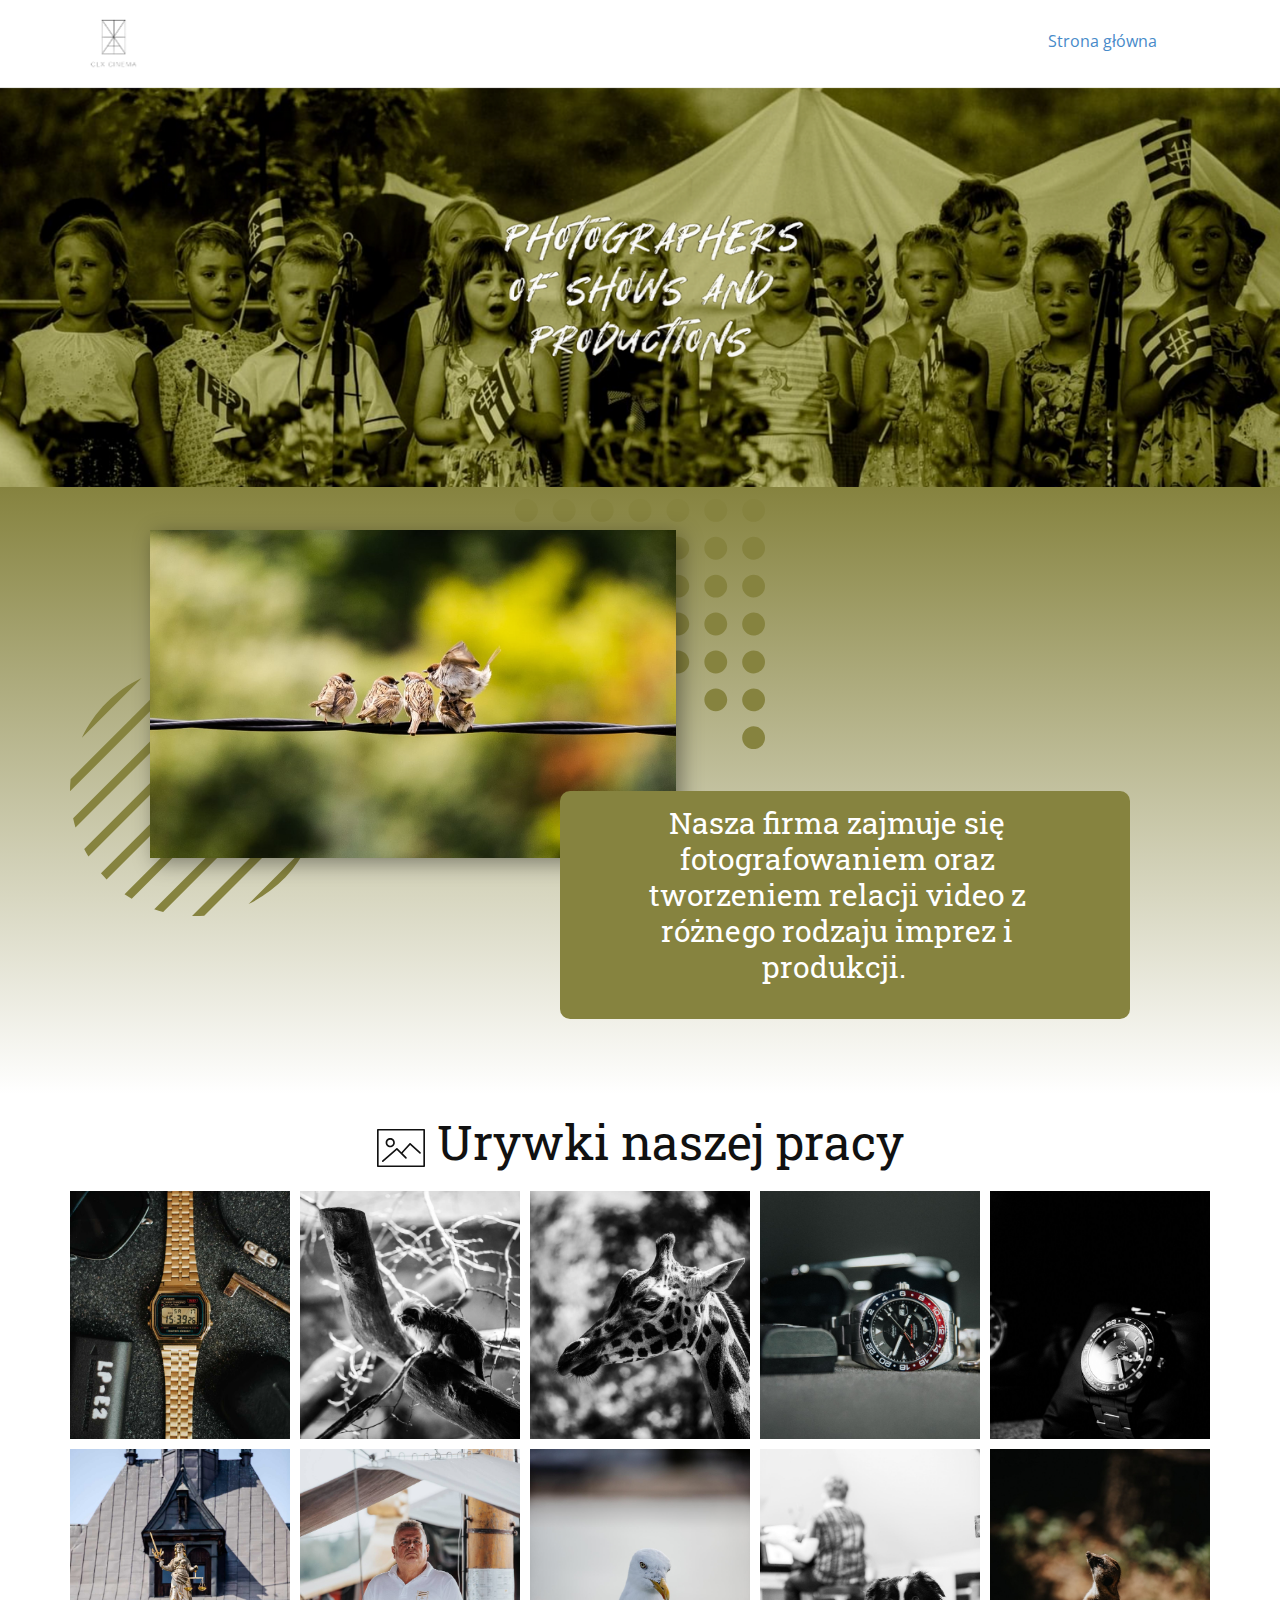
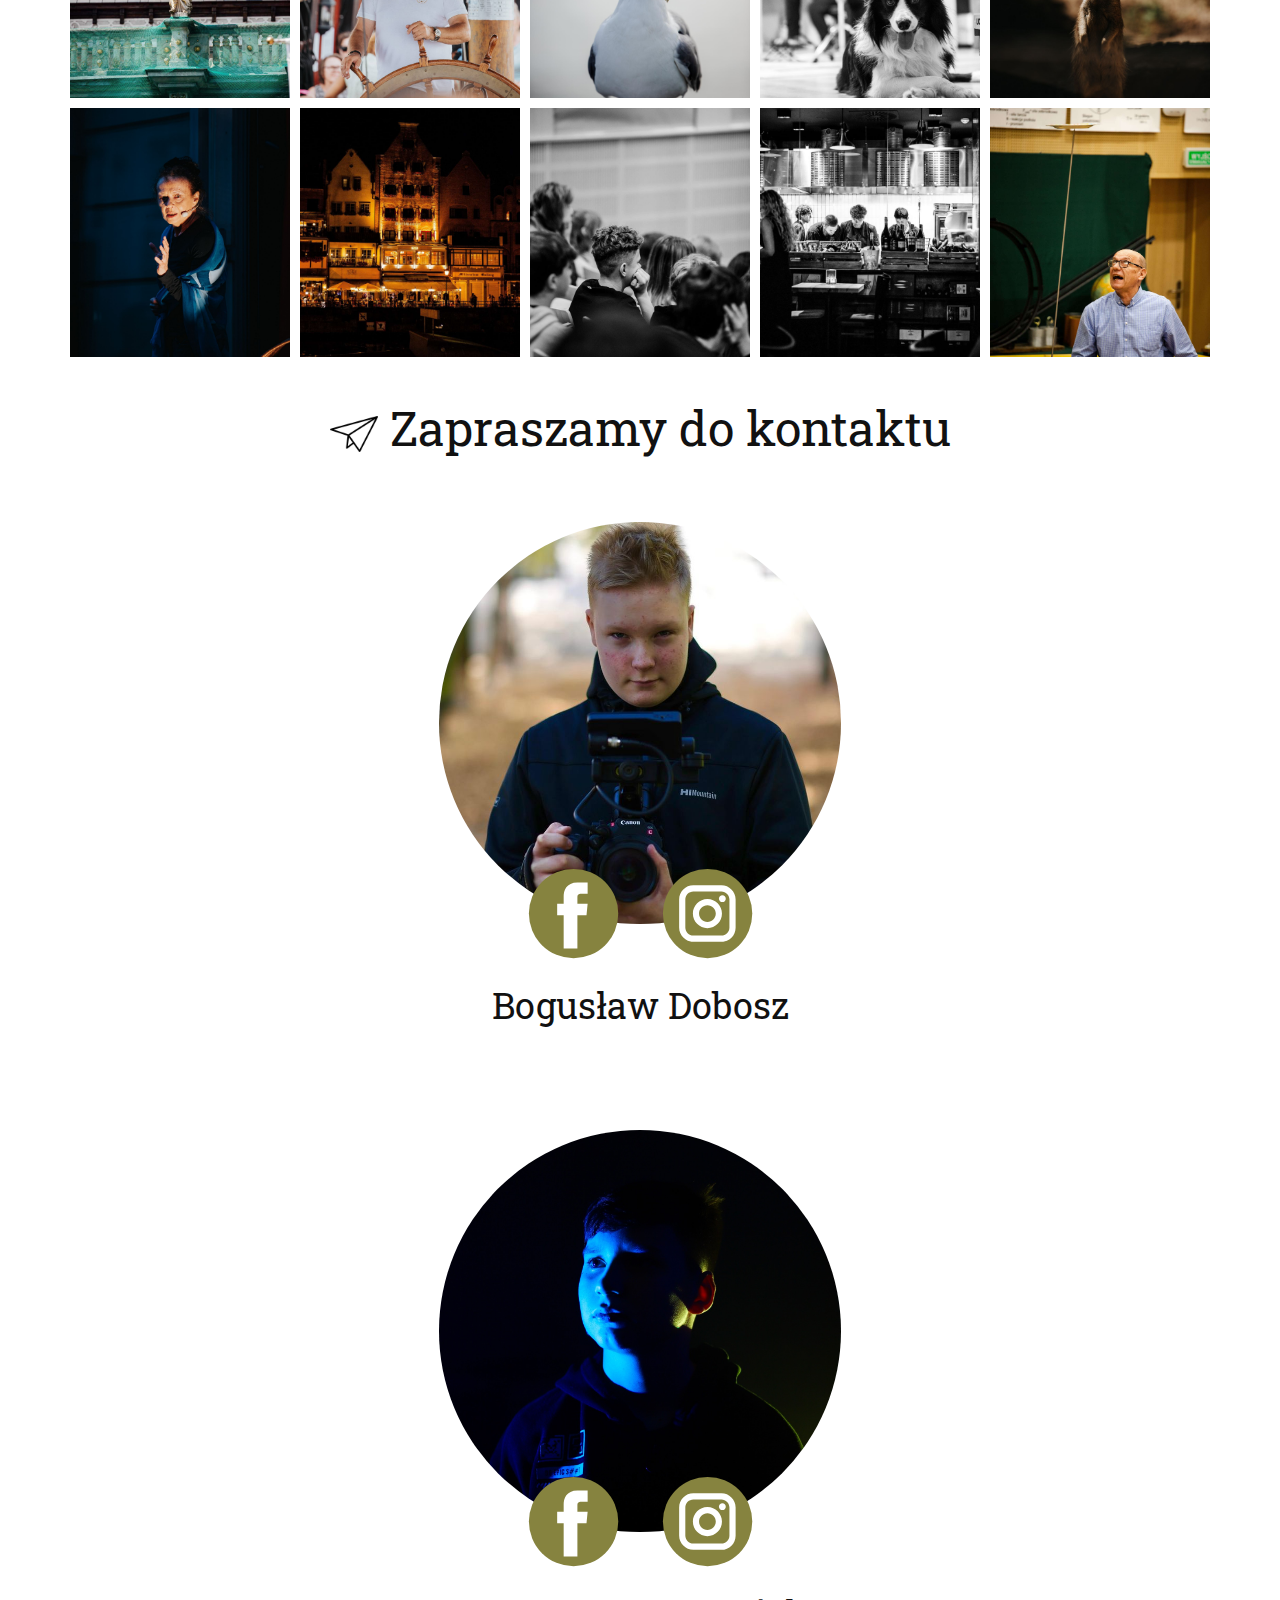
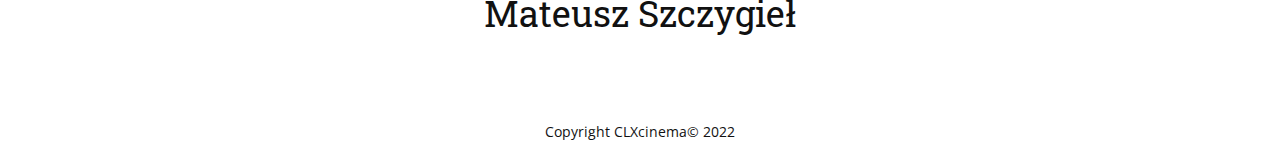
<file: index.html>
<!DOCTYPE html>
<html style="font-size: 16px;" lang="pl"><head>
    <meta name="viewport" content="width=device-width, initial-scale=1.0">
    <meta charset="utf-8">
    <meta name="keywords" content="​
    
    
    
  &nbsp;Portfolio, Kontakt, Mateusz Szczygieł, Bogusław Dobosz">
    <meta name="description" content="">
    <title>Strona główna</title>
    <link rel="stylesheet" href="nicepage.css" media="screen">
<link rel="stylesheet" href="Strona-główna.css" media="screen">
    <script class="u-script" type="text/javascript" src="jquery.js" defer=""></script>
    <script class="u-script" type="text/javascript" src="nicepage.js" defer=""></script>
    <meta name="generator" content="Nicepage 5.1.5, nicepage.com">
    <link id="u-theme-google-font" rel="stylesheet" href="https://fonts.googleapis.com/css?family=Roboto:100,100i,300,300i,400,400i,500,500i,700,700i,900,900i|Open+Sans:300,300i,400,400i,500,500i,600,600i,700,700i,800,800i">
    <link id="u-page-google-font" rel="stylesheet" href="https://fonts.googleapis.com/css?family=Roboto+Slab:100,200,300,400,500,600,700,800,900">
    
    
    
    
    
    <script type="application/ld+json">{
		"@context": "http://schema.org",
		"@type": "Organization",
		"name": "",
		"logo": "images/channels4_profile-removebg-preview.png"
}</script>
    <meta name="theme-color" content="#478ac9">
    <meta property="og:title" content="Strona główna">
    <meta property="og:type" content="website">
  </head>
  <body data-home-page="Strona-główna.html" data-home-page-title="Strona główna" class="u-body u-xl-mode" data-lang="pl"><header class="u-clearfix u-header u-header" id="sec-cbff"><div class="u-clearfix u-sheet u-valign-middle-lg u-valign-middle-xl u-sheet-1">
        <nav class="u-align-right u-menu u-menu-one-level u-offcanvas u-menu-1">
          <div class="menu-collapse" style="font-size: 1rem; letter-spacing: 0px;">
            <a class="u-button-style u-custom-left-right-menu-spacing u-custom-padding-bottom u-custom-top-bottom-menu-spacing u-nav-link u-text-active-palette-1-base u-text-hover-palette-2-base" href="#">
              <svg class="u-svg-link" viewBox="0 0 24 24"><use xmlns:xlink="http://www.w3.org/1999/xlink" xlink:href="#menu-hamburger"></use></svg>
              <svg class="u-svg-content" version="1.1" id="menu-hamburger" viewBox="0 0 16 16" x="0px" y="0px" xmlns:xlink="http://www.w3.org/1999/xlink" xmlns="http://www.w3.org/2000/svg"><g><rect y="1" width="16" height="2"></rect><rect y="7" width="16" height="2"></rect><rect y="13" width="16" height="2"></rect>
</g></svg>
            </a>
          </div>
          <div class="u-custom-menu u-nav-container">
            <ul class="u-nav u-unstyled u-nav-1"><li class="u-nav-item"><a class="u-button-style u-nav-link u-text-active-palette-1-base u-text-hover-palette-2-base" href="Strona-główna.html" style="padding: 26px 53px 26px 54px;">Strona główna</a>
</li></ul>
          </div>
          <div class="u-custom-menu u-nav-container-collapse">
            <div class="u-black u-container-style u-inner-container-layout u-opacity u-opacity-95 u-sidenav">
              <div class="u-inner-container-layout u-sidenav-overflow">
                <div class="u-menu-close"></div>
                <ul class="u-align-center u-nav u-popupmenu-items u-unstyled u-nav-2"><li class="u-nav-item"><a class="u-button-style u-nav-link" href="Strona-główna.html">Strona główna</a>
</li></ul>
              </div>
            </div>
            <div class="u-black u-menu-overlay u-opacity u-opacity-70"></div>
          </div>
        </nav>
        <a href="Strona-główna.html" class="u-image u-logo u-image-1" data-image-width="176" data-image-height="176" title="Strona główna">
          <img src="images/channels4_profile-removebg-preview.png" class="u-logo-image u-logo-image-1">
        </a>
      </div></header>
    <section class="u-clearfix u-image u-section-1" id="sec-6c23" data-image-width="3814" data-image-height="958">
      <div class="u-clearfix u-sheet u-sheet-1"></div>
    </section>
    <section class="u-clearfix u-gradient u-section-2" id="sec-ef25">
      <div class="u-clearfix u-sheet u-sheet-1">
        <div class="u-shape u-shape-svg u-text-custom-color-1 u-shape-1">
          <svg class="u-svg-link" preserveAspectRatio="none" viewBox="0 0 160 160" style=""><use xmlns:xlink="http://www.w3.org/1999/xlink" xlink:href="#svg-21bf"></use></svg>
          <svg class="u-svg-content" viewBox="0 0 160 160" x="0px" y="0px" id="svg-21bf"><path d="M114.3,152.3l38-38C144.4,130.9,130.9,144.4,114.3,152.3z M117.1,9.1l-108,108c0.8,1.6,1.7,3.2,2.7,4.8l110-110
	C120.3,10.9,118.7,10,117.1,9.1z M97.5,2L2,97.5c0.4,2,1,4,1.5,5.9l99.9-99.9C101.5,2.9,99.5,2.4,97.5,2z M80,160c2,0,4-0.1,5.9-0.2
	l73.9-73.9c0.1-2,0.2-3.9,0.2-5.9c0-0.6,0-1.2,0-1.9L78.1,160C78.8,160,79.4,160,80,160z M34.9,146.1c1.5,1,3,2,4.6,2.9L149,39.5
	c-0.9-1.6-1.9-3.1-2.9-4.6L34.9,146.1z M132.7,19.8L19.8,132.7c1.2,1.3,2.3,2.6,3.6,3.9L136.6,23.4C135.3,22.2,134,21,132.7,19.8z
	 M59.6,157.4l97.8-97.8c-0.5-1.9-1.1-3.8-1.7-5.7L53.9,155.6C55.8,156.3,57.7,156.9,59.6,157.4z M7.6,45.9L45.9,7.6
	C29.1,15.5,15.5,29.1,7.6,45.9z M80,0c-2.6,0-5.1,0.1-7.6,0.4l-72,72C0.1,74.9,0,77.4,0,80c0,0.1,0,0.2,0,0.2L80.2,0
	C80.2,0,80.1,0,80,0z"></path></svg>
        </div>
        <div class="u-shape u-shape-svg u-text-custom-color-1 u-shape-2">
          <svg class="u-svg-link" preserveAspectRatio="none" viewBox="0 0 160 160" style=""><use xmlns:xlink="http://www.w3.org/1999/xlink" xlink:href="#svg-30dc"></use></svg>
          <svg class="u-svg-content" viewBox="0 0 160 160" x="0px" y="0px" id="svg-30dc"><path d="M152.7,0c4,0,7.3,3.4,7.3,7.3s-3.2,7.3-7.2,7.3s-7.3-3.3-7.3-7.3S148.7,0,152.7,0z M145.4,31.5c0,4,3.3,7.3,7.3,7.3
	s7.3-3.3,7.3-7.3s-3.3-7.3-7.3-7.3C148.8,24.2,145.4,27.5,145.4,31.5z M121.2,7.3c0,4,3.3,7.3,7.3,7.3s7.3-3.3,7.3-7.3
	S132.5,0,128.5,0S121.2,3.3,121.2,7.3z M97,7.3c0,3.9,3.2,7.3,7.2,7.3s7.3-3.3,7.3-7.3S108.2,0,104.2,0C100.3,0,97,3.4,97,7.3z
	 M72.7,7.3c0,4,3.3,7.3,7.3,7.3s7.3-3.3,7.3-7.3S84,0,80,0C76,0,72.7,3.3,72.7,7.3z M48.5,7.3c0,4,3.3,7.3,7.3,7.3s7.3-3.3,7.3-7.3
	S59.8,0,55.8,0C51.8,0,48.5,3.3,48.5,7.3z M24.2,7.3c0,4,3.3,7.3,7.3,7.3s7.3-3.3,7.3-7.3S35.5,0,31.5,0C27.5,0,24.2,3.3,24.2,7.3z
	 M0,7.3c0,4,3.3,7.3,7.3,7.3s7.3-3.3,7.3-7.3S11.3,0,7.3,0S0,3.3,0,7.3z M121.2,31.5c0,4,3.3,7.3,7.3,7.3s7.3-3.3,7.3-7.3
	s-3.3-7.3-7.3-7.3S121.2,27.5,121.2,31.5z M96.9,31.5c0,4,3.3,7.3,7.3,7.3s7.3-3.3,7.3-7.3s-3.3-7.3-7.3-7.3
	C100.3,24.2,96.9,27.5,96.9,31.5z M72.7,31.5c0,4,3.3,7.3,7.3,7.3s7.3-3.3,7.3-7.3S84,24.2,80,24.2S72.7,27.5,72.7,31.5z M48.5,31.5
	c0,4,3.3,7.3,7.3,7.3s7.3-3.3,7.3-7.3s-3.3-7.3-7.3-7.3S48.5,27.5,48.5,31.5z M24.2,31.5c0,4,3.3,7.3,7.3,7.3s7.3-3.3,7.3-7.3
	s-3.3-7.3-7.3-7.3S24.2,27.5,24.2,31.5z M145.4,55.7c0,4,3.3,7.3,7.3,7.3s7.3-3.2,7.3-7.2s-3.3-7.3-7.3-7.3
	C148.8,48.5,145.4,51.7,145.4,55.7z M121.2,55.8c0,4,3.3,7.3,7.3,7.3s7.3-3.3,7.3-7.3s-3.3-7.3-7.3-7.3S121.2,51.8,121.2,55.8z
	 M96.9,55.8c0,4,3.3,7.3,7.3,7.3s7.3-3.3,7.3-7.3s-3.3-7.3-7.3-7.3C100.3,48.5,96.9,51.8,96.9,55.8z M72.7,55.7c0,4,3.3,7.3,7.3,7.3
	s7.3-3.2,7.3-7.2S84,48.5,80,48.5S72.7,51.7,72.7,55.7z M48.5,55.8c0,4,3.3,7.3,7.3,7.3s7.3-3.3,7.3-7.3s-3.3-7.3-7.3-7.3
	S48.5,51.8,48.5,55.8z M145.4,80c0,4,3.3,7.3,7.3,7.3S160,84,160,80s-3.3-7.3-7.3-7.3C148.8,72.7,145.4,76,145.4,80z M121.2,80
	c0,4,3.3,7.3,7.3,7.3s7.3-3.3,7.3-7.3s-3.3-7.3-7.3-7.3S121.2,76,121.2,80z M97,80c0,4,3.2,7.3,7.2,7.3s7.3-3.3,7.3-7.3
	s-3.3-7.3-7.3-7.3C100.3,72.7,97,76,97,80z M72.7,80c0,4,3.3,7.3,7.3,7.3s7.3-3.3,7.3-7.3S84,72.7,80,72.7S72.7,76,72.7,80z
	 M145.4,104.3c0,4,3.3,7.3,7.3,7.3s7.3-3.3,7.3-7.3s-3.3-7.3-7.3-7.3C148.8,97,145.5,100.3,145.4,104.3z M121.2,104.3
	c0,4,3.3,7.3,7.3,7.3s7.3-3.3,7.3-7.3s-3.3-7.3-7.3-7.3S121.2,100.3,121.2,104.3z M96.9,104.3c0,4,3.3,7.3,7.3,7.3s7.3-3.3,7.3-7.3
	s-3.3-7.3-7.3-7.3C100.3,97,97,100.3,96.9,104.3z M145.4,128.5c0,4,3.3,7.3,7.3,7.3s7.3-3.3,7.3-7.3s-3.3-7.3-7.3-7.3
	C148.8,121.2,145.5,124.5,145.4,128.5z M121.2,128.5c0,4,3.3,7.3,7.3,7.3s7.3-3.3,7.3-7.3s-3.3-7.3-7.3-7.3S121.2,124.5,121.2,128.5
	z M145.4,152.8c0,4,3.3,7.3,7.3,7.3s7.3-3.3,7.3-7.3s-3.3-7.3-7.3-7.3C148.8,145.5,145.5,148.8,145.4,152.8z"></path></svg>
        </div>
        <img class="u-image u-image-default u-image-1" src="images/IMG_7723-3-min1.jpg" alt="" data-image-width="1493" data-image-height="962">
        <div class="u-align-center u-container-style u-custom-color-1 u-group u-radius-10 u-shape-round u-group-1">
          <div class="u-container-layout u-container-layout-1">
            <h6 class="u-custom-font u-font-roboto-slab u-text u-text-default u-text-1"> Nasza firma zajmuje się fotografowaniem oraz tworzeniem relacji video z różnego rodzaju imprez i produkcji.&nbsp;</h6>
          </div>
        </div>
      </div>
    </section>
    <section class="u-clearfix u-section-3" id="sec-e64a">
      <div class="u-clearfix u-sheet u-sheet-1">
        <h2 class="u-align-center u-custom-font u-font-roboto-slab u-text u-text-1"><span class="u-icon"><svg class="u-svg-content" viewBox="0 0 58 58" x="0px" y="0px" style="width: 1em; height: 1em;"><g><path d="M57,6H1C0.448,6,0,6.447,0,7v44c0,0.553,0.448,1,1,1h56c0.552,0,1-0.447,1-1V7C58,6.447,57.552,6,57,6z M56,50H2V8h54V50z"></path><path d="M16,28.138c3.071,0,5.569-2.498,5.569-5.568C21.569,19.498,19.071,17,16,17s-5.569,2.498-5.569,5.569
		C10.431,25.64,12.929,28.138,16,28.138z M16,19c1.968,0,3.569,1.602,3.569,3.569S17.968,26.138,16,26.138s-3.569-1.601-3.569-3.568
		S14.032,19,16,19z"></path><path d="M7,46c0.234,0,0.47-0.082,0.66-0.249l16.313-14.362l10.302,10.301c0.391,0.391,1.023,0.391,1.414,0s0.391-1.023,0-1.414
		l-4.807-4.807l9.181-10.054l11.261,10.323c0.407,0.373,1.04,0.345,1.413-0.062c0.373-0.407,0.346-1.04-0.062-1.413l-12-11
		c-0.196-0.179-0.457-0.268-0.72-0.262c-0.265,0.012-0.515,0.129-0.694,0.325l-9.794,10.727l-4.743-4.743
		c-0.374-0.373-0.972-0.392-1.368-0.044L6.339,44.249c-0.415,0.365-0.455,0.997-0.09,1.412C6.447,45.886,6.723,46,7,46z"></path>
</g></svg><img></span>&nbsp;Urywki naszej pracy
        </h2>
        <div class="u-expanded-width u-gallery u-layout-grid u-lightbox u-no-transition u-show-text-none u-gallery-1" id="carousel-4b7f">
          <div class="u-gallery-inner u-gallery-inner-1" role="listbox">
            <div class="u-effect-hover-zoom u-gallery-item u-gallery-item-1">
              <div class="u-back-slide" data-image-width="3880" data-image-height="5820">
                <img class="u-back-image u-expanded" src="images/IMG_9559-6-min.jpg" alt="Tu powinna być galeria, ale widocznie cos sie nie zaladowalo :(">
              </div>
              <div class="u-over-slide u-shading u-over-slide-1">
                <h3 class="u-gallery-heading"></h3>
                <p class="u-gallery-text"></p>
              </div>
            </div>
            <div class="u-effect-hover-zoom u-gallery-item u-gallery-item-2">
              <div class="u-back-slide" data-image-width="6240" data-image-height="4160">
                <img class="u-back-image u-expanded" src="images/IMG_0574-163-min.jpg">
              </div>
              <div class="u-over-slide u-shading u-over-slide-2">
                <h3 class="u-gallery-heading"></h3>
                <p class="u-gallery-text"></p>
              </div>
            </div>
            <div class="u-effect-hover-zoom u-gallery-item u-gallery-item-3">
              <div class="u-back-slide" data-image-width="4160" data-image-height="6240">
                <img class="u-back-image u-expanded" src="images/IMG_1032-189-min.jpg">
              </div>
              <div class="u-over-slide u-shading u-over-slide-3">
                <h3 class="u-gallery-heading"></h3>
                <p class="u-gallery-text"></p>
              </div>
            </div>
            <div class="u-effect-hover-zoom u-gallery-item u-gallery-item-4">
              <div class="u-back-slide" data-image-width="5912" data-image-height="3941">
                <img class="u-back-image u-expanded" src="images/IMG_9566-9-min.jpg">
              </div>
              <div class="u-over-slide u-shading u-over-slide-4">
                <h3 class="u-gallery-heading"></h3>
                <p class="u-gallery-text"></p>
              </div>
            </div>
            <div class="u-effect-hover-zoom u-gallery-item u-gallery-item-5">
              <div class="u-back-slide" data-image-width="3733" data-image-height="5600">
                <img class="u-back-image u-expanded" src="images/IMG_9549-5-min.jpg">
              </div>
              <div class="u-over-slide u-shading u-over-slide-5">
                <h3 class="u-gallery-heading"></h3>
                <p class="u-gallery-text"></p>
              </div>
            </div>
            <div class="u-effect-hover-zoom u-gallery-item u-gallery-item-6">
              <div class="u-back-slide" data-image-width="4160" data-image-height="6240">
                <img class="u-back-image u-expanded" src="images/IMG_8868-28-min.jpg">
              </div>
              <div class="u-over-slide u-shading u-over-slide-6">
                <h3 class="u-gallery-heading"></h3>
                <p class="u-gallery-text"></p>
              </div>
            </div>
            <div class="u-effect-hover-zoom u-gallery-item u-gallery-item-7">
              <div class="u-back-slide" data-image-width="3858" data-image-height="5787">
                <img class="u-back-image u-expanded" src="images/IMG_9002-34-min.jpg">
              </div>
              <div class="u-over-slide u-shading u-over-slide-7">
                <h3 class="u-gallery-heading"></h3>
                <p class="u-gallery-text"></p>
              </div>
            </div>
            <div class="u-effect-hover-zoom u-gallery-item u-gallery-item-8">
              <div class="u-back-slide" data-image-width="4160" data-image-height="6240">
                <img class="u-back-image u-expanded" src="images/IMG_9899-73-min.jpg">
              </div>
              <div class="u-over-slide u-shading u-over-slide-8">
                <h3 class="u-gallery-heading"></h3>
                <p class="u-gallery-text"></p>
              </div>
            </div>
            <div class="u-effect-hover-zoom u-gallery-item u-gallery-item-9">
              <div class="u-back-slide" data-image-width="4160" data-image-height="6240">
                <img class="u-back-image u-expanded" src="images/IMG_9434-4-min.jpg">
              </div>
              <div class="u-over-slide u-shading u-over-slide-9">
                <h3 class="u-gallery-heading"></h3>
                <p class="u-gallery-text"></p>
              </div>
            </div>
            <div class="u-effect-hover-zoom u-gallery-item u-gallery-item-10">
              <div class="u-back-slide" data-image-width="4160" data-image-height="6240">
                <img class="u-back-image u-expanded" src="images/IMG_1140-198-min.jpg">
              </div>
              <div class="u-over-slide u-shading u-over-slide-10">
                <h3 class="u-gallery-heading"></h3>
                <p class="u-gallery-text"></p>
              </div>
            </div>
            <div class="u-effect-hover-zoom u-gallery-item u-gallery-item-11">
              <div class="u-back-slide" data-image-width="3765" data-image-height="5647">
                <img class="u-back-image u-expanded" src="images/IMG_9425-49-min.jpg">
              </div>
              <div class="u-over-slide u-shading u-over-slide-11">
                <h3 class="u-gallery-heading"></h3>
                <p class="u-gallery-text"></p>
              </div>
            </div>
            <div class="u-effect-hover-zoom u-gallery-item u-gallery-item-12">
              <div class="u-back-slide" data-image-width="6113" data-image-height="4075">
                <img class="u-back-image u-expanded" src="images/IMG_8703-10-min.jpg">
              </div>
              <div class="u-over-slide u-shading u-over-slide-12">
                <h3 class="u-gallery-heading"></h3>
                <p class="u-gallery-text"></p>
              </div>
            </div>
            <div class="u-effect-hover-zoom u-gallery-item u-gallery-item-13">
              <div class="u-back-slide" data-image-width="4160" data-image-height="6240">
                <img class="u-back-image u-expanded" src="images/IMG_7727-6-min.jpg">
              </div>
              <div class="u-over-slide u-shading u-over-slide-13">
                <h3 class="u-gallery-heading"></h3>
                <p class="u-gallery-text"></p>
              </div>
            </div>
            <div class="u-effect-hover-zoom u-gallery-item u-gallery-item-14">
              <div class="u-back-slide" data-image-width="5912" data-image-height="3941">
                <img class="u-back-image u-expanded" src="images/IMG_8727-14-min.jpg">
              </div>
              <div class="u-over-slide u-shading u-over-slide-14">
                <h3 class="u-gallery-heading"></h3>
                <p class="u-gallery-text"></p>
              </div>
            </div>
            <div class="u-effect-hover-zoom u-gallery-item u-gallery-item-15">
              <div class="u-back-slide" data-image-width="4160" data-image-height="6240">
                <img class="u-back-image u-expanded" src="images/IMG_7912-17-min.jpg">
              </div>
              <div class="u-over-slide u-shading u-over-slide-15">
                <h3 class="u-gallery-heading"></h3>
                <p class="u-gallery-text"></p>
              </div>
            </div>
          </div>
        </div>
      </div>
    </section>
    <section class="u-align-center u-clearfix u-section-4" id="carousel_b0e5">
      <div class="u-clearfix u-sheet u-sheet-1">
        <h1 class="u-custom-font u-font-roboto-slab u-text u-text-default u-text-1"><span class="u-file-icon u-icon"><img src="images/149444.png" alt=""></span>&nbsp;Zapraszamy do kontaktu
        </h1>
        <div class="u-image u-image-circle u-image-1" data-image-width="768" data-image-height="960"></div>
        <div class="u-social-icons u-spacing-43 u-social-icons-1">
          <a class="u-social-url" title="facebook" target="_blank" href="https://www.facebook.com/profile.php?id=100052075986721"><span class="u-icon u-social-facebook u-social-icon u-text-custom-color-1 u-icon-2"><svg class="u-svg-link" preserveAspectRatio="xMidYMin slice" viewBox="0 0 112 112" style=""><use xmlns:xlink="http://www.w3.org/1999/xlink" xlink:href="#svg-4a8b"></use></svg><svg class="u-svg-content" viewBox="0 0 112 112" x="0" y="0" id="svg-4a8b"><circle fill="currentColor" cx="56.1" cy="56.1" r="55"></circle><path fill="#FFFFFF" d="M73.5,31.6h-9.1c-1.4,0-3.6,0.8-3.6,3.9v8.5h12.6L72,58.3H60.8v40.8H43.9V58.3h-8V43.9h8v-9.2
c0-6.7,3.1-17,17-17h12.5v13.9H73.5z"></path></svg></span>
          </a>
          <a class="u-social-url" title="instagram" target="_blank" href="https://www.instagram.com/boguslaw_dobosz33/"><span class="u-icon u-social-icon u-social-instagram u-text-custom-color-1 u-icon-3"><svg class="u-svg-link" preserveAspectRatio="xMidYMin slice" viewBox="0 0 112 112" style=""><use xmlns:xlink="http://www.w3.org/1999/xlink" xlink:href="#svg-e696"></use></svg><svg class="u-svg-content" viewBox="0 0 112 112" x="0" y="0" id="svg-e696"><circle fill="currentColor" cx="56.1" cy="56.1" r="55"></circle><path fill="#FFFFFF" d="M55.9,38.2c-9.9,0-17.9,8-17.9,17.9C38,66,46,74,55.9,74c9.9,0,17.9-8,17.9-17.9C73.8,46.2,65.8,38.2,55.9,38.2
z M55.9,66.4c-5.7,0-10.3-4.6-10.3-10.3c-0.1-5.7,4.6-10.3,10.3-10.3c5.7,0,10.3,4.6,10.3,10.3C66.2,61.8,61.6,66.4,55.9,66.4z"></path><path fill="#FFFFFF" d="M74.3,33.5c-2.3,0-4.2,1.9-4.2,4.2s1.9,4.2,4.2,4.2s4.2-1.9,4.2-4.2S76.6,33.5,74.3,33.5z"></path><path fill="#FFFFFF" d="M73.1,21.3H38.6c-9.7,0-17.5,7.9-17.5,17.5v34.5c0,9.7,7.9,17.6,17.5,17.6h34.5c9.7,0,17.5-7.9,17.5-17.5V38.8
C90.6,29.1,82.7,21.3,73.1,21.3z M83,73.3c0,5.5-4.5,9.9-9.9,9.9H38.6c-5.5,0-9.9-4.5-9.9-9.9V38.8c0-5.5,4.5-9.9,9.9-9.9h34.5
c5.5,0,9.9,4.5,9.9,9.9V73.3z"></path></svg></span>
          </a>
        </div>
        <h2 class="u-custom-font u-font-roboto-slab u-text u-text-default u-text-2">Bogusław Dobosz</h2>
        <div class="u-image u-image-circle u-image-2" data-image-width="1365" data-image-height="2048"></div>
        <div class="u-social-icons u-spacing-43 u-social-icons-2">
          <a class="u-social-url" title="facebook" target="_blank" href="https://www.facebook.com/szczygiel.mat"><span class="u-icon u-social-facebook u-social-icon u-text-custom-color-1 u-icon-4"><svg class="u-svg-link" preserveAspectRatio="xMidYMin slice" viewBox="0 0 112 112" style=""><use xmlns:xlink="http://www.w3.org/1999/xlink" xlink:href="#svg-4015"></use></svg><svg class="u-svg-content" viewBox="0 0 112 112" x="0" y="0" id="svg-4015"><circle fill="currentColor" cx="56.1" cy="56.1" r="55"></circle><path fill="#FFFFFF" d="M73.5,31.6h-9.1c-1.4,0-3.6,0.8-3.6,3.9v8.5h12.6L72,58.3H60.8v40.8H43.9V58.3h-8V43.9h8v-9.2
c0-6.7,3.1-17,17-17h12.5v13.9H73.5z"></path></svg></span>
          </a>
          <a class="u-social-url" title="instagram" target="_blank" href="https://www.instagram.com/szczygielmedia/"><span class="u-icon u-social-icon u-social-instagram u-text-custom-color-1 u-icon-5"><svg class="u-svg-link" preserveAspectRatio="xMidYMin slice" viewBox="0 0 112 112" style=""><use xmlns:xlink="http://www.w3.org/1999/xlink" xlink:href="#svg-26c3"></use></svg><svg class="u-svg-content" viewBox="0 0 112 112" x="0" y="0" id="svg-26c3"><circle fill="currentColor" cx="56.1" cy="56.1" r="55"></circle><path fill="#FFFFFF" d="M55.9,38.2c-9.9,0-17.9,8-17.9,17.9C38,66,46,74,55.9,74c9.9,0,17.9-8,17.9-17.9C73.8,46.2,65.8,38.2,55.9,38.2
z M55.9,66.4c-5.7,0-10.3-4.6-10.3-10.3c-0.1-5.7,4.6-10.3,10.3-10.3c5.7,0,10.3,4.6,10.3,10.3C66.2,61.8,61.6,66.4,55.9,66.4z"></path><path fill="#FFFFFF" d="M74.3,33.5c-2.3,0-4.2,1.9-4.2,4.2s1.9,4.2,4.2,4.2s4.2-1.9,4.2-4.2S76.6,33.5,74.3,33.5z"></path><path fill="#FFFFFF" d="M73.1,21.3H38.6c-9.7,0-17.5,7.9-17.5,17.5v34.5c0,9.7,7.9,17.6,17.5,17.6h34.5c9.7,0,17.5-7.9,17.5-17.5V38.8
C90.6,29.1,82.7,21.3,73.1,21.3z M83,73.3c0,5.5-4.5,9.9-9.9,9.9H38.6c-5.5,0-9.9-4.5-9.9-9.9V38.8c0-5.5,4.5-9.9,9.9-9.9h34.5
c5.5,0,9.9,4.5,9.9,9.9V73.3z"></path></svg></span>
          </a>
        </div>
        <h2 class="u-custom-font u-font-roboto-slab u-text u-text-default u-text-3">Mateusz Szczygieł</h2>
      </div>
    </section>
    
    
    <footer class="u-align-center u-clearfix u-footer" id="sec-1ecf"><div class="u-clearfix u-sheet u-valign-middle-lg u-valign-middle-xl u-sheet-1">
        <p class="u-small-text u-text u-text-variant u-text-1"> Copyright CLXcinema© 2022</p>
      </div></footer>  
</body></html>
</file>
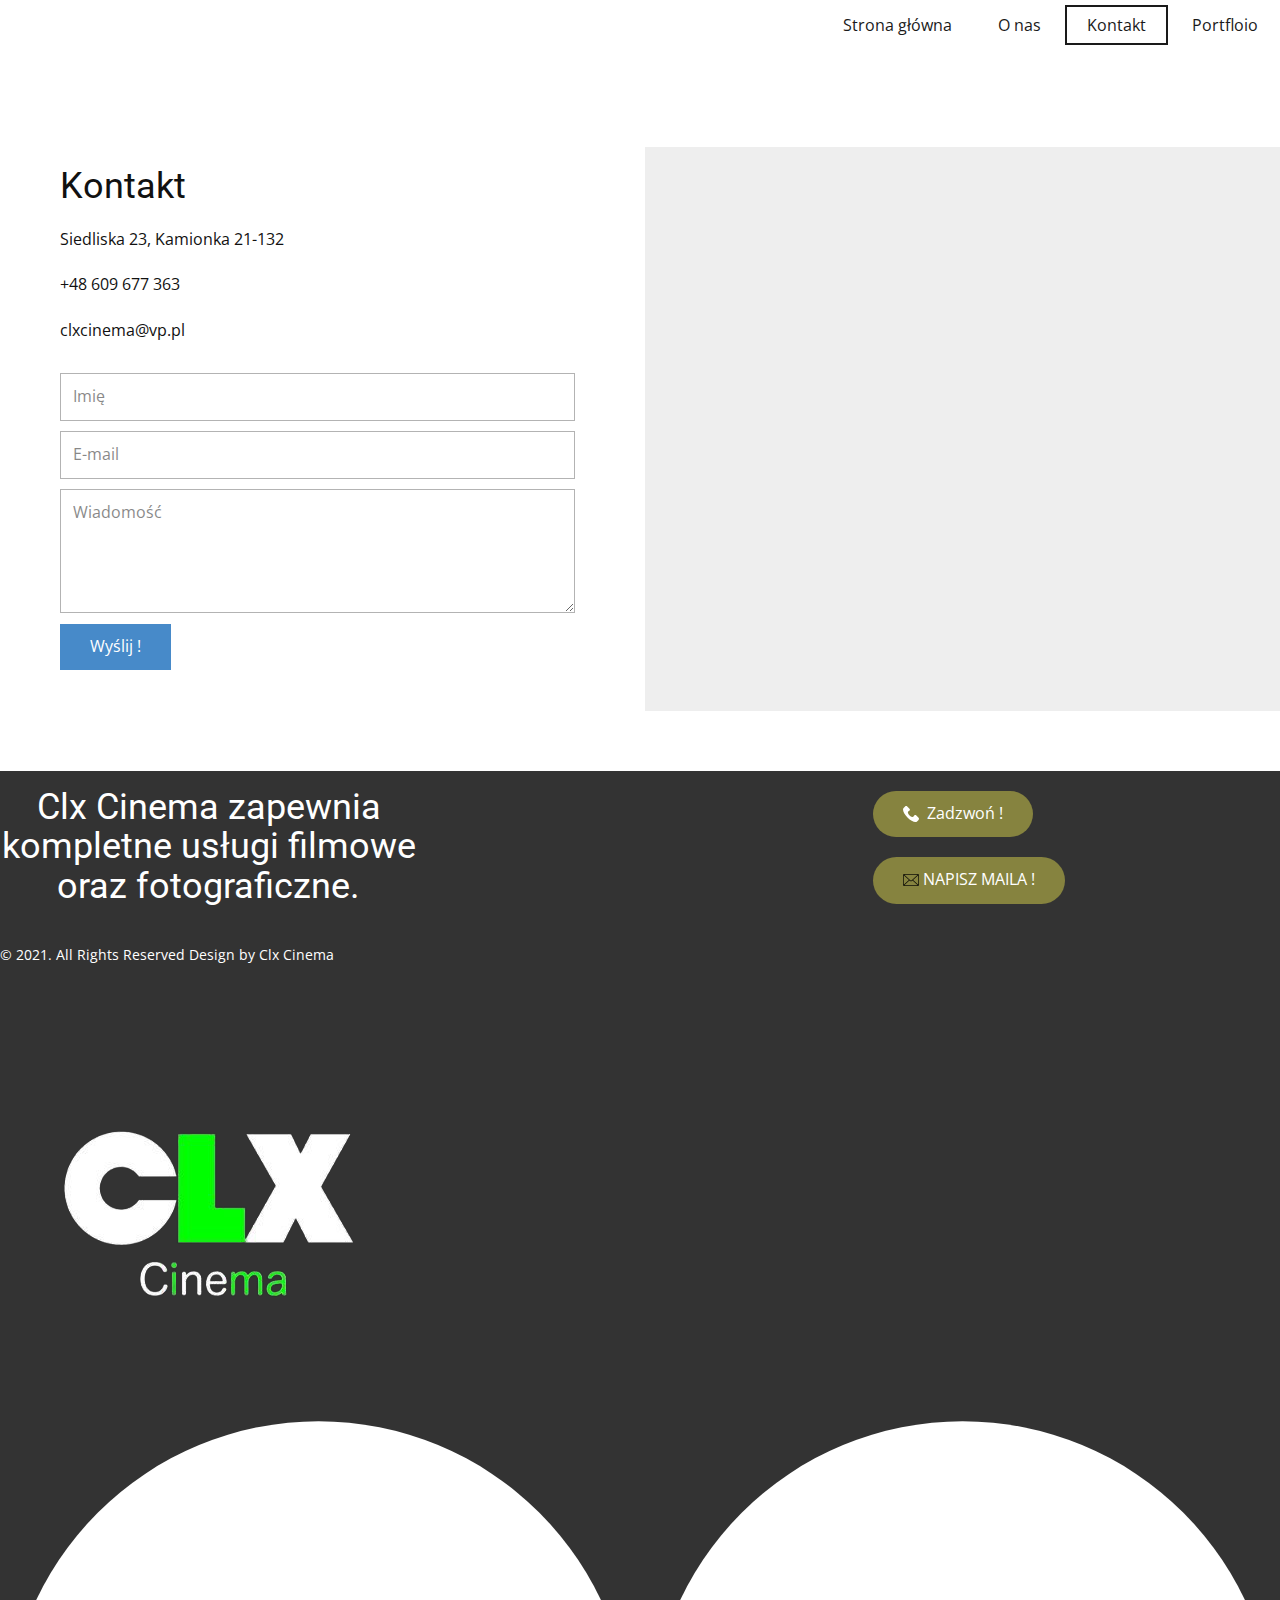
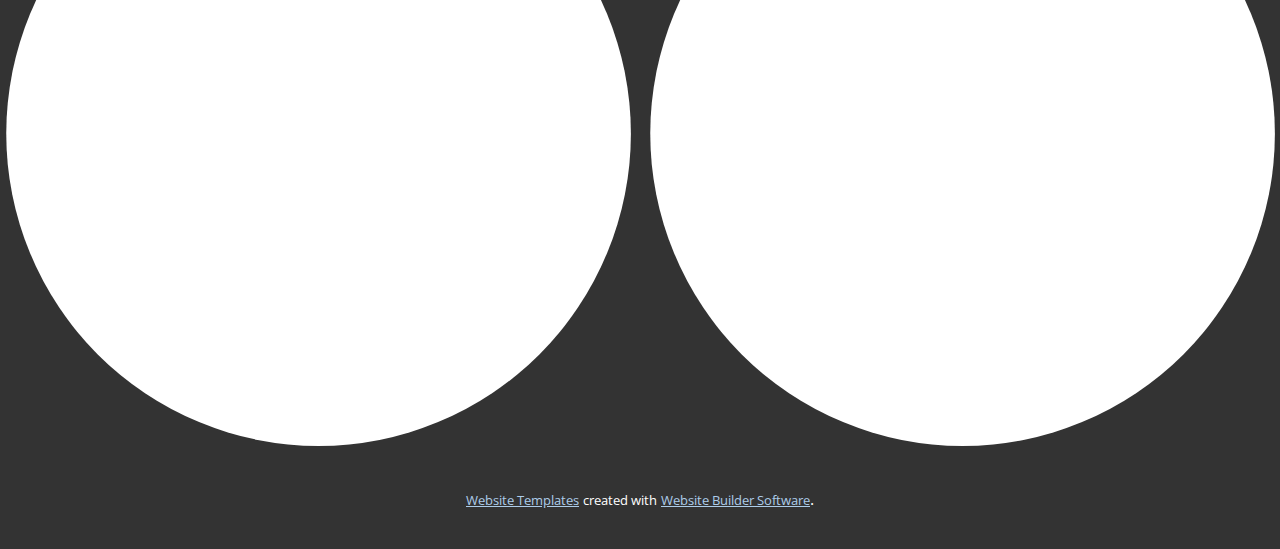
<file: Kontakt.html>
<!DOCTYPE html>
<html style="font-size: 16px;">
  <head>
    <meta name="viewport" content="width=device-width, initial-scale=1.0">
    <meta charset="utf-8">
    <meta name="keywords" content="Kontakt, ​Clx Cinema zapewnia kompletne usługi filmowe oraz fotograficzne.">
    <meta name="description" content="">
    <meta name="page_type" content="np-template-header-footer-from-plugin">
    <title>Kontakt</title>
    <link rel="stylesheet" href="nicepage.css" media="screen">
<link rel="stylesheet" href="Kontakt.css" media="screen">
    <script class="u-script" type="text/javascript" src="jquery-1.9.1.min.js" defer=""></script>
    <script class="u-script" type="text/javascript" src="nicepage.js" defer=""></script>
    <meta name="generator" content="Nicepage 4.2.21, nicepage.com">
    <link id="u-theme-google-font" rel="stylesheet" href="https://fonts.googleapis.com/css?family=Roboto:100,100i,300,300i,400,400i,500,500i,700,700i,900,900i|Open+Sans:300,300i,400,400i,600,600i,700,700i,800,800i">
    
    
    <script type="application/ld+json">{
		"@context": "http://schema.org",
		"@type": "Organization",
		"name": "",
		"logo": "images/logoclxwhite.jpg",
		"sameAs": [
				"https://www.facebook.com/Clx-Cinema-100381295849996",
				"instagram.com/clxcinema"
		]
}</script>
    <meta name="theme-color" content="#478ac9">
    <meta property="og:title" content="Kontakt">
    <meta property="og:type" content="website">
  </head>
  <body class="u-body"><header class="u-clearfix u-header u-header" id="sec-03b1"><div class="u-clearfix u-sheet u-sheet-1">
        <a href="https://nicepage.com" class="u-image u-logo u-image-1" data-image-width="900" data-image-height="900">
          <img src="images/logoclxwhite.jpg" class="u-logo-image u-logo-image-1">
        </a>
        <nav class="u-menu u-menu-dropdown u-offcanvas u-menu-1">
          <div class="menu-collapse" style="font-size: 1rem; letter-spacing: 0px; font-weight: 700; text-transform: uppercase;">
            <a class="u-button-style u-custom-active-border-color u-custom-active-color u-custom-border u-custom-border-color u-custom-borders u-custom-hover-border-color u-custom-hover-color u-custom-left-right-menu-spacing u-custom-padding-bottom u-custom-text-active-color u-custom-text-color u-custom-text-hover-color u-custom-top-bottom-menu-spacing u-nav-link u-text-active-palette-1-base u-text-hover-palette-2-base" href="#">
              <svg viewBox="0 0 24 24"><use xlink:href="#menu-hamburger"></use></svg>
              <svg version="1.1" xmlns="http://www.w3.org/2000/svg" xmlns:xlink="http://www.w3.org/1999/xlink"><defs><symbol id="menu-hamburger" viewBox="0 0 16 16" style="width: 16px; height: 16px;"><rect y="1" width="16" height="2"></rect><rect y="7" width="16" height="2"></rect><rect y="13" width="16" height="2"></rect>
</symbol>
</defs></svg>
            </a>
          </div>
          <div class="u-custom-menu u-nav-container">
            <ul class="u-nav u-spacing-2 u-unstyled u-nav-1"><li class="u-nav-item"><a class="u-border-2 u-border-active-grey-90 u-border-hover-grey-50 u-button-style u-nav-link u-text-active-grey-90 u-text-grey-90 u-text-hover-grey-90" href="Strona-główna.html" style="padding: 10px 20px;">Strona główna</a>
</li><li class="u-nav-item"><a class="u-border-2 u-border-active-grey-90 u-border-hover-grey-50 u-button-style u-nav-link u-text-active-grey-90 u-text-grey-90 u-text-hover-grey-90" href="O-nas.html" style="padding: 10px 20px;">O nas</a>
</li><li class="u-nav-item"><a class="u-border-2 u-border-active-grey-90 u-border-hover-grey-50 u-button-style u-nav-link u-text-active-grey-90 u-text-grey-90 u-text-hover-grey-90" href="Kontakt.html" style="padding: 10px 20px;">Kontakt</a>
</li><li class="u-nav-item"><a class="u-border-2 u-border-active-grey-90 u-border-hover-grey-50 u-button-style u-nav-link u-text-active-grey-90 u-text-grey-90 u-text-hover-grey-90" href="Portfolio.html" style="padding: 10px 20px;">Portfloio</a>
</li></ul>
          </div>
          <div class="u-custom-menu u-nav-container-collapse">
            <div class="u-black u-container-style u-inner-container-layout u-opacity u-opacity-95 u-sidenav">
              <div class="u-inner-container-layout u-sidenav-overflow">
                <div class="u-menu-close"></div>
                <ul class="u-align-center u-nav u-popupmenu-items u-unstyled u-nav-2"><li class="u-nav-item"><a class="u-button-style u-nav-link" href="Strona-główna.html" style="padding: 10px 20px;">Strona główna</a>
</li><li class="u-nav-item"><a class="u-button-style u-nav-link" href="O-nas.html" style="padding: 10px 20px;">O nas</a>
</li><li class="u-nav-item"><a class="u-button-style u-nav-link" href="Kontakt.html" style="padding: 10px 20px;">Kontakt</a>
</li><li class="u-nav-item"><a class="u-button-style u-nav-link" href="Portfolio.html" style="padding: 10px 20px;">Portfloio</a>
</li></ul>
              </div>
            </div>
            <div class="u-black u-menu-overlay u-opacity u-opacity-70"></div>
          </div>
        </nav>
      </div></header>
    <section class="u-align-center u-clearfix u-section-1" id="sec-6221">
      <div class="u-clearfix u-sheet u-sheet-1">
        <div class="u-clearfix u-expanded-width u-gutter-10 u-layout-wrap u-layout-wrap-1">
          <div class="u-gutter-0 u-layout">
            <div class="u-layout-row">
              <div class="u-size-30">
                <div class="u-layout-col">
                  <div class="u-align-left u-container-style u-layout-cell u-left-cell u-size-30 u-layout-cell-1">
                    <div class="u-container-layout u-container-layout-1">
                      <h2 class="u-text u-text-1">Kontakt</h2>
                      <p class="u-text u-text-2">Siedliska 23, Kamionka 21-132</p>
                      <p class="u-text u-text-3">+48 609 677 363</p>
                      <p class="u-text u-text-4">clxcinema@vp.pl</p>
                    </div>
                  </div>
                  <div class="u-align-left u-container-style u-layout-cell u-left-cell u-size-30 u-layout-cell-2">
                    <div class="u-container-layout u-valign-top u-container-layout-2">
                      <div class="u-form u-form-1">
                        <form action="https://nicepage.com/editor/Forms/Process" method="POST" class="u-clearfix u-form-spacing-10 u-form-vertical u-inner-form" style="padding: 10px" source="email" name="form-5">
                          <input type="hidden" id="siteId" name="siteId" value="1185020">
                          <input type="hidden" id="pageId" name="pageId" value="1185026">
                          <div class="u-form-group u-form-name u-form-group-1">
                            <label for="name-5359" class="u-form-control-hidden u-label">Name</label>
                            <input type="text" placeholder="Imię" id="name-5359" name="name" class="u-border-1 u-border-grey-30 u-input u-input-rectangle" required="">
                          </div>
                          <div class="u-form-email u-form-group u-form-group-2">
                            <label for="email-5359" class="u-form-control-hidden u-label">Email</label>
                            <input type="email" placeholder="E-mail" id="email-5359" name="email" class="u-border-1 u-border-grey-30 u-input u-input-rectangle" required="">
                          </div>
                          <div class="u-form-group u-form-message u-form-group-3">
                            <label for="message-5359" class="u-form-control-hidden u-label">Address</label>
                            <textarea placeholder="Wiadomość" rows="4" cols="50" id="message-5359" name="message" class="u-border-1 u-border-grey-30 u-input u-input-rectangle" required=""></textarea>
                          </div>
                          <div class="u-form-group u-form-submit u-form-group-4">
                            <a href="#" class="u-btn u-btn-submit u-button-style">Wyślij !</a>
                            <input type="submit" value="submit" class="u-form-control-hidden">
                          </div>
                          <div class="u-form-send-message u-form-send-success">Thank you! Your message has been sent.</div>
                          <div class="u-form-send-error u-form-send-message">Unable to send your message. Please fix errors then try again.</div>
                          <input type="hidden" value="" name="recaptchaResponse">
                        </form>
                      </div>
                    </div>
                  </div>
                </div>
              </div>
              <div class="u-size-30">
                <div class="u-layout-col">
                  <div class="u-align-left u-container-style u-layout-cell u-right-cell u-size-60 u-layout-cell-3">
                    <div class="u-container-layout u-container-layout-3">
                      <div class="u-expanded u-grey-light-2 u-map">
                        <div class="embed-responsive">
                          <iframe class="embed-responsive-item" src="//maps.google.com/maps?output=embed&amp;q=Siedliska%2023%2021-132&amp;z=10&amp;t=m" data-map="[base64]"></iframe>
                        </div>
                      </div>
                    </div>
                  </div>
                </div>
              </div>
            </div>
          </div>
        </div>
      </div>
    </section>
    
    
    <footer class="u-clearfix u-footer u-grey-80" id="sec-8985"><div class="u-clearfix u-sheet u-sheet-1">
        <div class="u-clearfix u-expanded-width u-gutter-30 u-layout-wrap u-layout-wrap-1">
          <div class="u-gutter-0 u-layout">
            <div class="u-layout-row">
              <div class="u-align-center-sm u-align-center-xs u-align-left-md u-align-left-xl u-container-style u-layout-cell u-left-cell u-size-20 u-size-20-md u-layout-cell-1">
                <div class="u-container-layout u-valign-middle u-container-layout-1">
                  <h2 class="u-align-center u-text u-text-1"> Clx Cinema zapewnia kompletne usługi filmowe oraz fotograficzne.</h2>
                </div>
              </div>
              <div class="u-align-center-sm u-align-left-lg u-align-left-md u-align-left-xl u-container-style u-layout-cell u-size-20 u-size-20-md u-layout-cell-2">
                <div class="u-container-layout u-valign-middle u-container-layout-2"></div>
              </div>
              <div class="u-align-center-sm u-align-center-xs u-align-left-md u-align-right-lg u-align-right-xl u-container-style u-layout-cell u-right-cell u-size-20 u-size-20-md u-layout-cell-3">
                <div class="u-container-layout u-container-layout-3">
                  <a href="tel:+48609677363" class="u-border-none u-btn u-btn-round u-button-style u-custom-color-1 u-hover-white u-radius-50 u-btn-1"><span class="u-icon u-icon-1"><svg class="u-svg-content" viewBox="0 0 513.64 513.64" x="0px" y="0px" style="width: 1em; height: 1em;"><path d="M499.66,376.96l-71.68-71.68c-25.6-25.6-69.12-15.359-79.36,17.92c-7.68,23.041-33.28,35.841-56.32,30.72 c-51.2-12.8-120.32-79.36-133.12-133.12c-7.68-23.041,7.68-48.641,30.72-56.32c33.28-10.24,43.52-53.76,17.92-79.36l-71.68-71.68 c-20.48-17.92-51.2-17.92-69.12,0l-48.64,48.64c-48.64,51.2,5.12,186.88,125.44,307.2c120.32,120.32,256,176.641,307.2,125.44 l48.64-48.64C517.581,425.6,517.581,394.88,499.66,376.96z"></path></svg><img></span>&nbsp; Zadzwoń !
                  </a>
                  <a href="mailto:clxcinema@vp.pl?subject=Wiadomo%C5%9B%C4%87%20z%20formularza%20kontaktowego%20strony" class="u-border-none u-btn u-btn-round u-button-style u-custom-color-1 u-hover-white u-radius-50 u-btn-2"><span class="u-file-icon u-icon u-icon-2"><img src="images/481659.png" alt=""></span>&nbsp;NAPISZ MAILA !<br>
                  </a>
                </div>
              </div>
            </div>
          </div>
        </div>
        <p class="u-small-text u-text u-text-variant u-text-2">©&nbsp;2021. All Rights Reserved Design by Clx Cinema</p>
        <img class="u-image u-image-default u-preserve-proportions u-image-1" src="images/217573156_855604868416204_3385313650571649859_n-removebg-preview.png" alt="" data-image-width="429" data-image-height="429">
        <div class="u-social-icons u-spacing-8 u-social-icons-1" data-animation-name="slideIn" data-animation-duration="1000" data-animation-direction="Down">
          <a class="u-social-url" title="facebook" target="_blank" href="https://www.facebook.com/Clx-Cinema-100381295849996"><span class="u-icon u-social-facebook u-social-icon u-icon-3"><svg class="u-svg-link" preserveAspectRatio="xMidYMin slice" viewBox="0 0 112 112" style=""><use xlink:href="#svg-16a2"></use></svg><svg class="u-svg-content" viewBox="0 0 112 112" x="0" y="0" id="svg-16a2"><circle fill="currentColor" cx="56.1" cy="56.1" r="55"></circle><path fill="#FFFFFF" d="M73.5,31.6h-9.1c-1.4,0-3.6,0.8-3.6,3.9v8.5h12.6L72,58.3H60.8v40.8H43.9V58.3h-8V43.9h8v-9.2
            c0-6.7,3.1-17,17-17h12.5v13.9H73.5z"></path></svg></span>
          </a>
          <a class="u-social-url" title="instagram" target="_blank" href="instagram.com/clxcinema"><span class="u-icon u-social-icon u-social-instagram u-icon-4"><svg class="u-svg-link" preserveAspectRatio="xMidYMin slice" viewBox="0 0 112 112" style=""><use xlink:href="#svg-f167"></use></svg><svg class="u-svg-content" viewBox="0 0 112 112" x="0" y="0" id="svg-f167"><circle fill="currentColor" cx="56.1" cy="56.1" r="55"></circle><path fill="#FFFFFF" d="M55.9,38.2c-9.9,0-17.9,8-17.9,17.9C38,66,46,74,55.9,74c9.9,0,17.9-8,17.9-17.9C73.8,46.2,65.8,38.2,55.9,38.2
            z M55.9,66.4c-5.7,0-10.3-4.6-10.3-10.3c-0.1-5.7,4.6-10.3,10.3-10.3c5.7,0,10.3,4.6,10.3,10.3C66.2,61.8,61.6,66.4,55.9,66.4z"></path><path fill="#FFFFFF" d="M74.3,33.5c-2.3,0-4.2,1.9-4.2,4.2s1.9,4.2,4.2,4.2s4.2-1.9,4.2-4.2S76.6,33.5,74.3,33.5z"></path><path fill="#FFFFFF" d="M73.1,21.3H38.6c-9.7,0-17.5,7.9-17.5,17.5v34.5c0,9.7,7.9,17.6,17.5,17.6h34.5c9.7,0,17.5-7.9,17.5-17.5V38.8
            C90.6,29.1,82.7,21.3,73.1,21.3z M83,73.3c0,5.5-4.5,9.9-9.9,9.9H38.6c-5.5,0-9.9-4.5-9.9-9.9V38.8c0-5.5,4.5-9.9,9.9-9.9h34.5
            c5.5,0,9.9,4.5,9.9,9.9V73.3z"></path></svg></span>
          </a>
        </div>
      </div></footer>
    <section class="u-backlink u-clearfix u-grey-80">
      <a class="u-link" href="https://nicepage.com/website-templates" target="_blank">
        <span>Website Templates</span>
      </a>
      <p class="u-text">
        <span>created with</span>
      </p>
      <a class="u-link" href="" target="_blank">
        <span>Website Builder Software</span>
      </a>. 
    </section>
  </body>
</html>
</file>
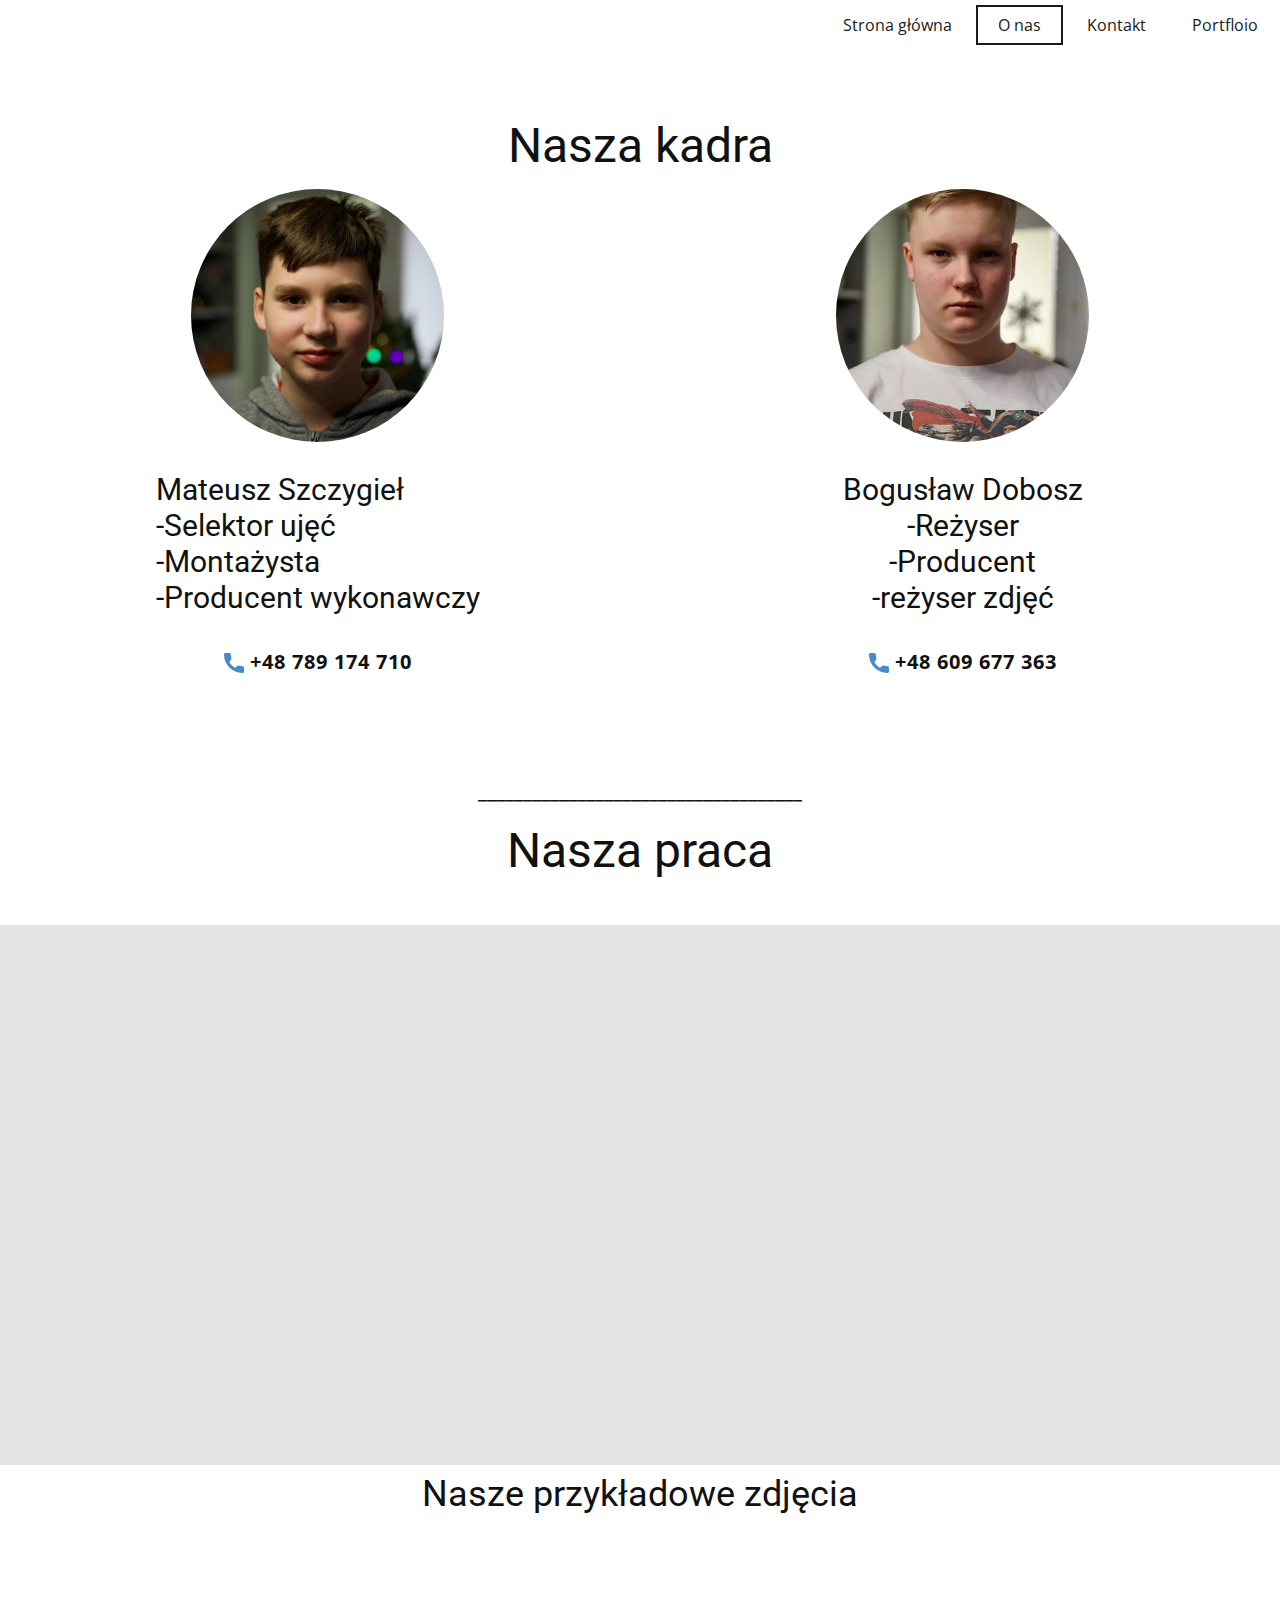
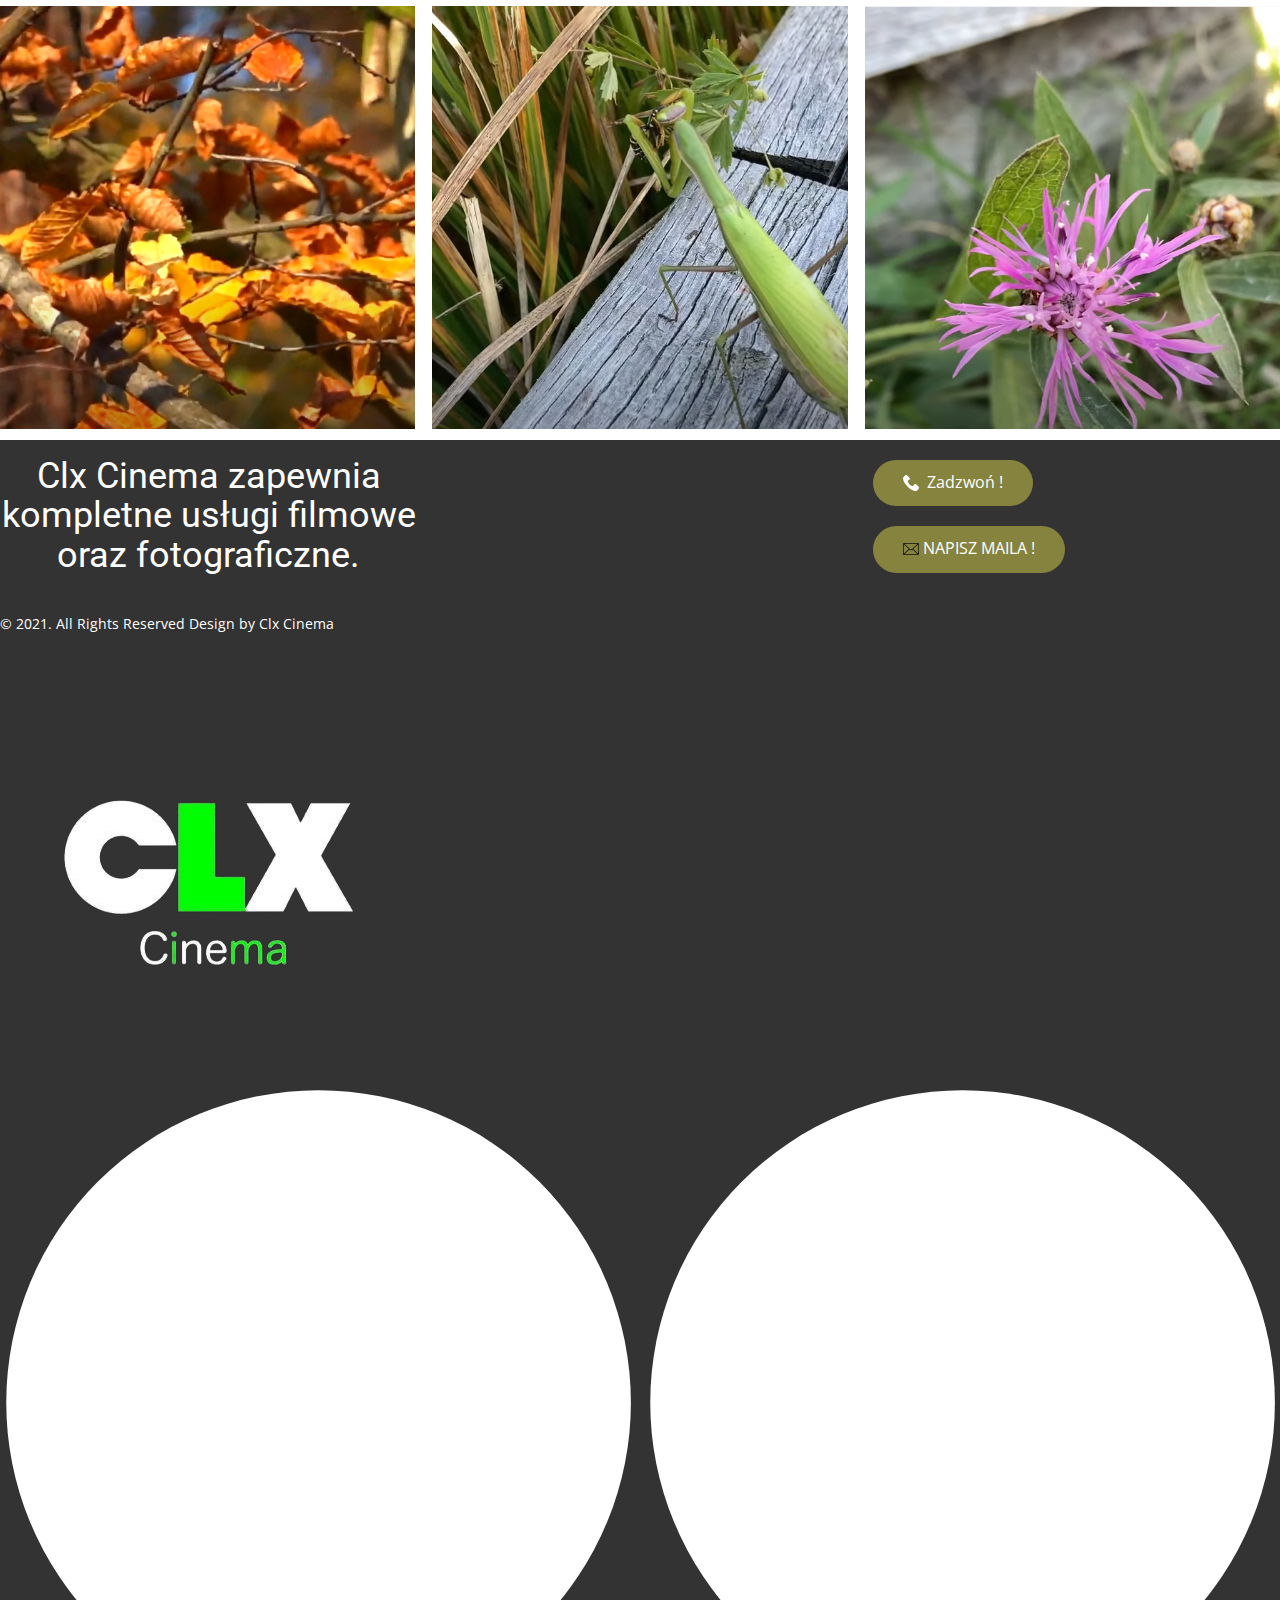
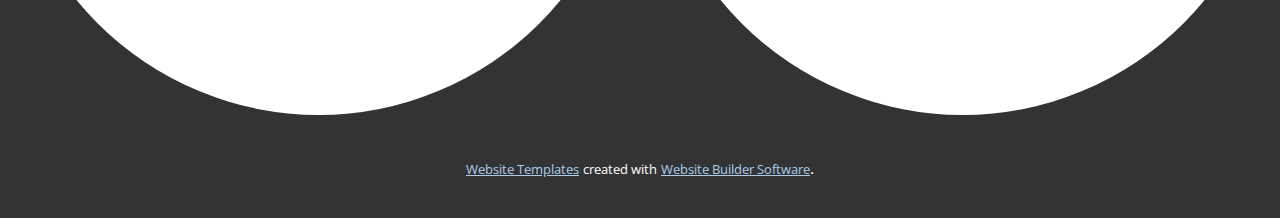
<file: O-nas.html>
<!DOCTYPE html>
<html style="font-size: 16px;">
  <head>
	  <link rel="icon" type="image/x-icon" href="/images/favicon.ico">
    <meta name="viewport" content="width=device-width, initial-scale=1.0">
    <meta charset="utf-8">
    <meta name="keywords" content="Sample Headline, ​Clx Cinema zapewnia kompletne usługi filmowe oraz fotograficzne.">
    <meta name="description" content="">
    <meta name="page_type" content="np-template-header-footer-from-plugin">
    <title>O nas</title>
    <link rel="stylesheet" href="nicepage.css" media="screen">
<link rel="stylesheet" href="O-nas.css" media="screen">
    <script class="u-script" type="text/javascript" src="jquery-1.9.1.min.js" defer=""></script>
    <script class="u-script" type="text/javascript" src="nicepage.js" defer=""></script>
    <meta name="generator" content="Nicepage 4.2.21, nicepage.com">
    <link id="u-theme-google-font" rel="stylesheet" href="https://fonts.googleapis.com/css?family=Roboto:100,100i,300,300i,400,400i,500,500i,700,700i,900,900i|Open+Sans:300,300i,400,400i,600,600i,700,700i,800,800i">
    
    
    
    
    
    <script type="application/ld+json">{
		"@context": "http://schema.org",
		"@type": "Organization",
		"name": "",
		"logo": "images/logoclxwhite.jpg",
		"sameAs": [
				"https://www.facebook.com/Clx-Cinema-100381295849996",
				"instagram.com/clxcinema"
		]
}</script>
    <meta name="theme-color" content="#478ac9">
    <meta property="og:title" content="O nas">
    <meta property="og:type" content="website">
	  <!-- Messenger Wtyczka czatu Code -->
    <div id="fb-root"></div>

    <!-- Your Wtyczka czatu code -->
    <div id="fb-customer-chat" class="fb-customerchat">
    </div>

    <script>
      var chatbox = document.getElementById('fb-customer-chat');
      chatbox.setAttribute("page_id", "100381295849996");
      chatbox.setAttribute("attribution", "biz_inbox");
    </script>

    <!-- Your SDK code -->
    <script>
      window.fbAsyncInit = function() {
        FB.init({
          xfbml            : true,
          version          : 'v12.0'
        });
      };

      (function(d, s, id) {
        var js, fjs = d.getElementsByTagName(s)[0];
        if (d.getElementById(id)) return;
        js = d.createElement(s); js.id = id;
        js.src = 'https://connect.facebook.net/pl_PL/sdk/xfbml.customerchat.js';
        fjs.parentNode.insertBefore(js, fjs);
      }(document, 'script', 'facebook-jssdk'));
    </script>
  </head>
  <body class="u-body"><header class="u-clearfix u-header u-header" id="sec-03b1"><div class="u-clearfix u-sheet u-sheet-1">
        <a href="https://nicepage.com" class="u-image u-logo u-image-1" data-image-width="900" data-image-height="900">
          <img src="images/logoclxwhite.jpg" class="u-logo-image u-logo-image-1">
        </a>
        <nav class="u-menu u-menu-dropdown u-offcanvas u-menu-1">
          <div class="menu-collapse" style="font-size: 1rem; letter-spacing: 0px; font-weight: 700; text-transform: uppercase;">
            <a class="u-button-style u-custom-active-border-color u-custom-active-color u-custom-border u-custom-border-color u-custom-borders u-custom-hover-border-color u-custom-hover-color u-custom-left-right-menu-spacing u-custom-padding-bottom u-custom-text-active-color u-custom-text-color u-custom-text-hover-color u-custom-top-bottom-menu-spacing u-nav-link u-text-active-palette-1-base u-text-hover-palette-2-base" href="#">
              <svg viewBox="0 0 24 24"><use xlink:href="#menu-hamburger"></use></svg>
              <svg version="1.1" xmlns="http://www.w3.org/2000/svg" xmlns:xlink="http://www.w3.org/1999/xlink"><defs><symbol id="menu-hamburger" viewBox="0 0 16 16" style="width: 16px; height: 16px;"><rect y="1" width="16" height="2"></rect><rect y="7" width="16" height="2"></rect><rect y="13" width="16" height="2"></rect>
</symbol>
</defs></svg>
            </a>
          </div>
          <div class="u-custom-menu u-nav-container">
            <ul class="u-nav u-spacing-2 u-unstyled u-nav-1"><li class="u-nav-item"><a class="u-border-2 u-border-active-grey-90 u-border-hover-grey-50 u-button-style u-nav-link u-text-active-grey-90 u-text-grey-90 u-text-hover-grey-90" href="Strona-główna.html" style="padding: 10px 20px;">Strona główna</a>
</li><li class="u-nav-item"><a class="u-border-2 u-border-active-grey-90 u-border-hover-grey-50 u-button-style u-nav-link u-text-active-grey-90 u-text-grey-90 u-text-hover-grey-90" href="O-nas.html" style="padding: 10px 20px;">O nas</a>
</li><li class="u-nav-item"><a class="u-border-2 u-border-active-grey-90 u-border-hover-grey-50 u-button-style u-nav-link u-text-active-grey-90 u-text-grey-90 u-text-hover-grey-90" href="Kontakt.html" style="padding: 10px 20px;">Kontakt</a>
</li><li class="u-nav-item"><a class="u-border-2 u-border-active-grey-90 u-border-hover-grey-50 u-button-style u-nav-link u-text-active-grey-90 u-text-grey-90 u-text-hover-grey-90" href="Portfolio.html" style="padding: 10px 20px;">Portfloio</a>
</li></ul>
          </div>
          <div class="u-custom-menu u-nav-container-collapse">
            <div class="u-black u-container-style u-inner-container-layout u-opacity u-opacity-95 u-sidenav">
              <div class="u-inner-container-layout u-sidenav-overflow">
                <div class="u-menu-close"></div>
                <ul class="u-align-center u-nav u-popupmenu-items u-unstyled u-nav-2"><li class="u-nav-item"><a class="u-button-style u-nav-link" href="Strona-główna.html" style="padding: 10px 20px;">Strona główna</a>
</li><li class="u-nav-item"><a class="u-button-style u-nav-link" href="O-nas.html" style="padding: 10px 20px;">O nas</a>
</li><li class="u-nav-item"><a class="u-button-style u-nav-link" href="Kontakt.html" style="padding: 10px 20px;">Kontakt</a>
</li><li class="u-nav-item"><a class="u-button-style u-nav-link" href="Portfolio.html" style="padding: 10px 20px;">Portfloio</a>
</li></ul>
              </div>
            </div>
            <div class="u-black u-menu-overlay u-opacity u-opacity-70"></div>
          </div>
        </nav>
      </div></header>
    <section class="u-clearfix u-section-1" id="sec-a892">
      <div class="u-clearfix u-sheet u-sheet-1">
        <h1 class="u-text u-text-default u-text-1">Nasza kadra</h1>
        <div class="u-expanded-width u-list u-list-1">
          <div class="u-repeater u-repeater-1">
            <div class="u-align-left u-container-style u-list-item u-repeater-item">
              <div class="u-container-layout u-similar-container u-valign-top u-container-layout-1">
                <img class="u-image u-image-circle u-image-1" src="images/270370740_395835088986363_7121137452493241970_n.jpg" alt="" data-image-width="720" data-image-height="1080">
                <h3 class="u-text u-text-default u-text-2">Mateusz Szczygieł<br>-Selektor ujęć<br>-Montażysta<br>-Producent&nbsp;wykonawczy
                </h3>
                <a href="tel:+48 789 174 710" class="u-active-none u-btn u-button-style u-hover-none u-none u-text-hover-palette-1-base u-btn-1"><span class="u-icon u-text-palette-1-base"><svg class="u-svg-content" viewBox="0 0 405.333 405.333" x="0px" y="0px" style="width: 1em; height: 1em;"><path d="M373.333,266.88c-25.003,0-49.493-3.904-72.704-11.563c-11.328-3.904-24.192-0.896-31.637,6.699l-46.016,34.752    c-52.8-28.181-86.592-61.952-114.389-114.368l33.813-44.928c8.512-8.512,11.563-20.971,7.915-32.64    C142.592,81.472,138.667,56.96,138.667,32c0-17.643-14.357-32-32-32H32C14.357,0,0,14.357,0,32    c0,205.845,167.488,373.333,373.333,373.333c17.643,0,32-14.357,32-32V298.88C405.333,281.237,390.976,266.88,373.333,266.88z"></path></svg><img></span>&nbsp;+48 789 174 710
                </a>
              </div>
            </div>
            <div class="u-align-center u-container-style u-list-item u-repeater-item">
              <div class="u-container-layout u-similar-container u-valign-top u-container-layout-2">
                <img class="u-image u-image-circle u-image-2" src="images/IMG_1397.webp" alt="" data-image-width="375" data-image-height="565">
                <h3 class="u-text u-text-default u-text-3">Bogusław Dobosz<br>-Reżyser<br>-Producent<br>-reżyser zdjęć
                </h3>
                <a href="tel:+48 609 677 363" class="u-active-none u-btn u-button-style u-hover-none u-none u-text-hover-palette-1-base u-btn-2"><span class="u-icon u-text-palette-1-base"><svg class="u-svg-content" viewBox="0 0 405.333 405.333" x="0px" y="0px" style="width: 1em; height: 1em;"><path d="M373.333,266.88c-25.003,0-49.493-3.904-72.704-11.563c-11.328-3.904-24.192-0.896-31.637,6.699l-46.016,34.752    c-52.8-28.181-86.592-61.952-114.389-114.368l33.813-44.928c8.512-8.512,11.563-20.971,7.915-32.64    C142.592,81.472,138.667,56.96,138.667,32c0-17.643-14.357-32-32-32H32C14.357,0,0,14.357,0,32    c0,205.845,167.488,373.333,373.333,373.333c17.643,0,32-14.357,32-32V298.88C405.333,281.237,390.976,266.88,373.333,266.88z"></path></svg><img></span>&nbsp;+48 609 677 363
                </a>
              </div>
            </div>
          </div>
        </div>
      </div>
    </section>
    <section class="u-align-center u-clearfix u-section-2" id="sec-39ed">
      <div class="u-clearfix u-sheet u-sheet-1">
        <h5 class="u-text u-text-default u-text-1">____________________________________</h5>
        <h1 class="u-text u-text-default u-text-2">Nasza praca</h1>
      </div>
    </section>
    <section class="u-clearfix u-grey-10 u-section-3" id="sec-6207">
      <div class="u-clearfix u-sheet u-sheet-1">
        <div class="u-clearfix u-gutter-30 u-layout-wrap u-layout-wrap-1">
          <div class="u-layout">
            <div class="u-layout-row">
              <div class="u-align-left u-container-style u-layout-cell u-left-cell u-size-30 u-layout-cell-1">
                <div class="u-container-layout u-container-layout-1">
                  <div class="u-align-left u-expanded u-video">
                    <div class="embed-responsive embed-responsive-1">
                      <iframe style="position: absolute;top: 0;left: 0;width: 100%;height: 100%;" class="embed-responsive-item" src="https://www.youtube.com/embed/8xk_LRa1nCA?mute=0&amp;showinfo=0&amp;controls=0&amp;start=0" frameborder="0" allowfullscreen=""></iframe>
                    </div>
                  </div>
                </div>
              </div>
              <div class="u-align-left u-container-style u-layout-cell u-size-30 u-layout-cell-2">
                <div class="u-container-layout u-container-layout-2">
                  <div class="u-align-left u-expanded u-video">
                    <div class="embed-responsive embed-responsive-2">
                      <iframe style="position: absolute;top: 0;left: 0;width: 100%;height: 100%;" class="embed-responsive-item" src="https://www.youtube.com/embed/zcJgfD-GBvM?mute=0&amp;showinfo=0&amp;controls=0&amp;start=0" frameborder="0" allowfullscreen=""></iframe>
                    </div>
                  </div>
                </div>
              </div>
            </div>
          </div>
        </div>
      </div>
    </section>
    <section class="u-align-center u-clearfix u-section-4" id="sec-0eb6">
      <div class="u-clearfix u-sheet u-valign-middle u-sheet-1">
        <h2 class="u-text u-text-default u-text-1">Nasze przykładowe zdjęcia</h2>
        <div class="u-expanded-width u-gallery u-layout-grid u-lightbox u-show-text-on-hover u-gallery-1">
          <div class="u-gallery-inner u-gallery-inner-1">
            <div class="u-effect-fade u-gallery-item">
              <div class="u-back-slide" data-image-width="1173" data-image-height="591">
                <img class="u-back-image u-expanded" src="images/Screenshot_1.png">
              </div>
              <div class="u-over-slide u-shading u-over-slide-1">
                <h3 class="u-gallery-heading"></h3>
                <p class="u-gallery-text"></p>
              </div>
            </div>
            <div class="u-effect-fade u-gallery-item">
              <div class="u-back-slide" data-image-width="1173" data-image-height="592">
                <img class="u-back-image u-expanded" src="images/Screenshot_2.png">
              </div>
              <div class="u-over-slide u-shading u-over-slide-2">
                <h3 class="u-gallery-heading"></h3>
                <p class="u-gallery-text"></p>
              </div>
            </div>
            <div class="u-effect-fade u-gallery-item">
              <div class="u-back-slide" data-image-width="1166" data-image-height="596">
                <img class="u-back-image u-expanded" src="images/Screenshot_3.png">
              </div>
              <div class="u-over-slide u-shading u-over-slide-3">
                <h3 class="u-gallery-heading"></h3>
                <p class="u-gallery-text"></p>
              </div>
            </div>
          </div>
        </div>
      </div>
    </section>
    
    
    <footer class="u-clearfix u-footer u-grey-80" id="sec-8985"><div class="u-clearfix u-sheet u-sheet-1">
        <div class="u-clearfix u-expanded-width u-gutter-30 u-layout-wrap u-layout-wrap-1">
          <div class="u-gutter-0 u-layout">
            <div class="u-layout-row">
              <div class="u-align-center-sm u-align-center-xs u-align-left-md u-align-left-xl u-container-style u-layout-cell u-left-cell u-size-20 u-size-20-md u-layout-cell-1">
                <div class="u-container-layout u-valign-middle u-container-layout-1">
                  <h2 class="u-align-center u-text u-text-1"> Clx Cinema zapewnia kompletne usługi filmowe oraz fotograficzne.</h2>
                </div>
              </div>
              <div class="u-align-center-sm u-align-left-lg u-align-left-md u-align-left-xl u-container-style u-layout-cell u-size-20 u-size-20-md u-layout-cell-2">
                <div class="u-container-layout u-valign-middle u-container-layout-2"></div>
              </div>
              <div class="u-align-center-sm u-align-center-xs u-align-left-md u-align-right-lg u-align-right-xl u-container-style u-layout-cell u-right-cell u-size-20 u-size-20-md u-layout-cell-3">
                <div class="u-container-layout u-container-layout-3">
                  <a href="tel:+48609677363" class="u-border-none u-btn u-btn-round u-button-style u-custom-color-1 u-hover-white u-radius-50 u-btn-1"><span class="u-icon u-icon-1"><svg class="u-svg-content" viewBox="0 0 513.64 513.64" x="0px" y="0px" style="width: 1em; height: 1em;"><path d="M499.66,376.96l-71.68-71.68c-25.6-25.6-69.12-15.359-79.36,17.92c-7.68,23.041-33.28,35.841-56.32,30.72 c-51.2-12.8-120.32-79.36-133.12-133.12c-7.68-23.041,7.68-48.641,30.72-56.32c33.28-10.24,43.52-53.76,17.92-79.36l-71.68-71.68 c-20.48-17.92-51.2-17.92-69.12,0l-48.64,48.64c-48.64,51.2,5.12,186.88,125.44,307.2c120.32,120.32,256,176.641,307.2,125.44 l48.64-48.64C517.581,425.6,517.581,394.88,499.66,376.96z"></path></svg><img></span>&nbsp; Zadzwoń !
                  </a>
                  <a href="mailto:clxcinema@vp.pl?subject=Wiadomo%C5%9B%C4%87%20z%20formularza%20kontaktowego%20strony" class="u-border-none u-btn u-btn-round u-button-style u-custom-color-1 u-hover-white u-radius-50 u-btn-2"><span class="u-file-icon u-icon u-icon-2"><img src="images/481659.png" alt=""></span>&nbsp;NAPISZ MAILA !<br>
                  </a>
                </div>
              </div>
            </div>
          </div>
        </div>
        <p class="u-small-text u-text u-text-variant u-text-2">©&nbsp;2021. All Rights Reserved Design by Clx Cinema</p>
        <img class="u-image u-image-default u-preserve-proportions u-image-1" src="images/217573156_855604868416204_3385313650571649859_n-removebg-preview.png" alt="" data-image-width="429" data-image-height="429">
        <div class="u-social-icons u-spacing-8 u-social-icons-1" data-animation-name="slideIn" data-animation-duration="1000" data-animation-direction="Down">
          <a class="u-social-url" title="facebook" target="_blank" href="https://www.facebook.com/Clx-Cinema-100381295849996"><span class="u-icon u-social-facebook u-social-icon u-icon-3"><svg class="u-svg-link" preserveAspectRatio="xMidYMin slice" viewBox="0 0 112 112" style=""><use xlink:href="#svg-16a2"></use></svg><svg class="u-svg-content" viewBox="0 0 112 112" x="0" y="0" id="svg-16a2"><circle fill="currentColor" cx="56.1" cy="56.1" r="55"></circle><path fill="#FFFFFF" d="M73.5,31.6h-9.1c-1.4,0-3.6,0.8-3.6,3.9v8.5h12.6L72,58.3H60.8v40.8H43.9V58.3h-8V43.9h8v-9.2
            c0-6.7,3.1-17,17-17h12.5v13.9H73.5z"></path></svg></span>
          </a>
          <a class="u-social-url" title="instagram" target="_blank" href="instagram.com/clxcinema"><span class="u-icon u-social-icon u-social-instagram u-icon-4"><svg class="u-svg-link" preserveAspectRatio="xMidYMin slice" viewBox="0 0 112 112" style=""><use xlink:href="#svg-f167"></use></svg><svg class="u-svg-content" viewBox="0 0 112 112" x="0" y="0" id="svg-f167"><circle fill="currentColor" cx="56.1" cy="56.1" r="55"></circle><path fill="#FFFFFF" d="M55.9,38.2c-9.9,0-17.9,8-17.9,17.9C38,66,46,74,55.9,74c9.9,0,17.9-8,17.9-17.9C73.8,46.2,65.8,38.2,55.9,38.2
            z M55.9,66.4c-5.7,0-10.3-4.6-10.3-10.3c-0.1-5.7,4.6-10.3,10.3-10.3c5.7,0,10.3,4.6,10.3,10.3C66.2,61.8,61.6,66.4,55.9,66.4z"></path><path fill="#FFFFFF" d="M74.3,33.5c-2.3,0-4.2,1.9-4.2,4.2s1.9,4.2,4.2,4.2s4.2-1.9,4.2-4.2S76.6,33.5,74.3,33.5z"></path><path fill="#FFFFFF" d="M73.1,21.3H38.6c-9.7,0-17.5,7.9-17.5,17.5v34.5c0,9.7,7.9,17.6,17.5,17.6h34.5c9.7,0,17.5-7.9,17.5-17.5V38.8
            C90.6,29.1,82.7,21.3,73.1,21.3z M83,73.3c0,5.5-4.5,9.9-9.9,9.9H38.6c-5.5,0-9.9-4.5-9.9-9.9V38.8c0-5.5,4.5-9.9,9.9-9.9h34.5
            c5.5,0,9.9,4.5,9.9,9.9V73.3z"></path></svg></span>
          </a>
        </div>
      </div></footer>
    <section class="u-backlink u-clearfix u-grey-80">
      <a class="u-link" href="https://nicepage.com/website-templates" target="_blank">
        <span>Website Templates</span>
      </a>
      <p class="u-text">
        <span>created with</span>
      </p>
      <a class="u-link" href="" target="_blank">
        <span>Website Builder Software</span>
      </a>. 
    </section>
  </body>
</html>
</file>
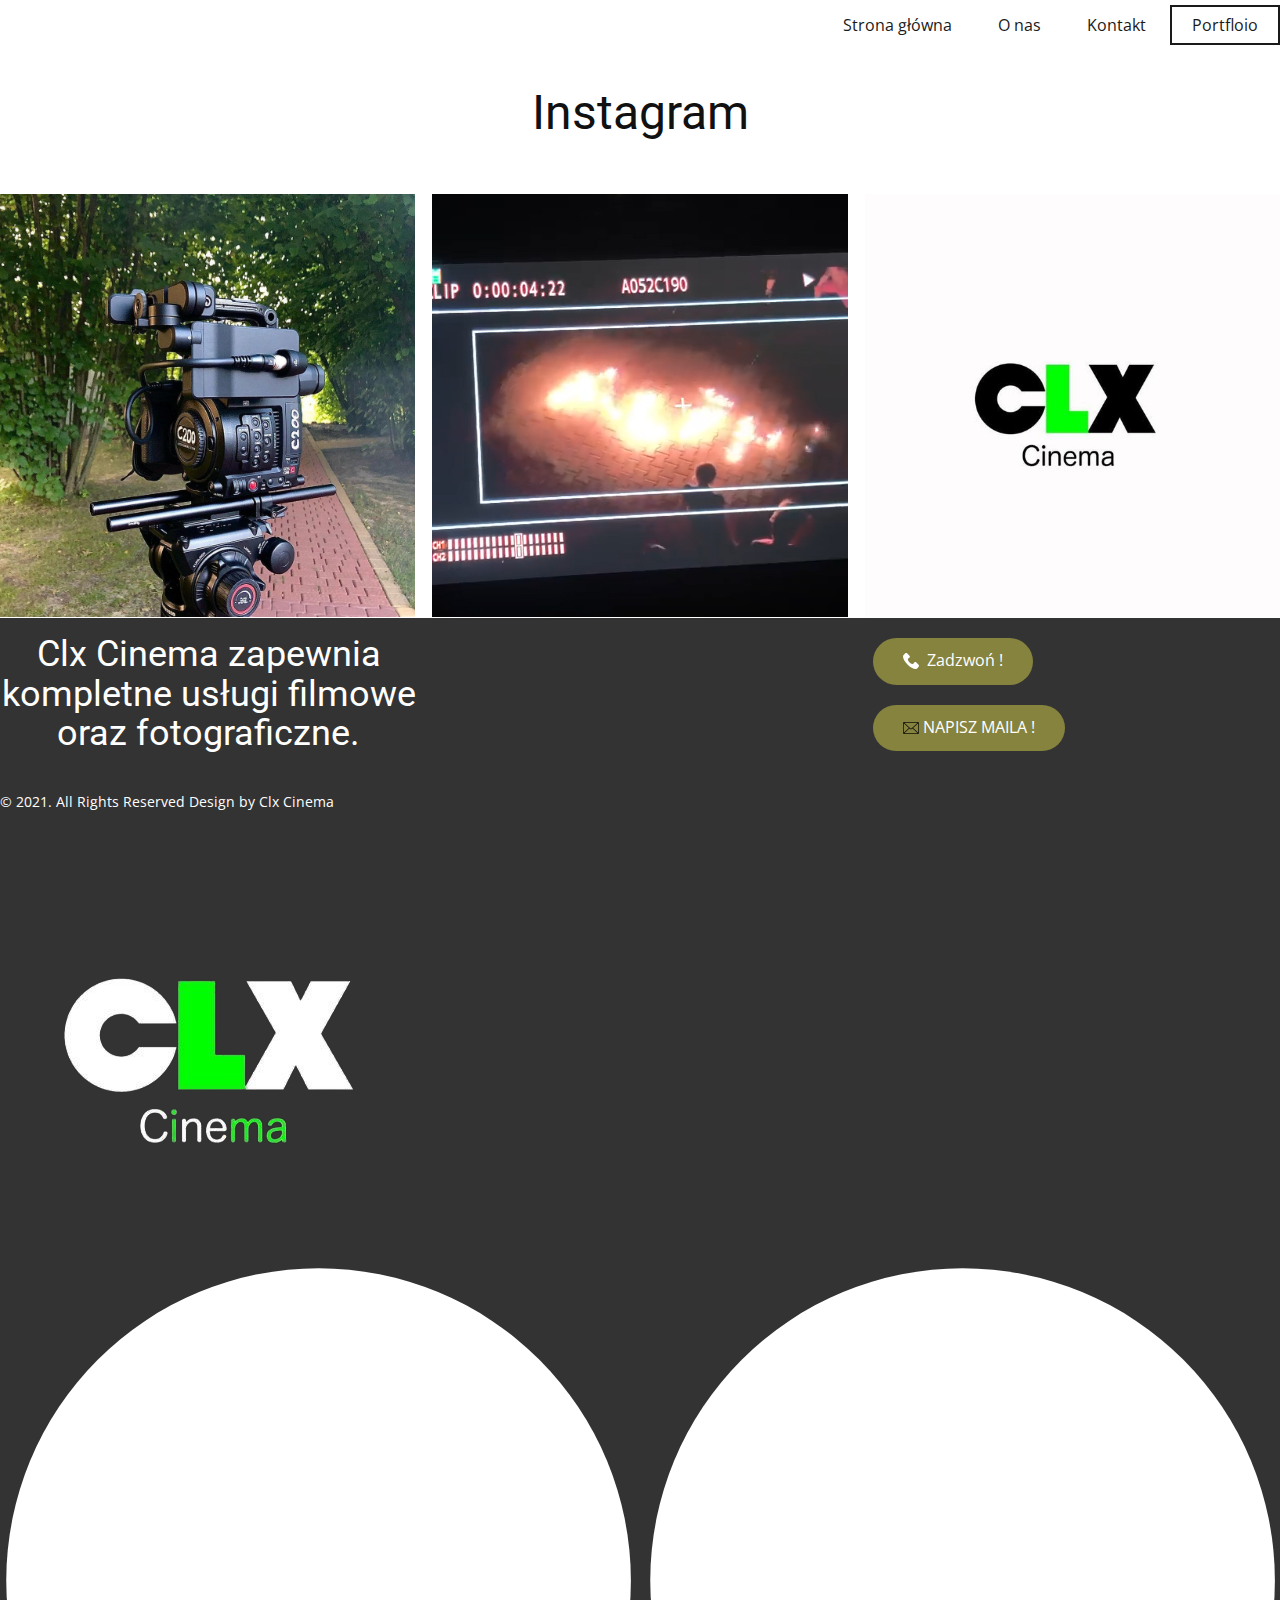
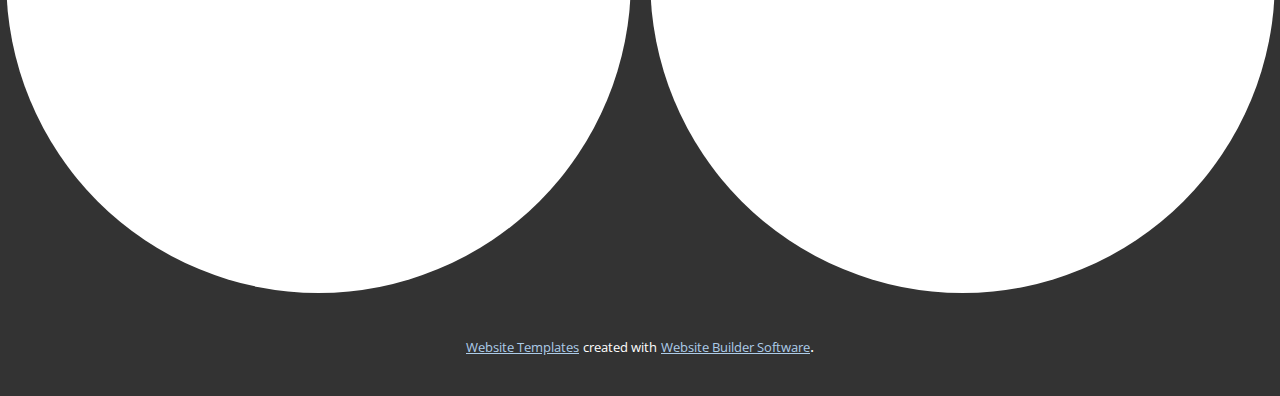
<file: Portfolio.html>
<!DOCTYPE html>
<html style="font-size: 16px;">
  <head>
    <meta name="viewport" content="width=device-width, initial-scale=1.0">
    <meta charset="utf-8">
    <meta name="keywords" content="Instagram, ​Clx Cinema zapewnia kompletne usługi filmowe oraz fotograficzne.">
    <meta name="description" content="">
    <meta name="page_type" content="np-template-header-footer-from-plugin">
    <title>Portfolio</title>
    <link rel="stylesheet" href="nicepage.css" media="screen">
<link rel="stylesheet" href="Portfolio.css" media="screen">
    <script class="u-script" type="text/javascript" src="jquery-1.9.1.min.js" defer=""></script>
    <script class="u-script" type="text/javascript" src="nicepage.js" defer=""></script>
    <meta name="generator" content="Nicepage 4.2.21, nicepage.com">
    <link id="u-theme-google-font" rel="stylesheet" href="https://fonts.googleapis.com/css?family=Roboto:100,100i,300,300i,400,400i,500,500i,700,700i,900,900i|Open+Sans:300,300i,400,400i,600,600i,700,700i,800,800i">
    
    
    
    <script type="application/ld+json">{
		"@context": "http://schema.org",
		"@type": "Organization",
		"name": "",
		"logo": "images/logoclxwhite.jpg",
		"sameAs": [
				"https://www.facebook.com/Clx-Cinema-100381295849996",
				"instagram.com/clxcinema"
		]
}</script>
    <meta name="theme-color" content="#478ac9">
    <meta property="og:title" content="Portfolio">
    <meta property="og:type" content="website">
	  <!-- Messenger Wtyczka czatu Code -->
    <div id="fb-root"></div>

    <!-- Your Wtyczka czatu code -->
    <div id="fb-customer-chat" class="fb-customerchat">
    </div>

    <script>
      var chatbox = document.getElementById('fb-customer-chat');
      chatbox.setAttribute("page_id", "100381295849996");
      chatbox.setAttribute("attribution", "biz_inbox");
    </script>

    <!-- Your SDK code -->
    <script>
      window.fbAsyncInit = function() {
        FB.init({
          xfbml            : true,
          version          : 'v12.0'
        });
      };

      (function(d, s, id) {
        var js, fjs = d.getElementsByTagName(s)[0];
        if (d.getElementById(id)) return;
        js = d.createElement(s); js.id = id;
        js.src = 'https://connect.facebook.net/pl_PL/sdk/xfbml.customerchat.js';
        fjs.parentNode.insertBefore(js, fjs);
      }(document, 'script', 'facebook-jssdk'));
    </script>
  </head>
  <body class="u-body"><header class="u-clearfix u-header u-header" id="sec-03b1"><div class="u-clearfix u-sheet u-sheet-1">
        <a href="https://nicepage.com" class="u-image u-logo u-image-1" data-image-width="900" data-image-height="900">
          <img src="images/logoclxwhite.jpg" class="u-logo-image u-logo-image-1">
        </a>
        <nav class="u-menu u-menu-dropdown u-offcanvas u-menu-1">
          <div class="menu-collapse" style="font-size: 1rem; letter-spacing: 0px; font-weight: 700; text-transform: uppercase;">
            <a class="u-button-style u-custom-active-border-color u-custom-active-color u-custom-border u-custom-border-color u-custom-borders u-custom-hover-border-color u-custom-hover-color u-custom-left-right-menu-spacing u-custom-padding-bottom u-custom-text-active-color u-custom-text-color u-custom-text-hover-color u-custom-top-bottom-menu-spacing u-nav-link u-text-active-palette-1-base u-text-hover-palette-2-base" href="#">
              <svg viewBox="0 0 24 24"><use xlink:href="#menu-hamburger"></use></svg>
              <svg version="1.1" xmlns="http://www.w3.org/2000/svg" xmlns:xlink="http://www.w3.org/1999/xlink"><defs><symbol id="menu-hamburger" viewBox="0 0 16 16" style="width: 16px; height: 16px;"><rect y="1" width="16" height="2"></rect><rect y="7" width="16" height="2"></rect><rect y="13" width="16" height="2"></rect>
</symbol>
</defs></svg>
            </a>
          </div>
          <div class="u-custom-menu u-nav-container">
            <ul class="u-nav u-spacing-2 u-unstyled u-nav-1"><li class="u-nav-item"><a class="u-border-2 u-border-active-grey-90 u-border-hover-grey-50 u-button-style u-nav-link u-text-active-grey-90 u-text-grey-90 u-text-hover-grey-90" href="Strona-główna.html" style="padding: 10px 20px;">Strona główna</a>
</li><li class="u-nav-item"><a class="u-border-2 u-border-active-grey-90 u-border-hover-grey-50 u-button-style u-nav-link u-text-active-grey-90 u-text-grey-90 u-text-hover-grey-90" href="O-nas.html" style="padding: 10px 20px;">O nas</a>
</li><li class="u-nav-item"><a class="u-border-2 u-border-active-grey-90 u-border-hover-grey-50 u-button-style u-nav-link u-text-active-grey-90 u-text-grey-90 u-text-hover-grey-90" href="Kontakt.html" style="padding: 10px 20px;">Kontakt</a>
</li><li class="u-nav-item"><a class="u-border-2 u-border-active-grey-90 u-border-hover-grey-50 u-button-style u-nav-link u-text-active-grey-90 u-text-grey-90 u-text-hover-grey-90" href="Portfolio.html" style="padding: 10px 20px;">Portfloio</a>
</li></ul>
          </div>
          <div class="u-custom-menu u-nav-container-collapse">
            <div class="u-black u-container-style u-inner-container-layout u-opacity u-opacity-95 u-sidenav">
              <div class="u-inner-container-layout u-sidenav-overflow">
                <div class="u-menu-close"></div>
                <ul class="u-align-center u-nav u-popupmenu-items u-unstyled u-nav-2"><li class="u-nav-item"><a class="u-button-style u-nav-link" href="Strona-główna.html" style="padding: 10px 20px;">Strona główna</a>
</li><li class="u-nav-item"><a class="u-button-style u-nav-link" href="O-nas.html" style="padding: 10px 20px;">O nas</a>
</li><li class="u-nav-item"><a class="u-button-style u-nav-link" href="Kontakt.html" style="padding: 10px 20px;">Kontakt</a>
</li><li class="u-nav-item"><a class="u-button-style u-nav-link" href="Portfolio.html" style="padding: 10px 20px;">Portfloio</a>
</li></ul>
              </div>
            </div>
            <div class="u-black u-menu-overlay u-opacity u-opacity-70"></div>
          </div>
        </nav>
      </div></header>
    <section class="u-align-center u-clearfix u-section-1" id="sec-8a6a">
      <div class="u-clearfix u-sheet u-valign-middle u-sheet-1">
        <h1 class="u-text u-text-default u-text-1">Instagram<br>
          <br>
        </h1>
      </div>
    </section>
    <section class="u-align-center u-clearfix u-section-2" id="sec-1e2c">
      <div class="u-clearfix u-sheet u-valign-middle u-sheet-1">
        <div class="u-expanded-width u-gallery u-layout-grid u-lightbox u-show-text-on-hover u-gallery-1">
          <div class="u-gallery-inner u-gallery-inner-1">
            <div class="u-effect-fade u-gallery-item">
              <div class="u-back-slide" data-image-width="1080" data-image-height="1080">
                <img class="u-back-image u-expanded" src="images/227350927_127600516195979_7930731307140300336_n.jpg">
              </div>
              <div class="u-over-slide u-shading u-over-slide-1">
                <h3 class="u-gallery-heading"></h3>
                <p class="u-gallery-text"></p>
              </div>
            </div>
            <div class="u-effect-fade u-gallery-item">
              <div class="u-back-slide" data-image-width="1238" data-image-height="781">
                <img class="u-back-image u-expanded" src="images/Screenshot_5.png">
              </div>
              <div class="u-over-slide u-shading u-over-slide-2">
                <h3 class="u-gallery-heading"></h3>
                <p class="u-gallery-text"></p>
              </div>
            </div>
            <div class="u-effect-fade u-gallery-item">
              <div class="u-back-slide" data-image-width="1080" data-image-height="608">
                <img class="u-back-image u-expanded" src="images/217370131_505612144044492_383059872929658230_n.jpg">
              </div>
              <div class="u-over-slide u-shading u-over-slide-3">
                <h3 class="u-gallery-heading"></h3>
                <p class="u-gallery-text"></p>
              </div>
            </div>
          </div>
        </div>
      </div>
    </section>
    
    
    <footer class="u-clearfix u-footer u-grey-80" id="sec-8985"><div class="u-clearfix u-sheet u-sheet-1">
        <div class="u-clearfix u-expanded-width u-gutter-30 u-layout-wrap u-layout-wrap-1">
          <div class="u-gutter-0 u-layout">
            <div class="u-layout-row">
              <div class="u-align-center-sm u-align-center-xs u-align-left-md u-align-left-xl u-container-style u-layout-cell u-left-cell u-size-20 u-size-20-md u-layout-cell-1">
                <div class="u-container-layout u-valign-middle u-container-layout-1">
                  <h2 class="u-align-center u-text u-text-1"> Clx Cinema zapewnia kompletne usługi filmowe oraz fotograficzne.</h2>
                </div>
              </div>
              <div class="u-align-center-sm u-align-left-lg u-align-left-md u-align-left-xl u-container-style u-layout-cell u-size-20 u-size-20-md u-layout-cell-2">
                <div class="u-container-layout u-valign-middle u-container-layout-2"></div>
              </div>
              <div class="u-align-center-sm u-align-center-xs u-align-left-md u-align-right-lg u-align-right-xl u-container-style u-layout-cell u-right-cell u-size-20 u-size-20-md u-layout-cell-3">
                <div class="u-container-layout u-container-layout-3">
                  <a href="tel:+48609677363" class="u-border-none u-btn u-btn-round u-button-style u-custom-color-1 u-hover-white u-radius-50 u-btn-1"><span class="u-icon u-icon-1"><svg class="u-svg-content" viewBox="0 0 513.64 513.64" x="0px" y="0px" style="width: 1em; height: 1em;"><path d="M499.66,376.96l-71.68-71.68c-25.6-25.6-69.12-15.359-79.36,17.92c-7.68,23.041-33.28,35.841-56.32,30.72 c-51.2-12.8-120.32-79.36-133.12-133.12c-7.68-23.041,7.68-48.641,30.72-56.32c33.28-10.24,43.52-53.76,17.92-79.36l-71.68-71.68 c-20.48-17.92-51.2-17.92-69.12,0l-48.64,48.64c-48.64,51.2,5.12,186.88,125.44,307.2c120.32,120.32,256,176.641,307.2,125.44 l48.64-48.64C517.581,425.6,517.581,394.88,499.66,376.96z"></path></svg><img></span>&nbsp; Zadzwoń !
                  </a>
                  <a href="mailto:clxcinema@vp.pl?subject=Wiadomo%C5%9B%C4%87%20z%20formularza%20kontaktowego%20strony" class="u-border-none u-btn u-btn-round u-button-style u-custom-color-1 u-hover-white u-radius-50 u-btn-2"><span class="u-file-icon u-icon u-icon-2"><img src="images/481659.png" alt=""></span>&nbsp;NAPISZ MAILA !<br>
                  </a>
                </div>
              </div>
            </div>
          </div>
        </div>
        <p class="u-small-text u-text u-text-variant u-text-2">©&nbsp;2021. All Rights Reserved Design by Clx Cinema</p>
        <img class="u-image u-image-default u-preserve-proportions u-image-1" src="images/217573156_855604868416204_3385313650571649859_n-removebg-preview.png" alt="" data-image-width="429" data-image-height="429">
        <div class="u-social-icons u-spacing-8 u-social-icons-1" data-animation-name="slideIn" data-animation-duration="1000" data-animation-direction="Down">
          <a class="u-social-url" title="facebook" target="_blank" href="https://www.facebook.com/Clx-Cinema-100381295849996"><span class="u-icon u-social-facebook u-social-icon u-icon-3"><svg class="u-svg-link" preserveAspectRatio="xMidYMin slice" viewBox="0 0 112 112" style=""><use xlink:href="#svg-16a2"></use></svg><svg class="u-svg-content" viewBox="0 0 112 112" x="0" y="0" id="svg-16a2"><circle fill="currentColor" cx="56.1" cy="56.1" r="55"></circle><path fill="#FFFFFF" d="M73.5,31.6h-9.1c-1.4,0-3.6,0.8-3.6,3.9v8.5h12.6L72,58.3H60.8v40.8H43.9V58.3h-8V43.9h8v-9.2
            c0-6.7,3.1-17,17-17h12.5v13.9H73.5z"></path></svg></span>
          </a>
          <a class="u-social-url" title="instagram" target="_blank" href="instagram.com/clxcinema"><span class="u-icon u-social-icon u-social-instagram u-icon-4"><svg class="u-svg-link" preserveAspectRatio="xMidYMin slice" viewBox="0 0 112 112" style=""><use xlink:href="#svg-f167"></use></svg><svg class="u-svg-content" viewBox="0 0 112 112" x="0" y="0" id="svg-f167"><circle fill="currentColor" cx="56.1" cy="56.1" r="55"></circle><path fill="#FFFFFF" d="M55.9,38.2c-9.9,0-17.9,8-17.9,17.9C38,66,46,74,55.9,74c9.9,0,17.9-8,17.9-17.9C73.8,46.2,65.8,38.2,55.9,38.2
            z M55.9,66.4c-5.7,0-10.3-4.6-10.3-10.3c-0.1-5.7,4.6-10.3,10.3-10.3c5.7,0,10.3,4.6,10.3,10.3C66.2,61.8,61.6,66.4,55.9,66.4z"></path><path fill="#FFFFFF" d="M74.3,33.5c-2.3,0-4.2,1.9-4.2,4.2s1.9,4.2,4.2,4.2s4.2-1.9,4.2-4.2S76.6,33.5,74.3,33.5z"></path><path fill="#FFFFFF" d="M73.1,21.3H38.6c-9.7,0-17.5,7.9-17.5,17.5v34.5c0,9.7,7.9,17.6,17.5,17.6h34.5c9.7,0,17.5-7.9,17.5-17.5V38.8
            C90.6,29.1,82.7,21.3,73.1,21.3z M83,73.3c0,5.5-4.5,9.9-9.9,9.9H38.6c-5.5,0-9.9-4.5-9.9-9.9V38.8c0-5.5,4.5-9.9,9.9-9.9h34.5
            c5.5,0,9.9,4.5,9.9,9.9V73.3z"></path></svg></span>
          </a>
        </div>
      </div></footer>
    <section class="u-backlink u-clearfix u-grey-80">
      <a class="u-link" href="https://nicepage.com/website-templates" target="_blank">
        <span>Website Templates</span>
      </a>
      <p class="u-text">
        <span>created with</span>
      </p>
      <a class="u-link" href="" target="_blank">
        <span>Website Builder Software</span>
      </a>. 
    </section>
  </body>
</html>
</file>
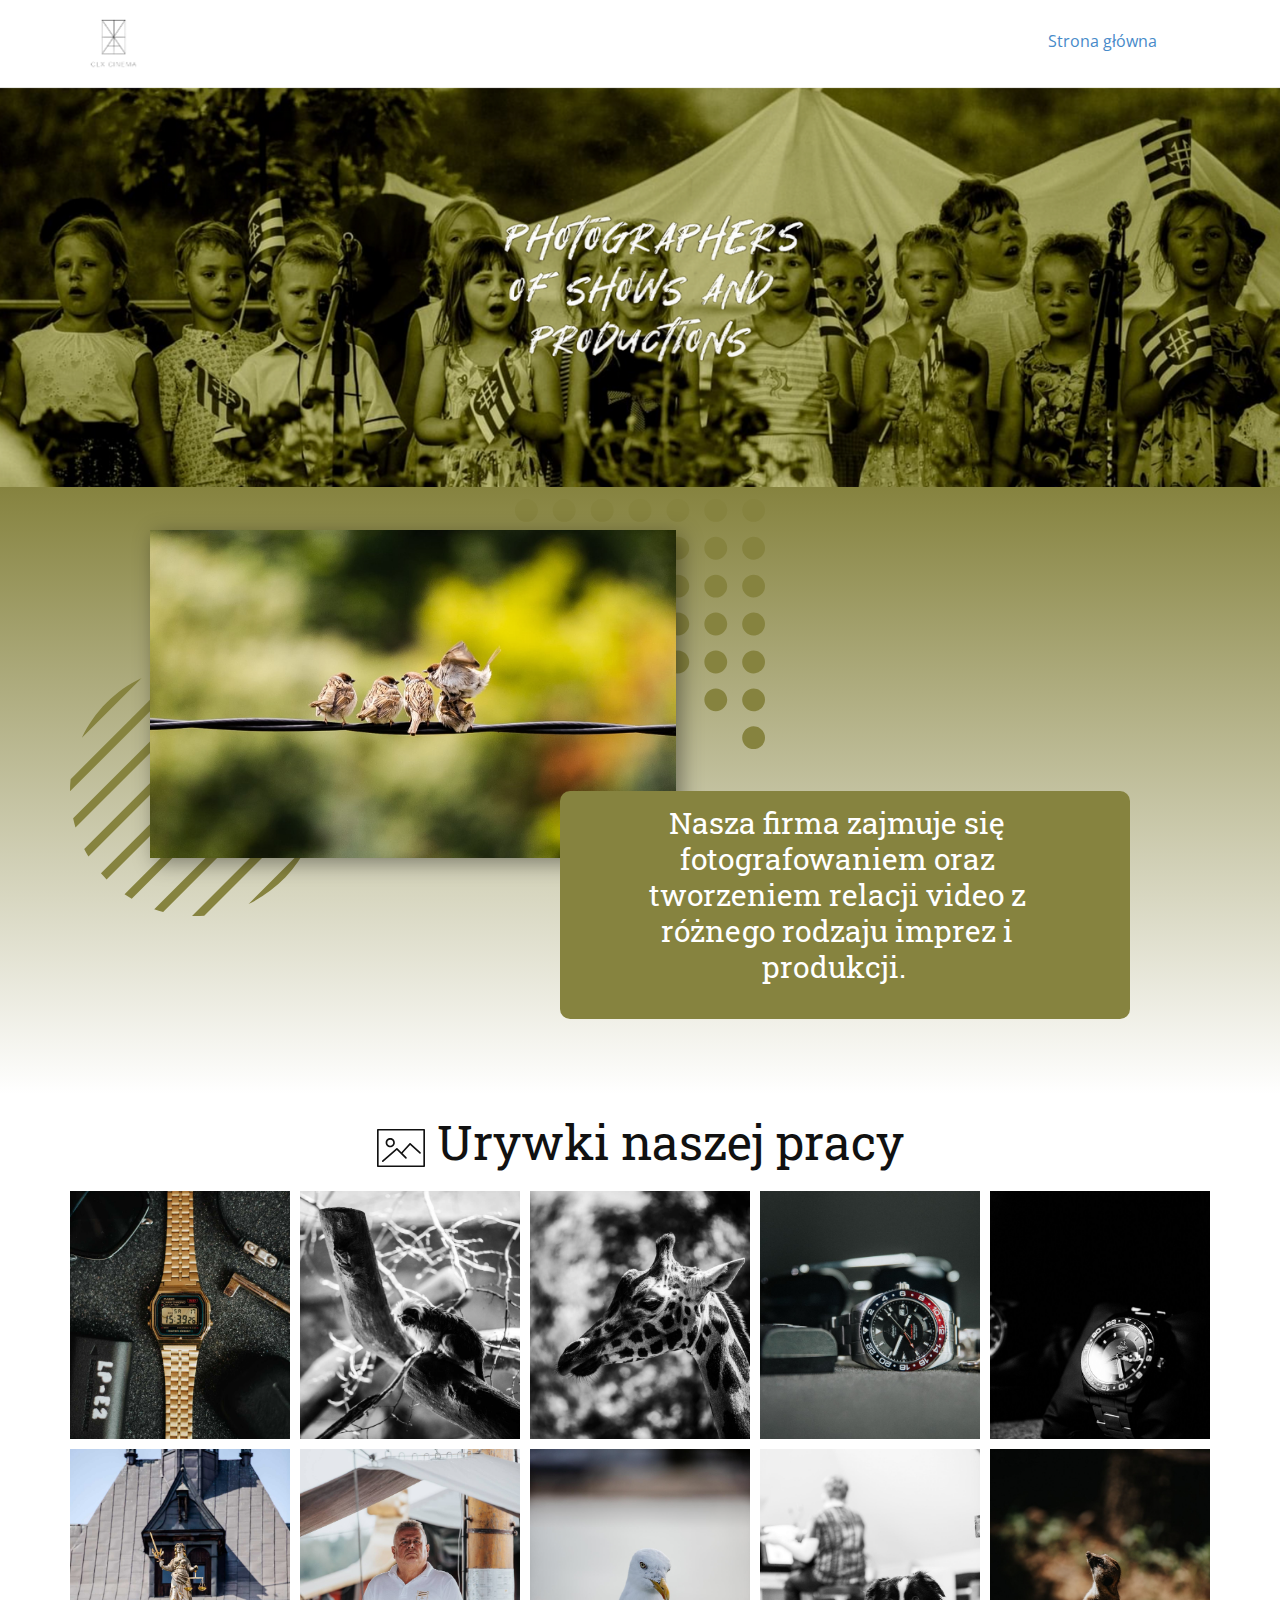
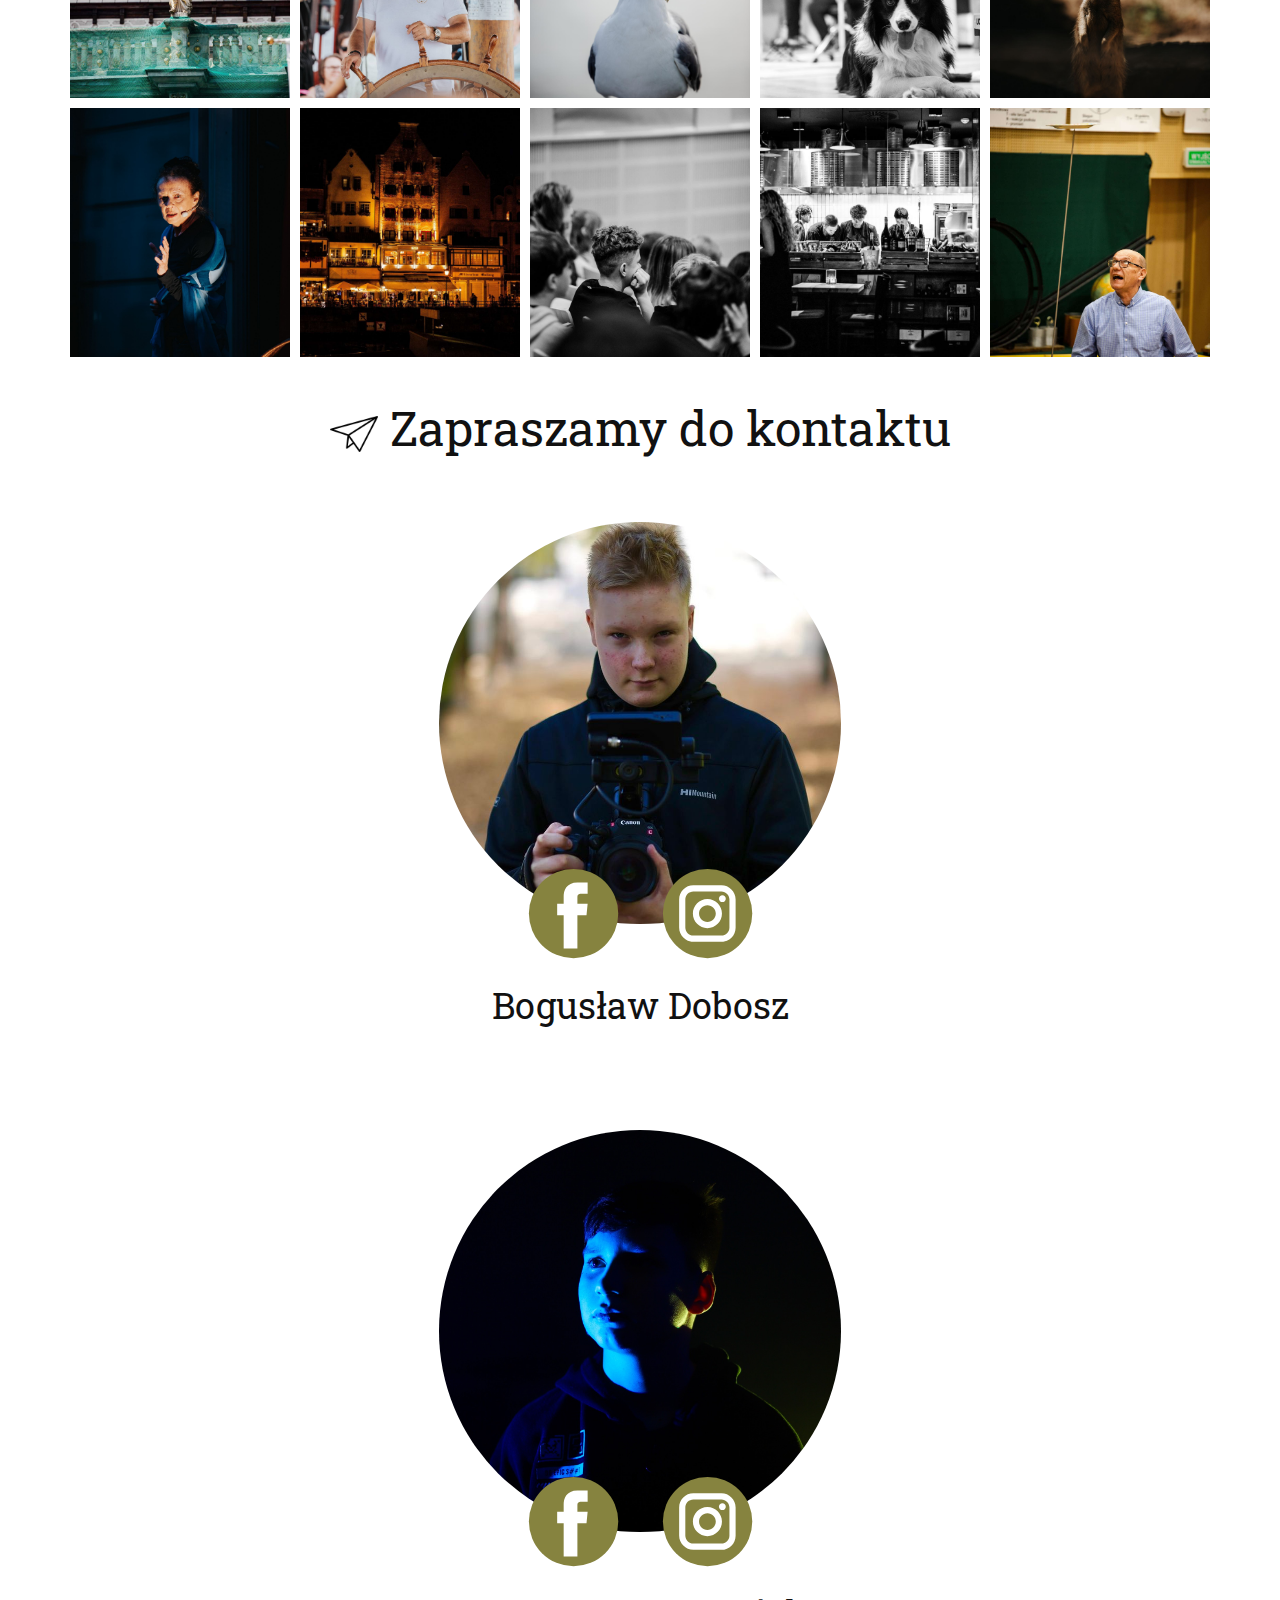
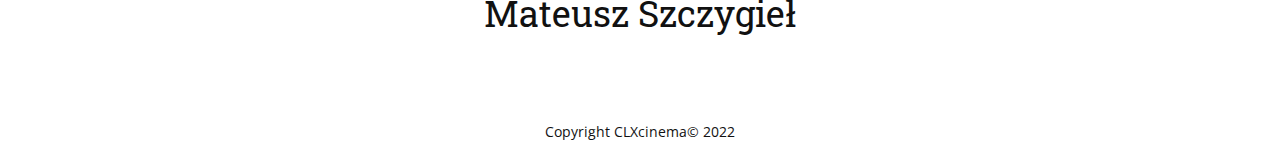
<file: Strona-główna.html>
<!DOCTYPE html>
<html style="font-size: 16px;" lang="pl"><head>
    <meta name="viewport" content="width=device-width, initial-scale=1.0">
    <meta charset="utf-8">
    <meta name="keywords" content="​
    
    
    
  &nbsp;Portfolio, Kontakt, Mateusz Szczygieł, Bogusław Dobosz">
    <meta name="description" content="">
    <title>Strona główna</title>
    <link rel="stylesheet" href="nicepage.css" media="screen">
<link rel="stylesheet" href="Strona-główna.css" media="screen">
    <script class="u-script" type="text/javascript" src="jquery.js" defer=""></script>
    <script class="u-script" type="text/javascript" src="nicepage.js" defer=""></script>
    <meta name="generator" content="Nicepage 5.1.5, nicepage.com">
    <link id="u-theme-google-font" rel="stylesheet" href="https://fonts.googleapis.com/css?family=Roboto:100,100i,300,300i,400,400i,500,500i,700,700i,900,900i|Open+Sans:300,300i,400,400i,500,500i,600,600i,700,700i,800,800i">
    <link id="u-page-google-font" rel="stylesheet" href="https://fonts.googleapis.com/css?family=Roboto+Slab:100,200,300,400,500,600,700,800,900">
    
    
    
    
    
    <script type="application/ld+json">{
		"@context": "http://schema.org",
		"@type": "Organization",
		"name": "",
		"logo": "images/channels4_profile-removebg-preview.png"
}</script>
    <meta name="theme-color" content="#478ac9">
    <meta property="og:title" content="Strona główna">
    <meta property="og:type" content="website">
  </head>
  <body class="u-body u-xl-mode" data-lang="pl"><header class="u-clearfix u-header u-header" id="sec-cbff"><div class="u-clearfix u-sheet u-valign-middle-lg u-valign-middle-xl u-sheet-1">
        <nav class="u-align-right u-menu u-menu-one-level u-offcanvas u-menu-1">
          <div class="menu-collapse" style="font-size: 1rem; letter-spacing: 0px;">
            <a class="u-button-style u-custom-left-right-menu-spacing u-custom-padding-bottom u-custom-top-bottom-menu-spacing u-nav-link u-text-active-palette-1-base u-text-hover-palette-2-base" href="#">
              <svg class="u-svg-link" viewBox="0 0 24 24"><use xmlns:xlink="http://www.w3.org/1999/xlink" xlink:href="#menu-hamburger"></use></svg>
              <svg class="u-svg-content" version="1.1" id="menu-hamburger" viewBox="0 0 16 16" x="0px" y="0px" xmlns:xlink="http://www.w3.org/1999/xlink" xmlns="http://www.w3.org/2000/svg"><g><rect y="1" width="16" height="2"></rect><rect y="7" width="16" height="2"></rect><rect y="13" width="16" height="2"></rect>
</g></svg>
            </a>
          </div>
          <div class="u-custom-menu u-nav-container">
            <ul class="u-nav u-unstyled u-nav-1"><li class="u-nav-item"><a class="u-button-style u-nav-link u-text-active-palette-1-base u-text-hover-palette-2-base" href="Strona-główna.html" style="padding: 26px 53px 26px 54px;">Strona główna</a>
</li></ul>
          </div>
          <div class="u-custom-menu u-nav-container-collapse">
            <div class="u-black u-container-style u-inner-container-layout u-opacity u-opacity-95 u-sidenav">
              <div class="u-inner-container-layout u-sidenav-overflow">
                <div class="u-menu-close"></div>
                <ul class="u-align-center u-nav u-popupmenu-items u-unstyled u-nav-2"><li class="u-nav-item"><a class="u-button-style u-nav-link" href="Strona-główna.html">Strona główna</a>
</li></ul>
              </div>
            </div>
            <div class="u-black u-menu-overlay u-opacity u-opacity-70"></div>
          </div>
        </nav>
        <a href="Strona-główna.html" class="u-image u-logo u-image-1" data-image-width="176" data-image-height="176" title="Strona główna">
          <img src="images/channels4_profile-removebg-preview.png" class="u-logo-image u-logo-image-1">
        </a>
      </div></header>
    <section class="u-clearfix u-image u-section-1" id="sec-6c23" data-image-width="3814" data-image-height="958">
      <div class="u-clearfix u-sheet u-sheet-1"></div>
    </section>
    <section class="u-clearfix u-gradient u-section-2" id="sec-ef25">
      <div class="u-clearfix u-sheet u-sheet-1">
        <div class="u-shape u-shape-svg u-text-custom-color-1 u-shape-1">
          <svg class="u-svg-link" preserveAspectRatio="none" viewBox="0 0 160 160" style=""><use xmlns:xlink="http://www.w3.org/1999/xlink" xlink:href="#svg-21bf"></use></svg>
          <svg class="u-svg-content" viewBox="0 0 160 160" x="0px" y="0px" id="svg-21bf"><path d="M114.3,152.3l38-38C144.4,130.9,130.9,144.4,114.3,152.3z M117.1,9.1l-108,108c0.8,1.6,1.7,3.2,2.7,4.8l110-110
	C120.3,10.9,118.7,10,117.1,9.1z M97.5,2L2,97.5c0.4,2,1,4,1.5,5.9l99.9-99.9C101.5,2.9,99.5,2.4,97.5,2z M80,160c2,0,4-0.1,5.9-0.2
	l73.9-73.9c0.1-2,0.2-3.9,0.2-5.9c0-0.6,0-1.2,0-1.9L78.1,160C78.8,160,79.4,160,80,160z M34.9,146.1c1.5,1,3,2,4.6,2.9L149,39.5
	c-0.9-1.6-1.9-3.1-2.9-4.6L34.9,146.1z M132.7,19.8L19.8,132.7c1.2,1.3,2.3,2.6,3.6,3.9L136.6,23.4C135.3,22.2,134,21,132.7,19.8z
	 M59.6,157.4l97.8-97.8c-0.5-1.9-1.1-3.8-1.7-5.7L53.9,155.6C55.8,156.3,57.7,156.9,59.6,157.4z M7.6,45.9L45.9,7.6
	C29.1,15.5,15.5,29.1,7.6,45.9z M80,0c-2.6,0-5.1,0.1-7.6,0.4l-72,72C0.1,74.9,0,77.4,0,80c0,0.1,0,0.2,0,0.2L80.2,0
	C80.2,0,80.1,0,80,0z"></path></svg>
        </div>
        <div class="u-shape u-shape-svg u-text-custom-color-1 u-shape-2">
          <svg class="u-svg-link" preserveAspectRatio="none" viewBox="0 0 160 160" style=""><use xmlns:xlink="http://www.w3.org/1999/xlink" xlink:href="#svg-30dc"></use></svg>
          <svg class="u-svg-content" viewBox="0 0 160 160" x="0px" y="0px" id="svg-30dc"><path d="M152.7,0c4,0,7.3,3.4,7.3,7.3s-3.2,7.3-7.2,7.3s-7.3-3.3-7.3-7.3S148.7,0,152.7,0z M145.4,31.5c0,4,3.3,7.3,7.3,7.3
	s7.3-3.3,7.3-7.3s-3.3-7.3-7.3-7.3C148.8,24.2,145.4,27.5,145.4,31.5z M121.2,7.3c0,4,3.3,7.3,7.3,7.3s7.3-3.3,7.3-7.3
	S132.5,0,128.5,0S121.2,3.3,121.2,7.3z M97,7.3c0,3.9,3.2,7.3,7.2,7.3s7.3-3.3,7.3-7.3S108.2,0,104.2,0C100.3,0,97,3.4,97,7.3z
	 M72.7,7.3c0,4,3.3,7.3,7.3,7.3s7.3-3.3,7.3-7.3S84,0,80,0C76,0,72.7,3.3,72.7,7.3z M48.5,7.3c0,4,3.3,7.3,7.3,7.3s7.3-3.3,7.3-7.3
	S59.8,0,55.8,0C51.8,0,48.5,3.3,48.5,7.3z M24.2,7.3c0,4,3.3,7.3,7.3,7.3s7.3-3.3,7.3-7.3S35.5,0,31.5,0C27.5,0,24.2,3.3,24.2,7.3z
	 M0,7.3c0,4,3.3,7.3,7.3,7.3s7.3-3.3,7.3-7.3S11.3,0,7.3,0S0,3.3,0,7.3z M121.2,31.5c0,4,3.3,7.3,7.3,7.3s7.3-3.3,7.3-7.3
	s-3.3-7.3-7.3-7.3S121.2,27.5,121.2,31.5z M96.9,31.5c0,4,3.3,7.3,7.3,7.3s7.3-3.3,7.3-7.3s-3.3-7.3-7.3-7.3
	C100.3,24.2,96.9,27.5,96.9,31.5z M72.7,31.5c0,4,3.3,7.3,7.3,7.3s7.3-3.3,7.3-7.3S84,24.2,80,24.2S72.7,27.5,72.7,31.5z M48.5,31.5
	c0,4,3.3,7.3,7.3,7.3s7.3-3.3,7.3-7.3s-3.3-7.3-7.3-7.3S48.5,27.5,48.5,31.5z M24.2,31.5c0,4,3.3,7.3,7.3,7.3s7.3-3.3,7.3-7.3
	s-3.3-7.3-7.3-7.3S24.2,27.5,24.2,31.5z M145.4,55.7c0,4,3.3,7.3,7.3,7.3s7.3-3.2,7.3-7.2s-3.3-7.3-7.3-7.3
	C148.8,48.5,145.4,51.7,145.4,55.7z M121.2,55.8c0,4,3.3,7.3,7.3,7.3s7.3-3.3,7.3-7.3s-3.3-7.3-7.3-7.3S121.2,51.8,121.2,55.8z
	 M96.9,55.8c0,4,3.3,7.3,7.3,7.3s7.3-3.3,7.3-7.3s-3.3-7.3-7.3-7.3C100.3,48.5,96.9,51.8,96.9,55.8z M72.7,55.7c0,4,3.3,7.3,7.3,7.3
	s7.3-3.2,7.3-7.2S84,48.5,80,48.5S72.7,51.7,72.7,55.7z M48.5,55.8c0,4,3.3,7.3,7.3,7.3s7.3-3.3,7.3-7.3s-3.3-7.3-7.3-7.3
	S48.5,51.8,48.5,55.8z M145.4,80c0,4,3.3,7.3,7.3,7.3S160,84,160,80s-3.3-7.3-7.3-7.3C148.8,72.7,145.4,76,145.4,80z M121.2,80
	c0,4,3.3,7.3,7.3,7.3s7.3-3.3,7.3-7.3s-3.3-7.3-7.3-7.3S121.2,76,121.2,80z M97,80c0,4,3.2,7.3,7.2,7.3s7.3-3.3,7.3-7.3
	s-3.3-7.3-7.3-7.3C100.3,72.7,97,76,97,80z M72.7,80c0,4,3.3,7.3,7.3,7.3s7.3-3.3,7.3-7.3S84,72.7,80,72.7S72.7,76,72.7,80z
	 M145.4,104.3c0,4,3.3,7.3,7.3,7.3s7.3-3.3,7.3-7.3s-3.3-7.3-7.3-7.3C148.8,97,145.5,100.3,145.4,104.3z M121.2,104.3
	c0,4,3.3,7.3,7.3,7.3s7.3-3.3,7.3-7.3s-3.3-7.3-7.3-7.3S121.2,100.3,121.2,104.3z M96.9,104.3c0,4,3.3,7.3,7.3,7.3s7.3-3.3,7.3-7.3
	s-3.3-7.3-7.3-7.3C100.3,97,97,100.3,96.9,104.3z M145.4,128.5c0,4,3.3,7.3,7.3,7.3s7.3-3.3,7.3-7.3s-3.3-7.3-7.3-7.3
	C148.8,121.2,145.5,124.5,145.4,128.5z M121.2,128.5c0,4,3.3,7.3,7.3,7.3s7.3-3.3,7.3-7.3s-3.3-7.3-7.3-7.3S121.2,124.5,121.2,128.5
	z M145.4,152.8c0,4,3.3,7.3,7.3,7.3s7.3-3.3,7.3-7.3s-3.3-7.3-7.3-7.3C148.8,145.5,145.5,148.8,145.4,152.8z"></path></svg>
        </div>
        <img class="u-image u-image-default u-image-1" src="images/IMG_7723-3-min1.jpg" alt="" data-image-width="1493" data-image-height="962">
        <div class="u-align-center u-container-style u-custom-color-1 u-group u-radius-10 u-shape-round u-group-1">
          <div class="u-container-layout u-container-layout-1">
            <h6 class="u-custom-font u-font-roboto-slab u-text u-text-default u-text-1"> Nasza firma zajmuje się fotografowaniem oraz tworzeniem relacji video z różnego rodzaju imprez i produkcji.&nbsp;</h6>
          </div>
        </div>
      </div>
    </section>
    <section class="u-clearfix u-section-3" id="sec-e64a">
      <div class="u-clearfix u-sheet u-sheet-1">
        <h2 class="u-align-center u-custom-font u-font-roboto-slab u-text u-text-1"><span class="u-icon"><svg class="u-svg-content" viewBox="0 0 58 58" x="0px" y="0px" style="width: 1em; height: 1em;"><g><path d="M57,6H1C0.448,6,0,6.447,0,7v44c0,0.553,0.448,1,1,1h56c0.552,0,1-0.447,1-1V7C58,6.447,57.552,6,57,6z M56,50H2V8h54V50z"></path><path d="M16,28.138c3.071,0,5.569-2.498,5.569-5.568C21.569,19.498,19.071,17,16,17s-5.569,2.498-5.569,5.569
		C10.431,25.64,12.929,28.138,16,28.138z M16,19c1.968,0,3.569,1.602,3.569,3.569S17.968,26.138,16,26.138s-3.569-1.601-3.569-3.568
		S14.032,19,16,19z"></path><path d="M7,46c0.234,0,0.47-0.082,0.66-0.249l16.313-14.362l10.302,10.301c0.391,0.391,1.023,0.391,1.414,0s0.391-1.023,0-1.414
		l-4.807-4.807l9.181-10.054l11.261,10.323c0.407,0.373,1.04,0.345,1.413-0.062c0.373-0.407,0.346-1.04-0.062-1.413l-12-11
		c-0.196-0.179-0.457-0.268-0.72-0.262c-0.265,0.012-0.515,0.129-0.694,0.325l-9.794,10.727l-4.743-4.743
		c-0.374-0.373-0.972-0.392-1.368-0.044L6.339,44.249c-0.415,0.365-0.455,0.997-0.09,1.412C6.447,45.886,6.723,46,7,46z"></path>
</g></svg><img></span>&nbsp;Urywki naszej pracy
        </h2>
        <div class="u-expanded-width u-gallery u-layout-grid u-lightbox u-no-transition u-show-text-none u-gallery-1" id="carousel-4b7f">
          <div class="u-gallery-inner u-gallery-inner-1" role="listbox">
            <div class="u-effect-hover-zoom u-gallery-item u-gallery-item-1">
              <div class="u-back-slide" data-image-width="3880" data-image-height="5820">
                <img class="u-back-image u-expanded" src="images/IMG_9559-6-min.jpg" alt="Tu powinna być galeria, ale widocznie cos sie nie zaladowalo :(">
              </div>
              <div class="u-over-slide u-shading u-over-slide-1">
                <h3 class="u-gallery-heading"></h3>
                <p class="u-gallery-text"></p>
              </div>
            </div>
            <div class="u-effect-hover-zoom u-gallery-item u-gallery-item-2">
              <div class="u-back-slide" data-image-width="6240" data-image-height="4160">
                <img class="u-back-image u-expanded" src="images/IMG_0574-163-min.jpg">
              </div>
              <div class="u-over-slide u-shading u-over-slide-2">
                <h3 class="u-gallery-heading"></h3>
                <p class="u-gallery-text"></p>
              </div>
            </div>
            <div class="u-effect-hover-zoom u-gallery-item u-gallery-item-3">
              <div class="u-back-slide" data-image-width="4160" data-image-height="6240">
                <img class="u-back-image u-expanded" src="images/IMG_1032-189-min.jpg">
              </div>
              <div class="u-over-slide u-shading u-over-slide-3">
                <h3 class="u-gallery-heading"></h3>
                <p class="u-gallery-text"></p>
              </div>
            </div>
            <div class="u-effect-hover-zoom u-gallery-item u-gallery-item-4">
              <div class="u-back-slide" data-image-width="5912" data-image-height="3941">
                <img class="u-back-image u-expanded" src="images/IMG_9566-9-min.jpg">
              </div>
              <div class="u-over-slide u-shading u-over-slide-4">
                <h3 class="u-gallery-heading"></h3>
                <p class="u-gallery-text"></p>
              </div>
            </div>
            <div class="u-effect-hover-zoom u-gallery-item u-gallery-item-5">
              <div class="u-back-slide" data-image-width="3733" data-image-height="5600">
                <img class="u-back-image u-expanded" src="images/IMG_9549-5-min.jpg">
              </div>
              <div class="u-over-slide u-shading u-over-slide-5">
                <h3 class="u-gallery-heading"></h3>
                <p class="u-gallery-text"></p>
              </div>
            </div>
            <div class="u-effect-hover-zoom u-gallery-item u-gallery-item-6">
              <div class="u-back-slide" data-image-width="4160" data-image-height="6240">
                <img class="u-back-image u-expanded" src="images/IMG_8868-28-min.jpg">
              </div>
              <div class="u-over-slide u-shading u-over-slide-6">
                <h3 class="u-gallery-heading"></h3>
                <p class="u-gallery-text"></p>
              </div>
            </div>
            <div class="u-effect-hover-zoom u-gallery-item u-gallery-item-7">
              <div class="u-back-slide" data-image-width="3858" data-image-height="5787">
                <img class="u-back-image u-expanded" src="images/IMG_9002-34-min.jpg">
              </div>
              <div class="u-over-slide u-shading u-over-slide-7">
                <h3 class="u-gallery-heading"></h3>
                <p class="u-gallery-text"></p>
              </div>
            </div>
            <div class="u-effect-hover-zoom u-gallery-item u-gallery-item-8">
              <div class="u-back-slide" data-image-width="4160" data-image-height="6240">
                <img class="u-back-image u-expanded" src="images/IMG_9899-73-min.jpg">
              </div>
              <div class="u-over-slide u-shading u-over-slide-8">
                <h3 class="u-gallery-heading"></h3>
                <p class="u-gallery-text"></p>
              </div>
            </div>
            <div class="u-effect-hover-zoom u-gallery-item u-gallery-item-9">
              <div class="u-back-slide" data-image-width="4160" data-image-height="6240">
                <img class="u-back-image u-expanded" src="images/IMG_9434-4-min.jpg">
              </div>
              <div class="u-over-slide u-shading u-over-slide-9">
                <h3 class="u-gallery-heading"></h3>
                <p class="u-gallery-text"></p>
              </div>
            </div>
            <div class="u-effect-hover-zoom u-gallery-item u-gallery-item-10">
              <div class="u-back-slide" data-image-width="4160" data-image-height="6240">
                <img class="u-back-image u-expanded" src="images/IMG_1140-198-min.jpg">
              </div>
              <div class="u-over-slide u-shading u-over-slide-10">
                <h3 class="u-gallery-heading"></h3>
                <p class="u-gallery-text"></p>
              </div>
            </div>
            <div class="u-effect-hover-zoom u-gallery-item u-gallery-item-11">
              <div class="u-back-slide" data-image-width="3765" data-image-height="5647">
                <img class="u-back-image u-expanded" src="images/IMG_9425-49-min.jpg">
              </div>
              <div class="u-over-slide u-shading u-over-slide-11">
                <h3 class="u-gallery-heading"></h3>
                <p class="u-gallery-text"></p>
              </div>
            </div>
            <div class="u-effect-hover-zoom u-gallery-item u-gallery-item-12">
              <div class="u-back-slide" data-image-width="6113" data-image-height="4075">
                <img class="u-back-image u-expanded" src="images/IMG_8703-10-min.jpg">
              </div>
              <div class="u-over-slide u-shading u-over-slide-12">
                <h3 class="u-gallery-heading"></h3>
                <p class="u-gallery-text"></p>
              </div>
            </div>
            <div class="u-effect-hover-zoom u-gallery-item u-gallery-item-13">
              <div class="u-back-slide" data-image-width="4160" data-image-height="6240">
                <img class="u-back-image u-expanded" src="images/IMG_7727-6-min.jpg">
              </div>
              <div class="u-over-slide u-shading u-over-slide-13">
                <h3 class="u-gallery-heading"></h3>
                <p class="u-gallery-text"></p>
              </div>
            </div>
            <div class="u-effect-hover-zoom u-gallery-item u-gallery-item-14">
              <div class="u-back-slide" data-image-width="5912" data-image-height="3941">
                <img class="u-back-image u-expanded" src="images/IMG_8727-14-min.jpg">
              </div>
              <div class="u-over-slide u-shading u-over-slide-14">
                <h3 class="u-gallery-heading"></h3>
                <p class="u-gallery-text"></p>
              </div>
            </div>
            <div class="u-effect-hover-zoom u-gallery-item u-gallery-item-15">
              <div class="u-back-slide" data-image-width="4160" data-image-height="6240">
                <img class="u-back-image u-expanded" src="images/IMG_7912-17-min.jpg">
              </div>
              <div class="u-over-slide u-shading u-over-slide-15">
                <h3 class="u-gallery-heading"></h3>
                <p class="u-gallery-text"></p>
              </div>
            </div>
          </div>
        </div>
      </div>
    </section>
    <section class="u-align-center u-clearfix u-section-4" id="carousel_b0e5">
      <div class="u-clearfix u-sheet u-sheet-1">
        <h1 class="u-custom-font u-font-roboto-slab u-text u-text-default u-text-1"><span class="u-file-icon u-icon"><img src="images/149444.png" alt=""></span>&nbsp;Zapraszamy do kontaktu
        </h1>
        <div class="u-image u-image-circle u-image-1" data-image-width="768" data-image-height="960"></div>
        <div class="u-social-icons u-spacing-43 u-social-icons-1">
          <a class="u-social-url" title="facebook" target="_blank" href="https://www.facebook.com/profile.php?id=100052075986721"><span class="u-icon u-social-facebook u-social-icon u-text-custom-color-1 u-icon-2"><svg class="u-svg-link" preserveAspectRatio="xMidYMin slice" viewBox="0 0 112 112" style=""><use xmlns:xlink="http://www.w3.org/1999/xlink" xlink:href="#svg-4a8b"></use></svg><svg class="u-svg-content" viewBox="0 0 112 112" x="0" y="0" id="svg-4a8b"><circle fill="currentColor" cx="56.1" cy="56.1" r="55"></circle><path fill="#FFFFFF" d="M73.5,31.6h-9.1c-1.4,0-3.6,0.8-3.6,3.9v8.5h12.6L72,58.3H60.8v40.8H43.9V58.3h-8V43.9h8v-9.2
c0-6.7,3.1-17,17-17h12.5v13.9H73.5z"></path></svg></span>
          </a>
          <a class="u-social-url" title="instagram" target="_blank" href="https://www.instagram.com/boguslaw_dobosz33/"><span class="u-icon u-social-icon u-social-instagram u-text-custom-color-1 u-icon-3"><svg class="u-svg-link" preserveAspectRatio="xMidYMin slice" viewBox="0 0 112 112" style=""><use xmlns:xlink="http://www.w3.org/1999/xlink" xlink:href="#svg-e696"></use></svg><svg class="u-svg-content" viewBox="0 0 112 112" x="0" y="0" id="svg-e696"><circle fill="currentColor" cx="56.1" cy="56.1" r="55"></circle><path fill="#FFFFFF" d="M55.9,38.2c-9.9,0-17.9,8-17.9,17.9C38,66,46,74,55.9,74c9.9,0,17.9-8,17.9-17.9C73.8,46.2,65.8,38.2,55.9,38.2
z M55.9,66.4c-5.7,0-10.3-4.6-10.3-10.3c-0.1-5.7,4.6-10.3,10.3-10.3c5.7,0,10.3,4.6,10.3,10.3C66.2,61.8,61.6,66.4,55.9,66.4z"></path><path fill="#FFFFFF" d="M74.3,33.5c-2.3,0-4.2,1.9-4.2,4.2s1.9,4.2,4.2,4.2s4.2-1.9,4.2-4.2S76.6,33.5,74.3,33.5z"></path><path fill="#FFFFFF" d="M73.1,21.3H38.6c-9.7,0-17.5,7.9-17.5,17.5v34.5c0,9.7,7.9,17.6,17.5,17.6h34.5c9.7,0,17.5-7.9,17.5-17.5V38.8
C90.6,29.1,82.7,21.3,73.1,21.3z M83,73.3c0,5.5-4.5,9.9-9.9,9.9H38.6c-5.5,0-9.9-4.5-9.9-9.9V38.8c0-5.5,4.5-9.9,9.9-9.9h34.5
c5.5,0,9.9,4.5,9.9,9.9V73.3z"></path></svg></span>
          </a>
        </div>
        <h2 class="u-custom-font u-font-roboto-slab u-text u-text-default u-text-2">Bogusław Dobosz</h2>
        <div class="u-image u-image-circle u-image-2" data-image-width="1365" data-image-height="2048"></div>
        <div class="u-social-icons u-spacing-43 u-social-icons-2">
          <a class="u-social-url" title="facebook" target="_blank" href="https://www.facebook.com/szczygiel.mat"><span class="u-icon u-social-facebook u-social-icon u-text-custom-color-1 u-icon-4"><svg class="u-svg-link" preserveAspectRatio="xMidYMin slice" viewBox="0 0 112 112" style=""><use xmlns:xlink="http://www.w3.org/1999/xlink" xlink:href="#svg-4015"></use></svg><svg class="u-svg-content" viewBox="0 0 112 112" x="0" y="0" id="svg-4015"><circle fill="currentColor" cx="56.1" cy="56.1" r="55"></circle><path fill="#FFFFFF" d="M73.5,31.6h-9.1c-1.4,0-3.6,0.8-3.6,3.9v8.5h12.6L72,58.3H60.8v40.8H43.9V58.3h-8V43.9h8v-9.2
c0-6.7,3.1-17,17-17h12.5v13.9H73.5z"></path></svg></span>
          </a>
          <a class="u-social-url" title="instagram" target="_blank" href="https://www.instagram.com/szczygielmedia/"><span class="u-icon u-social-icon u-social-instagram u-text-custom-color-1 u-icon-5"><svg class="u-svg-link" preserveAspectRatio="xMidYMin slice" viewBox="0 0 112 112" style=""><use xmlns:xlink="http://www.w3.org/1999/xlink" xlink:href="#svg-26c3"></use></svg><svg class="u-svg-content" viewBox="0 0 112 112" x="0" y="0" id="svg-26c3"><circle fill="currentColor" cx="56.1" cy="56.1" r="55"></circle><path fill="#FFFFFF" d="M55.9,38.2c-9.9,0-17.9,8-17.9,17.9C38,66,46,74,55.9,74c9.9,0,17.9-8,17.9-17.9C73.8,46.2,65.8,38.2,55.9,38.2
z M55.9,66.4c-5.7,0-10.3-4.6-10.3-10.3c-0.1-5.7,4.6-10.3,10.3-10.3c5.7,0,10.3,4.6,10.3,10.3C66.2,61.8,61.6,66.4,55.9,66.4z"></path><path fill="#FFFFFF" d="M74.3,33.5c-2.3,0-4.2,1.9-4.2,4.2s1.9,4.2,4.2,4.2s4.2-1.9,4.2-4.2S76.6,33.5,74.3,33.5z"></path><path fill="#FFFFFF" d="M73.1,21.3H38.6c-9.7,0-17.5,7.9-17.5,17.5v34.5c0,9.7,7.9,17.6,17.5,17.6h34.5c9.7,0,17.5-7.9,17.5-17.5V38.8
C90.6,29.1,82.7,21.3,73.1,21.3z M83,73.3c0,5.5-4.5,9.9-9.9,9.9H38.6c-5.5,0-9.9-4.5-9.9-9.9V38.8c0-5.5,4.5-9.9,9.9-9.9h34.5
c5.5,0,9.9,4.5,9.9,9.9V73.3z"></path></svg></span>
          </a>
        </div>
        <h2 class="u-custom-font u-font-roboto-slab u-text u-text-default u-text-3">Mateusz Szczygieł</h2>
      </div>
    </section>
    
    
    <footer class="u-align-center u-clearfix u-footer" id="sec-1ecf"><div class="u-clearfix u-sheet u-valign-middle-lg u-valign-middle-xl u-sheet-1">
        <p class="u-small-text u-text u-text-variant u-text-1"> Copyright CLXcinema© 2022</p>
      </div></footer>  
</body></html>
</file>
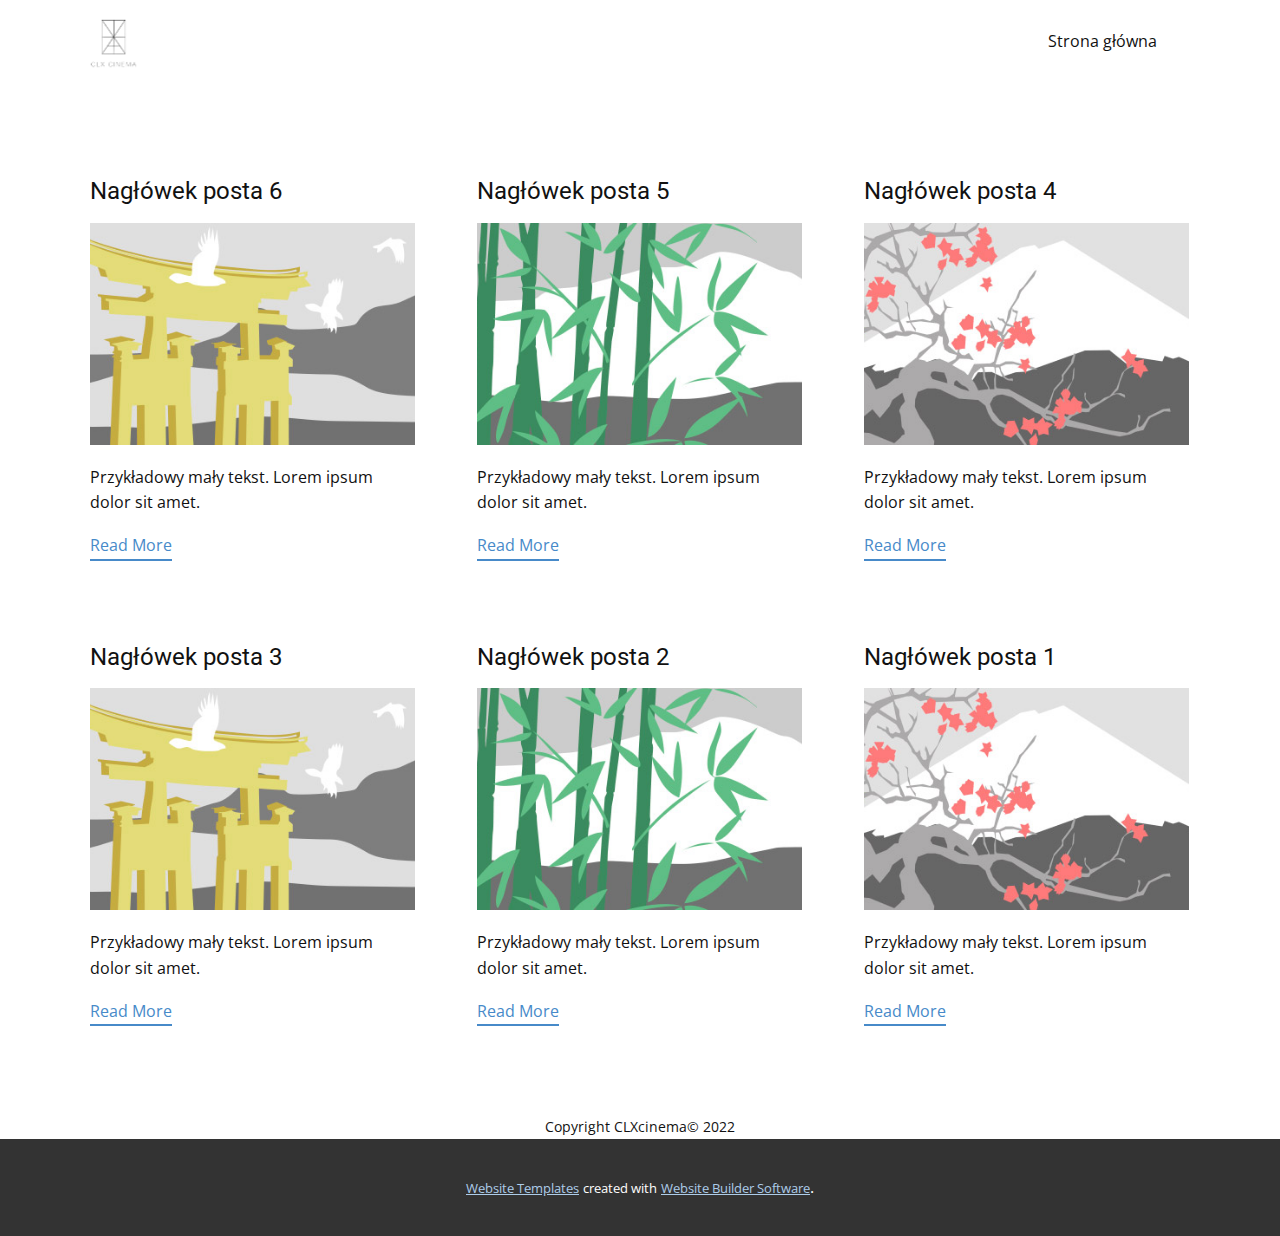
<file: blog/blog.html>
<!DOCTYPE html>
<html style="font-size: 16px;" lang="pl"><head>
    <meta name="viewport" content="width=device-width, initial-scale=1.0">
    <meta charset="utf-8">
    <meta name="keywords" content="">
    <meta name="description" content="">
    <title>Blog Template</title>
    <link rel="stylesheet" href="../nicepage.css" media="screen">
<link rel="stylesheet" href="../Blog-Template.css" media="screen">
    <script class="u-script" type="text/javascript" src="../jquery.js" defer=""></script>
    <script class="u-script" type="text/javascript" src="../nicepage.js" defer=""></script>
    <meta name="generator" content="Nicepage 5.1.5, nicepage.com">
    <link id="u-theme-google-font" rel="stylesheet" href="https://fonts.googleapis.com/css?family=Roboto:100,100i,300,300i,400,400i,500,500i,700,700i,900,900i|Open+Sans:300,300i,400,400i,500,500i,600,600i,700,700i,800,800i">
    
    
    <script type="application/ld+json">{
		"@context": "http://schema.org",
		"@type": "Organization",
		"name": "",
		"logo": "images/channels4_profile-removebg-preview.png"
}</script>
    <meta name="theme-color" content="#478ac9">
  </head>
  <body class="u-body u-xl-mode" data-lang="pl"><header class="u-clearfix u-header u-header" id="sec-cbff"><div class="u-clearfix u-sheet u-valign-middle-lg u-valign-middle-xl u-sheet-1">
        <nav class="u-align-right u-menu u-menu-one-level u-offcanvas u-menu-1">
          <div class="menu-collapse" style="font-size: 1rem; letter-spacing: 0px;">
            <a class="u-button-style u-custom-left-right-menu-spacing u-custom-padding-bottom u-custom-top-bottom-menu-spacing u-nav-link u-text-active-palette-1-base u-text-hover-palette-2-base" href="#">
              <svg class="u-svg-link" viewBox="0 0 24 24"><use xmlns:xlink="http://www.w3.org/1999/xlink" xlink:href="#menu-hamburger"></use></svg>
              <svg class="u-svg-content" version="1.1" id="menu-hamburger" viewBox="0 0 16 16" x="0px" y="0px" xmlns:xlink="http://www.w3.org/1999/xlink" xmlns="http://www.w3.org/2000/svg"><g><rect y="1" width="16" height="2"></rect><rect y="7" width="16" height="2"></rect><rect y="13" width="16" height="2"></rect>
</g></svg>
            </a>
          </div>
          <div class="u-custom-menu u-nav-container">
            <ul class="u-nav u-unstyled u-nav-1"><li class="u-nav-item"><a class="u-button-style u-nav-link u-text-active-palette-1-base u-text-hover-palette-2-base" href="../Strona-główna.html" style="padding: 26px 53px 26px 54px;">Strona główna</a>
</li></ul>
          </div>
          <div class="u-custom-menu u-nav-container-collapse">
            <div class="u-black u-container-style u-inner-container-layout u-opacity u-opacity-95 u-sidenav">
              <div class="u-inner-container-layout u-sidenav-overflow">
                <div class="u-menu-close"></div>
                <ul class="u-align-center u-nav u-popupmenu-items u-unstyled u-nav-2"><li class="u-nav-item"><a class="u-button-style u-nav-link" href="../Strona-główna.html">Strona główna</a>
</li></ul>
              </div>
            </div>
            <div class="u-black u-menu-overlay u-opacity u-opacity-70"></div>
          </div>
        </nav>
        <a href="../Strona-główna.html" class="u-image u-logo u-image-1" data-image-width="176" data-image-height="176" title="Strona główna">
          <img src="../images/channels4_profile-removebg-preview.png" class="u-logo-image u-logo-image-1">
        </a>
      </div></header>
    <section class="u-clearfix u-section-1" id="sec-1d0d">
      <div class="u-clearfix u-sheet u-valign-middle u-sheet-1"><!--blog--><!--blog_options_json--><!--{"type":"Recent","source":"","tags":"","count":""}--><!--/blog_options_json-->
        <div class="u-blog u-expanded-width u-repeater u-repeater-1"><!--blog_post-->
          <div class="u-blog-post u-container-style u-repeater-item u-white u-repeater-item-1">
            <div class="u-container-layout u-similar-container u-valign-top u-container-layout-1"><!--blog_post_header-->
              <h4 class="u-blog-control u-text u-text-1">
                <a class="u-post-header-link" href="../blog/post-5.html">Nagłówek posta 6 </a>
              </h4><!--/blog_post_header--><!--blog_post_image-->
              <a class="u-post-header-link" href="../blog/post-5.html"><img alt="" class="u-blog-control u-expanded-width u-image u-image-default u-image-1" src="../images/8ad73f3c.jpeg"></a><!--/blog_post_image--><!--blog_post_content-->
              <div class="u-blog-control u-post-content u-text u-text-2 fr-view">Przykładowy mały tekst. Lorem ipsum dolor sit amet.</div><!--/blog_post_content--><!--blog_post_readmore-->
              <a href="../blog/post-5.html" class="u-blog-control u-border-2 u-border-palette-1-base u-btn u-btn-rectangle u-button-style u-none u-btn-1"><!--blog_post_readmore_content--><!--options_json--><!--{"content":"Read More","defaultValue":"Dowiedz się więcej"}--><!--/options_json-->Read More<!--/blog_post_readmore_content--></a><!--/blog_post_readmore-->
            </div>
          </div><div class="u-blog-post u-container-style u-repeater-item u-video-cover u-white">
            <div class="u-container-layout u-similar-container u-valign-top u-container-layout-2"><!--blog_post_header-->
              <h4 class="u-blog-control u-text u-text-3">
                <a class="u-post-header-link" href="../blog/post-4.html">Nagłówek posta 5 </a>
              </h4><!--/blog_post_header--><!--blog_post_image-->
              <a class="u-post-header-link" href="../blog/post-4.html"><img alt="" class="u-blog-control u-expanded-width u-image u-image-default u-image-2" src="../images/68f64b9d.jpeg"></a><!--/blog_post_image--><!--blog_post_content-->
              <div class="u-blog-control u-post-content u-text u-text-4 fr-view">Przykładowy mały tekst. Lorem ipsum dolor sit amet.</div><!--/blog_post_content--><!--blog_post_readmore-->
              <a href="../blog/post-4.html" class="u-blog-control u-border-2 u-border-palette-1-base u-btn u-btn-rectangle u-button-style u-none u-btn-2"><!--blog_post_readmore_content--><!--options_json--><!--{"content":"Read More","defaultValue":"Dowiedz się więcej"}--><!--/options_json-->Read More<!--/blog_post_readmore_content--></a><!--/blog_post_readmore-->
            </div>
          </div><div class="u-blog-post u-container-style u-repeater-item u-video-cover u-white">
            <div class="u-container-layout u-similar-container u-valign-top u-container-layout-3"><!--blog_post_header-->
              <h4 class="u-blog-control u-text u-text-5">
                <a class="u-post-header-link" href="../blog/post-3.html">Nagłówek posta 4 </a>
              </h4><!--/blog_post_header--><!--blog_post_image-->
              <a class="u-post-header-link" href="../blog/post-3.html"><img alt="" class="u-blog-control u-expanded-width u-image u-image-default u-image-3" src="../images/0fd3416c.jpeg"></a><!--/blog_post_image--><!--blog_post_content-->
              <div class="u-blog-control u-post-content u-text u-text-6 fr-view">Przykładowy mały tekst. Lorem ipsum dolor sit amet.</div><!--/blog_post_content--><!--blog_post_readmore-->
              <a href="../blog/post-3.html" class="u-blog-control u-border-2 u-border-palette-1-base u-btn u-btn-rectangle u-button-style u-none u-btn-3"><!--blog_post_readmore_content--><!--options_json--><!--{"content":"Read More","defaultValue":"Dowiedz się więcej"}--><!--/options_json-->Read More<!--/blog_post_readmore_content--></a><!--/blog_post_readmore-->
            </div>
          </div><div class="u-blog-post u-container-style u-repeater-item u-white u-repeater-item-1">
            <div class="u-container-layout u-similar-container u-valign-top u-container-layout-1"><!--blog_post_header-->
              <h4 class="u-blog-control u-text u-text-1">
                <a class="u-post-header-link" href="../blog/post-2.html">Nagłówek posta 3 </a>
              </h4><!--/blog_post_header--><!--blog_post_image-->
              <a class="u-post-header-link" href="../blog/post-2.html"><img alt="" class="u-blog-control u-expanded-width u-image u-image-default u-image-1" src="../images/8ad73f3c.jpeg"></a><!--/blog_post_image--><!--blog_post_content-->
              <div class="u-blog-control u-post-content u-text u-text-2 fr-view">Przykładowy mały tekst. Lorem ipsum dolor sit amet.</div><!--/blog_post_content--><!--blog_post_readmore-->
              <a href="../blog/post-2.html" class="u-blog-control u-border-2 u-border-palette-1-base u-btn u-btn-rectangle u-button-style u-none u-btn-1"><!--blog_post_readmore_content--><!--options_json--><!--{"content":"Read More","defaultValue":"Dowiedz się więcej"}--><!--/options_json-->Read More<!--/blog_post_readmore_content--></a><!--/blog_post_readmore-->
            </div>
          </div><div class="u-blog-post u-container-style u-repeater-item u-video-cover u-white">
            <div class="u-container-layout u-similar-container u-valign-top u-container-layout-2"><!--blog_post_header-->
              <h4 class="u-blog-control u-text u-text-3">
                <a class="u-post-header-link" href="../blog/post-1.html">Nagłówek posta 2 </a>
              </h4><!--/blog_post_header--><!--blog_post_image-->
              <a class="u-post-header-link" href="../blog/post-1.html"><img alt="" class="u-blog-control u-expanded-width u-image u-image-default u-image-2" src="../images/68f64b9d.jpeg"></a><!--/blog_post_image--><!--blog_post_content-->
              <div class="u-blog-control u-post-content u-text u-text-4 fr-view">Przykładowy mały tekst. Lorem ipsum dolor sit amet.</div><!--/blog_post_content--><!--blog_post_readmore-->
              <a href="../blog/post-1.html" class="u-blog-control u-border-2 u-border-palette-1-base u-btn u-btn-rectangle u-button-style u-none u-btn-2"><!--blog_post_readmore_content--><!--options_json--><!--{"content":"Read More","defaultValue":"Dowiedz się więcej"}--><!--/options_json-->Read More<!--/blog_post_readmore_content--></a><!--/blog_post_readmore-->
            </div>
          </div><div class="u-blog-post u-container-style u-repeater-item u-video-cover u-white">
            <div class="u-container-layout u-similar-container u-valign-top u-container-layout-3"><!--blog_post_header-->
              <h4 class="u-blog-control u-text u-text-5">
                <a class="u-post-header-link" href="../blog/post.html">Nagłówek posta 1 </a>
              </h4><!--/blog_post_header--><!--blog_post_image-->
              <a class="u-post-header-link" href="../blog/post.html"><img alt="" class="u-blog-control u-expanded-width u-image u-image-default u-image-3" src="../images/0fd3416c.jpeg"></a><!--/blog_post_image--><!--blog_post_content-->
              <div class="u-blog-control u-post-content u-text u-text-6 fr-view">Przykładowy mały tekst. Lorem ipsum dolor sit amet.</div><!--/blog_post_content--><!--blog_post_readmore-->
              <a href="../blog/post.html" class="u-blog-control u-border-2 u-border-palette-1-base u-btn u-btn-rectangle u-button-style u-none u-btn-3"><!--blog_post_readmore_content--><!--options_json--><!--{"content":"Read More","defaultValue":"Dowiedz się więcej"}--><!--/options_json-->Read More<!--/blog_post_readmore_content--></a><!--/blog_post_readmore-->
            </div>
          </div><!--/blog_post--><!--blog_post-->
          <!--/blog_post--><!--blog_post-->
          <!--/blog_post-->
        </div><!--/blog-->
      </div>
    </section>
    
    
    <footer class="u-align-center u-clearfix u-footer" id="sec-1ecf"><div class="u-clearfix u-sheet u-valign-middle-lg u-valign-middle-xl u-sheet-1">
        <p class="u-small-text u-text u-text-variant u-text-1"> Copyright CLXcinema© 2022</p>
      </div></footer>
    <section class="u-backlink u-clearfix u-grey-80">
      <a class="u-link" href="https://nicepage.com/website-templates" target="_blank">
        <span>Website Templates</span>
      </a>
      <p class="u-text">
        <span>created with</span>
      </p>
      <a class="u-link" href="" target="_blank">
        <span>Website Builder Software</span>
      </a>. 
    </section>
  
</body></html>
</file>
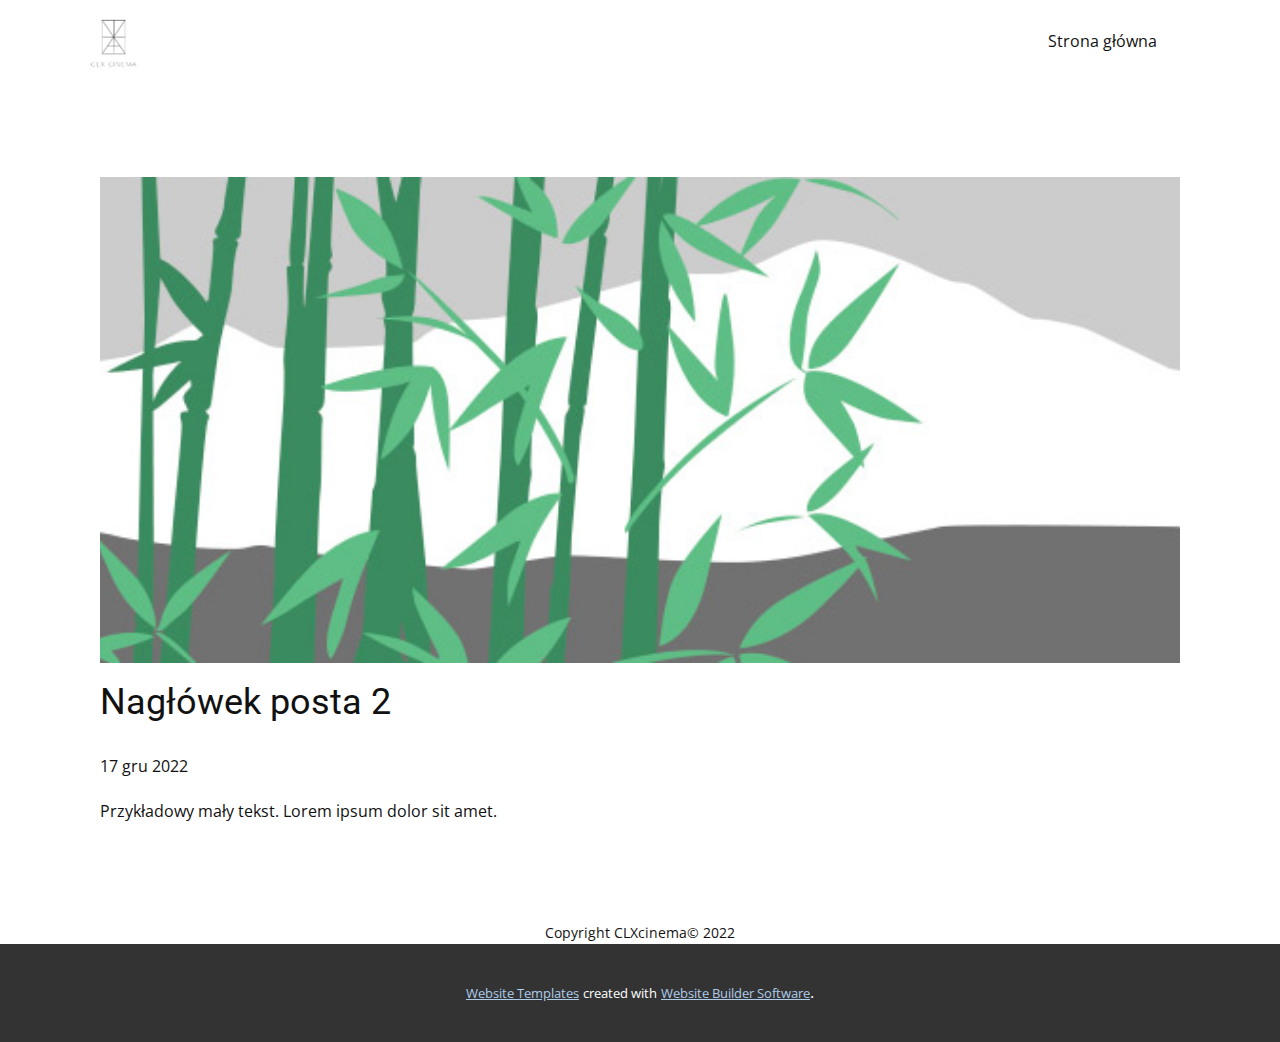
<file: blog/post-1.html>
<!DOCTYPE html>
<html style="font-size: 16px;" lang="pl"><head>
    <meta name="viewport" content="width=device-width, initial-scale=1.0">
    <meta charset="utf-8">
    <meta name="keywords" content="Nagłówek posta 1">
    <meta name="description" content="">
    <title>Nagłówek posta 2 </title>
    <link rel="stylesheet" href="../nicepage.css" media="screen">
<link rel="stylesheet" href="../Post-Template.css" media="screen">
    <script class="u-script" type="text/javascript" src="../jquery.js" defer=""></script>
    <script class="u-script" type="text/javascript" src="../nicepage.js" defer=""></script>
    <meta name="generator" content="Nicepage 5.1.5, nicepage.com">
    <link id="u-theme-google-font" rel="stylesheet" href="https://fonts.googleapis.com/css?family=Roboto:100,100i,300,300i,400,400i,500,500i,700,700i,900,900i|Open+Sans:300,300i,400,400i,500,500i,600,600i,700,700i,800,800i">
    
    
    <script type="application/ld+json">{
		"@context": "http://schema.org",
		"@type": "Organization",
		"name": "",
		"logo": "images/channels4_profile-removebg-preview.png"
}</script>
    <meta name="theme-color" content="#478ac9">
  </head>
  <body class="u-body u-xl-mode" data-lang="pl"><header class="u-clearfix u-header u-header" id="sec-cbff"><div class="u-clearfix u-sheet u-valign-middle-lg u-valign-middle-xl u-sheet-1">
        <nav class="u-align-right u-menu u-menu-one-level u-offcanvas u-menu-1">
          <div class="menu-collapse" style="font-size: 1rem; letter-spacing: 0px;">
            <a class="u-button-style u-custom-left-right-menu-spacing u-custom-padding-bottom u-custom-top-bottom-menu-spacing u-nav-link u-text-active-palette-1-base u-text-hover-palette-2-base" href="#">
              <svg class="u-svg-link" viewBox="0 0 24 24"><use xmlns:xlink="http://www.w3.org/1999/xlink" xlink:href="#menu-hamburger"></use></svg>
              <svg class="u-svg-content" version="1.1" id="menu-hamburger" viewBox="0 0 16 16" x="0px" y="0px" xmlns:xlink="http://www.w3.org/1999/xlink" xmlns="http://www.w3.org/2000/svg"><g><rect y="1" width="16" height="2"></rect><rect y="7" width="16" height="2"></rect><rect y="13" width="16" height="2"></rect>
</g></svg>
            </a>
          </div>
          <div class="u-custom-menu u-nav-container">
            <ul class="u-nav u-unstyled u-nav-1"><li class="u-nav-item"><a class="u-button-style u-nav-link u-text-active-palette-1-base u-text-hover-palette-2-base" href="../Strona-główna.html" style="padding: 26px 53px 26px 54px;">Strona główna</a>
</li></ul>
          </div>
          <div class="u-custom-menu u-nav-container-collapse">
            <div class="u-black u-container-style u-inner-container-layout u-opacity u-opacity-95 u-sidenav">
              <div class="u-inner-container-layout u-sidenav-overflow">
                <div class="u-menu-close"></div>
                <ul class="u-align-center u-nav u-popupmenu-items u-unstyled u-nav-2"><li class="u-nav-item"><a class="u-button-style u-nav-link" href="../Strona-główna.html">Strona główna</a>
</li></ul>
              </div>
            </div>
            <div class="u-black u-menu-overlay u-opacity u-opacity-70"></div>
          </div>
        </nav>
        <a href="../Strona-główna.html" class="u-image u-logo u-image-1" data-image-width="176" data-image-height="176" title="Strona główna">
          <img src="../images/channels4_profile-removebg-preview.png" class="u-logo-image u-logo-image-1">
        </a>
      </div></header>
    <section class="u-align-center u-clearfix u-section-1" id="sec-bdbc">
      <div class="u-clearfix u-sheet u-valign-middle-md u-valign-middle-sm u-valign-middle-xs u-sheet-1"><!--post_details--><!--post_details_options_json--><!--{"source":""}--><!--/post_details_options_json--><!--blog_post-->
        <div class="u-container-style u-expanded-width u-post-details u-post-details-1">
          <div class="u-container-layout u-valign-middle u-container-layout-1"><!--blog_post_image-->
            <img alt="" class="u-blog-control u-expanded-width u-image u-image-default u-image-1" src="../images/68f64b9d.jpeg"><!--/blog_post_image--><!--blog_post_header-->
            <h2 class="u-blog-control u-text u-text-1">Nagłówek posta 2 </h2><!--/blog_post_header--><!--blog_post_metadata-->
            <div class="u-blog-control u-metadata u-metadata-1"><!--blog_post_metadata_date-->
              <span class="u-meta-date u-meta-icon">17 gru 2022</span><!--/blog_post_metadata_date--><!--blog_post_metadata_category-->
              <!--/blog_post_metadata_category--><!--blog_post_metadata_comments-->
              <!--/blog_post_metadata_comments-->
            </div><!--/blog_post_metadata--><!--blog_post_content-->
            <div class="u-align-justify u-blog-control u-post-content u-text u-text-2 fr-view">
  Przykładowy mały tekst. Lorem ipsum dolor sit amet.
  </div><!--/blog_post_content-->
          </div>
        </div><!--/blog_post--><!--/post_details-->
      </div>
    </section>
    
    
    <footer class="u-align-center u-clearfix u-footer" id="sec-1ecf"><div class="u-clearfix u-sheet u-valign-middle-lg u-valign-middle-xl u-sheet-1">
        <p class="u-small-text u-text u-text-variant u-text-1"> Copyright CLXcinema© 2022</p>
      </div></footer>
    <section class="u-backlink u-clearfix u-grey-80">
      <a class="u-link" href="https://nicepage.com/website-templates" target="_blank">
        <span>Website Templates</span>
      </a>
      <p class="u-text">
        <span>created with</span>
      </p>
      <a class="u-link" href="" target="_blank">
        <span>Website Builder Software</span>
      </a>. 
    </section>
  
</body></html>
</file>
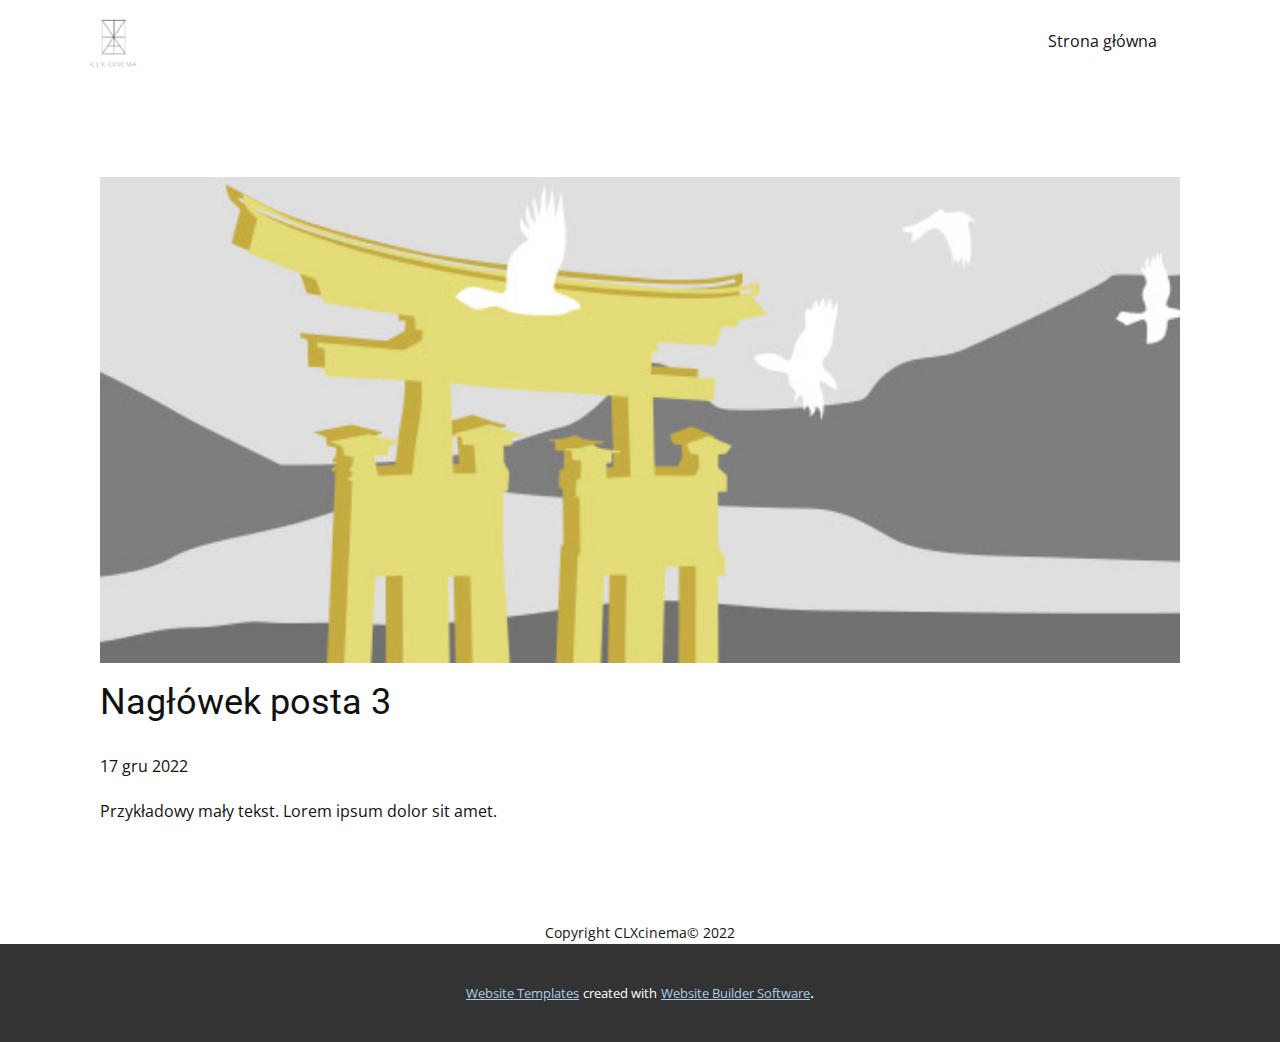
<file: blog/post-2.html>
<!DOCTYPE html>
<html style="font-size: 16px;" lang="pl"><head>
    <meta name="viewport" content="width=device-width, initial-scale=1.0">
    <meta charset="utf-8">
    <meta name="keywords" content="Nagłówek posta 1">
    <meta name="description" content="">
    <title>Nagłówek posta 3 </title>
    <link rel="stylesheet" href="../nicepage.css" media="screen">
<link rel="stylesheet" href="../Post-Template.css" media="screen">
    <script class="u-script" type="text/javascript" src="../jquery.js" defer=""></script>
    <script class="u-script" type="text/javascript" src="../nicepage.js" defer=""></script>
    <meta name="generator" content="Nicepage 5.1.5, nicepage.com">
    <link id="u-theme-google-font" rel="stylesheet" href="https://fonts.googleapis.com/css?family=Roboto:100,100i,300,300i,400,400i,500,500i,700,700i,900,900i|Open+Sans:300,300i,400,400i,500,500i,600,600i,700,700i,800,800i">
    
    
    <script type="application/ld+json">{
		"@context": "http://schema.org",
		"@type": "Organization",
		"name": "",
		"logo": "images/channels4_profile-removebg-preview.png"
}</script>
    <meta name="theme-color" content="#478ac9">
  </head>
  <body class="u-body u-xl-mode" data-lang="pl"><header class="u-clearfix u-header u-header" id="sec-cbff"><div class="u-clearfix u-sheet u-valign-middle-lg u-valign-middle-xl u-sheet-1">
        <nav class="u-align-right u-menu u-menu-one-level u-offcanvas u-menu-1">
          <div class="menu-collapse" style="font-size: 1rem; letter-spacing: 0px;">
            <a class="u-button-style u-custom-left-right-menu-spacing u-custom-padding-bottom u-custom-top-bottom-menu-spacing u-nav-link u-text-active-palette-1-base u-text-hover-palette-2-base" href="#">
              <svg class="u-svg-link" viewBox="0 0 24 24"><use xmlns:xlink="http://www.w3.org/1999/xlink" xlink:href="#menu-hamburger"></use></svg>
              <svg class="u-svg-content" version="1.1" id="menu-hamburger" viewBox="0 0 16 16" x="0px" y="0px" xmlns:xlink="http://www.w3.org/1999/xlink" xmlns="http://www.w3.org/2000/svg"><g><rect y="1" width="16" height="2"></rect><rect y="7" width="16" height="2"></rect><rect y="13" width="16" height="2"></rect>
</g></svg>
            </a>
          </div>
          <div class="u-custom-menu u-nav-container">
            <ul class="u-nav u-unstyled u-nav-1"><li class="u-nav-item"><a class="u-button-style u-nav-link u-text-active-palette-1-base u-text-hover-palette-2-base" href="../Strona-główna.html" style="padding: 26px 53px 26px 54px;">Strona główna</a>
</li></ul>
          </div>
          <div class="u-custom-menu u-nav-container-collapse">
            <div class="u-black u-container-style u-inner-container-layout u-opacity u-opacity-95 u-sidenav">
              <div class="u-inner-container-layout u-sidenav-overflow">
                <div class="u-menu-close"></div>
                <ul class="u-align-center u-nav u-popupmenu-items u-unstyled u-nav-2"><li class="u-nav-item"><a class="u-button-style u-nav-link" href="../Strona-główna.html">Strona główna</a>
</li></ul>
              </div>
            </div>
            <div class="u-black u-menu-overlay u-opacity u-opacity-70"></div>
          </div>
        </nav>
        <a href="../Strona-główna.html" class="u-image u-logo u-image-1" data-image-width="176" data-image-height="176" title="Strona główna">
          <img src="../images/channels4_profile-removebg-preview.png" class="u-logo-image u-logo-image-1">
        </a>
      </div></header>
    <section class="u-align-center u-clearfix u-section-1" id="sec-bdbc">
      <div class="u-clearfix u-sheet u-valign-middle-md u-valign-middle-sm u-valign-middle-xs u-sheet-1"><!--post_details--><!--post_details_options_json--><!--{"source":""}--><!--/post_details_options_json--><!--blog_post-->
        <div class="u-container-style u-expanded-width u-post-details u-post-details-1">
          <div class="u-container-layout u-valign-middle u-container-layout-1"><!--blog_post_image-->
            <img alt="" class="u-blog-control u-expanded-width u-image u-image-default u-image-1" src="../images/8ad73f3c.jpeg"><!--/blog_post_image--><!--blog_post_header-->
            <h2 class="u-blog-control u-text u-text-1">Nagłówek posta 3 </h2><!--/blog_post_header--><!--blog_post_metadata-->
            <div class="u-blog-control u-metadata u-metadata-1"><!--blog_post_metadata_date-->
              <span class="u-meta-date u-meta-icon">17 gru 2022</span><!--/blog_post_metadata_date--><!--blog_post_metadata_category-->
              <!--/blog_post_metadata_category--><!--blog_post_metadata_comments-->
              <!--/blog_post_metadata_comments-->
            </div><!--/blog_post_metadata--><!--blog_post_content-->
            <div class="u-align-justify u-blog-control u-post-content u-text u-text-2 fr-view">
  Przykładowy mały tekst. Lorem ipsum dolor sit amet.
  </div><!--/blog_post_content-->
          </div>
        </div><!--/blog_post--><!--/post_details-->
      </div>
    </section>
    
    
    <footer class="u-align-center u-clearfix u-footer" id="sec-1ecf"><div class="u-clearfix u-sheet u-valign-middle-lg u-valign-middle-xl u-sheet-1">
        <p class="u-small-text u-text u-text-variant u-text-1"> Copyright CLXcinema© 2022</p>
      </div></footer>
    <section class="u-backlink u-clearfix u-grey-80">
      <a class="u-link" href="https://nicepage.com/website-templates" target="_blank">
        <span>Website Templates</span>
      </a>
      <p class="u-text">
        <span>created with</span>
      </p>
      <a class="u-link" href="" target="_blank">
        <span>Website Builder Software</span>
      </a>. 
    </section>
  
</body></html>
</file>
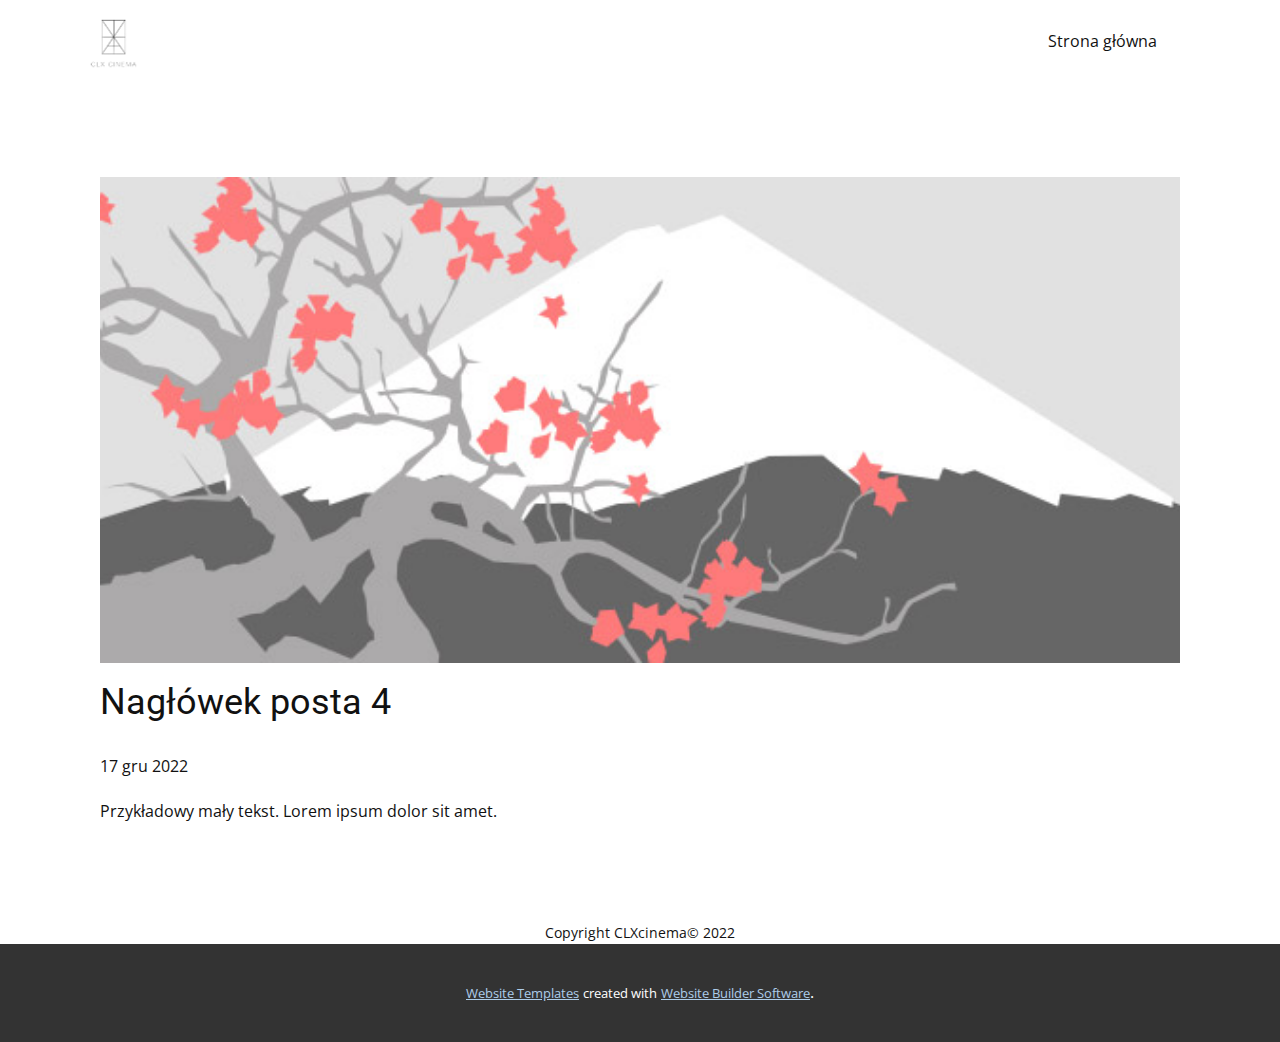
<file: blog/post-3.html>
<!DOCTYPE html>
<html style="font-size: 16px;" lang="pl"><head>
    <meta name="viewport" content="width=device-width, initial-scale=1.0">
    <meta charset="utf-8">
    <meta name="keywords" content="Nagłówek posta 1">
    <meta name="description" content="">
    <title>Nagłówek posta 4 </title>
    <link rel="stylesheet" href="../nicepage.css" media="screen">
<link rel="stylesheet" href="../Post-Template.css" media="screen">
    <script class="u-script" type="text/javascript" src="../jquery.js" defer=""></script>
    <script class="u-script" type="text/javascript" src="../nicepage.js" defer=""></script>
    <meta name="generator" content="Nicepage 5.1.5, nicepage.com">
    <link id="u-theme-google-font" rel="stylesheet" href="https://fonts.googleapis.com/css?family=Roboto:100,100i,300,300i,400,400i,500,500i,700,700i,900,900i|Open+Sans:300,300i,400,400i,500,500i,600,600i,700,700i,800,800i">
    
    
    <script type="application/ld+json">{
		"@context": "http://schema.org",
		"@type": "Organization",
		"name": "",
		"logo": "images/channels4_profile-removebg-preview.png"
}</script>
    <meta name="theme-color" content="#478ac9">
  </head>
  <body class="u-body u-xl-mode" data-lang="pl"><header class="u-clearfix u-header u-header" id="sec-cbff"><div class="u-clearfix u-sheet u-valign-middle-lg u-valign-middle-xl u-sheet-1">
        <nav class="u-align-right u-menu u-menu-one-level u-offcanvas u-menu-1">
          <div class="menu-collapse" style="font-size: 1rem; letter-spacing: 0px;">
            <a class="u-button-style u-custom-left-right-menu-spacing u-custom-padding-bottom u-custom-top-bottom-menu-spacing u-nav-link u-text-active-palette-1-base u-text-hover-palette-2-base" href="#">
              <svg class="u-svg-link" viewBox="0 0 24 24"><use xmlns:xlink="http://www.w3.org/1999/xlink" xlink:href="#menu-hamburger"></use></svg>
              <svg class="u-svg-content" version="1.1" id="menu-hamburger" viewBox="0 0 16 16" x="0px" y="0px" xmlns:xlink="http://www.w3.org/1999/xlink" xmlns="http://www.w3.org/2000/svg"><g><rect y="1" width="16" height="2"></rect><rect y="7" width="16" height="2"></rect><rect y="13" width="16" height="2"></rect>
</g></svg>
            </a>
          </div>
          <div class="u-custom-menu u-nav-container">
            <ul class="u-nav u-unstyled u-nav-1"><li class="u-nav-item"><a class="u-button-style u-nav-link u-text-active-palette-1-base u-text-hover-palette-2-base" href="../Strona-główna.html" style="padding: 26px 53px 26px 54px;">Strona główna</a>
</li></ul>
          </div>
          <div class="u-custom-menu u-nav-container-collapse">
            <div class="u-black u-container-style u-inner-container-layout u-opacity u-opacity-95 u-sidenav">
              <div class="u-inner-container-layout u-sidenav-overflow">
                <div class="u-menu-close"></div>
                <ul class="u-align-center u-nav u-popupmenu-items u-unstyled u-nav-2"><li class="u-nav-item"><a class="u-button-style u-nav-link" href="../Strona-główna.html">Strona główna</a>
</li></ul>
              </div>
            </div>
            <div class="u-black u-menu-overlay u-opacity u-opacity-70"></div>
          </div>
        </nav>
        <a href="../Strona-główna.html" class="u-image u-logo u-image-1" data-image-width="176" data-image-height="176" title="Strona główna">
          <img src="../images/channels4_profile-removebg-preview.png" class="u-logo-image u-logo-image-1">
        </a>
      </div></header>
    <section class="u-align-center u-clearfix u-section-1" id="sec-bdbc">
      <div class="u-clearfix u-sheet u-valign-middle-md u-valign-middle-sm u-valign-middle-xs u-sheet-1"><!--post_details--><!--post_details_options_json--><!--{"source":""}--><!--/post_details_options_json--><!--blog_post-->
        <div class="u-container-style u-expanded-width u-post-details u-post-details-1">
          <div class="u-container-layout u-valign-middle u-container-layout-1"><!--blog_post_image-->
            <img alt="" class="u-blog-control u-expanded-width u-image u-image-default u-image-1" src="../images/0fd3416c.jpeg"><!--/blog_post_image--><!--blog_post_header-->
            <h2 class="u-blog-control u-text u-text-1">Nagłówek posta 4 </h2><!--/blog_post_header--><!--blog_post_metadata-->
            <div class="u-blog-control u-metadata u-metadata-1"><!--blog_post_metadata_date-->
              <span class="u-meta-date u-meta-icon">17 gru 2022</span><!--/blog_post_metadata_date--><!--blog_post_metadata_category-->
              <!--/blog_post_metadata_category--><!--blog_post_metadata_comments-->
              <!--/blog_post_metadata_comments-->
            </div><!--/blog_post_metadata--><!--blog_post_content-->
            <div class="u-align-justify u-blog-control u-post-content u-text u-text-2 fr-view">
  Przykładowy mały tekst. Lorem ipsum dolor sit amet.
  </div><!--/blog_post_content-->
          </div>
        </div><!--/blog_post--><!--/post_details-->
      </div>
    </section>
    
    
    <footer class="u-align-center u-clearfix u-footer" id="sec-1ecf"><div class="u-clearfix u-sheet u-valign-middle-lg u-valign-middle-xl u-sheet-1">
        <p class="u-small-text u-text u-text-variant u-text-1"> Copyright CLXcinema© 2022</p>
      </div></footer>
    <section class="u-backlink u-clearfix u-grey-80">
      <a class="u-link" href="https://nicepage.com/website-templates" target="_blank">
        <span>Website Templates</span>
      </a>
      <p class="u-text">
        <span>created with</span>
      </p>
      <a class="u-link" href="" target="_blank">
        <span>Website Builder Software</span>
      </a>. 
    </section>
  
</body></html>
</file>
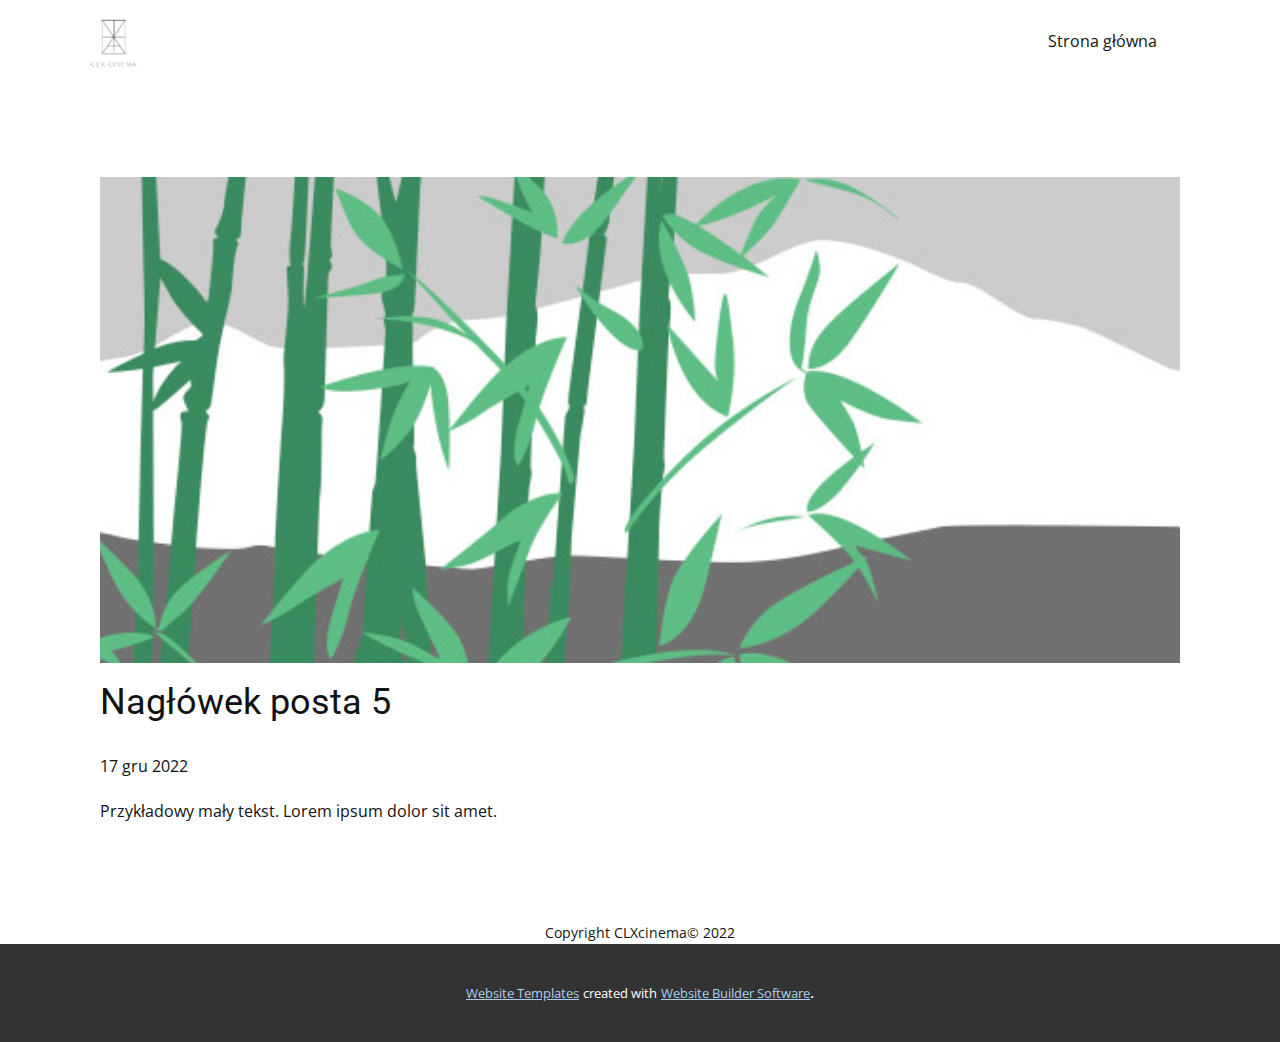
<file: blog/post-4.html>
<!DOCTYPE html>
<html style="font-size: 16px;" lang="pl"><head>
    <meta name="viewport" content="width=device-width, initial-scale=1.0">
    <meta charset="utf-8">
    <meta name="keywords" content="Nagłówek posta 1">
    <meta name="description" content="">
    <title>Nagłówek posta 5 </title>
    <link rel="stylesheet" href="../nicepage.css" media="screen">
<link rel="stylesheet" href="../Post-Template.css" media="screen">
    <script class="u-script" type="text/javascript" src="../jquery.js" defer=""></script>
    <script class="u-script" type="text/javascript" src="../nicepage.js" defer=""></script>
    <meta name="generator" content="Nicepage 5.1.5, nicepage.com">
    <link id="u-theme-google-font" rel="stylesheet" href="https://fonts.googleapis.com/css?family=Roboto:100,100i,300,300i,400,400i,500,500i,700,700i,900,900i|Open+Sans:300,300i,400,400i,500,500i,600,600i,700,700i,800,800i">
    
    
    <script type="application/ld+json">{
		"@context": "http://schema.org",
		"@type": "Organization",
		"name": "",
		"logo": "images/channels4_profile-removebg-preview.png"
}</script>
    <meta name="theme-color" content="#478ac9">
  </head>
  <body class="u-body u-xl-mode" data-lang="pl"><header class="u-clearfix u-header u-header" id="sec-cbff"><div class="u-clearfix u-sheet u-valign-middle-lg u-valign-middle-xl u-sheet-1">
        <nav class="u-align-right u-menu u-menu-one-level u-offcanvas u-menu-1">
          <div class="menu-collapse" style="font-size: 1rem; letter-spacing: 0px;">
            <a class="u-button-style u-custom-left-right-menu-spacing u-custom-padding-bottom u-custom-top-bottom-menu-spacing u-nav-link u-text-active-palette-1-base u-text-hover-palette-2-base" href="#">
              <svg class="u-svg-link" viewBox="0 0 24 24"><use xmlns:xlink="http://www.w3.org/1999/xlink" xlink:href="#menu-hamburger"></use></svg>
              <svg class="u-svg-content" version="1.1" id="menu-hamburger" viewBox="0 0 16 16" x="0px" y="0px" xmlns:xlink="http://www.w3.org/1999/xlink" xmlns="http://www.w3.org/2000/svg"><g><rect y="1" width="16" height="2"></rect><rect y="7" width="16" height="2"></rect><rect y="13" width="16" height="2"></rect>
</g></svg>
            </a>
          </div>
          <div class="u-custom-menu u-nav-container">
            <ul class="u-nav u-unstyled u-nav-1"><li class="u-nav-item"><a class="u-button-style u-nav-link u-text-active-palette-1-base u-text-hover-palette-2-base" href="../Strona-główna.html" style="padding: 26px 53px 26px 54px;">Strona główna</a>
</li></ul>
          </div>
          <div class="u-custom-menu u-nav-container-collapse">
            <div class="u-black u-container-style u-inner-container-layout u-opacity u-opacity-95 u-sidenav">
              <div class="u-inner-container-layout u-sidenav-overflow">
                <div class="u-menu-close"></div>
                <ul class="u-align-center u-nav u-popupmenu-items u-unstyled u-nav-2"><li class="u-nav-item"><a class="u-button-style u-nav-link" href="../Strona-główna.html">Strona główna</a>
</li></ul>
              </div>
            </div>
            <div class="u-black u-menu-overlay u-opacity u-opacity-70"></div>
          </div>
        </nav>
        <a href="../Strona-główna.html" class="u-image u-logo u-image-1" data-image-width="176" data-image-height="176" title="Strona główna">
          <img src="../images/channels4_profile-removebg-preview.png" class="u-logo-image u-logo-image-1">
        </a>
      </div></header>
    <section class="u-align-center u-clearfix u-section-1" id="sec-bdbc">
      <div class="u-clearfix u-sheet u-valign-middle-md u-valign-middle-sm u-valign-middle-xs u-sheet-1"><!--post_details--><!--post_details_options_json--><!--{"source":""}--><!--/post_details_options_json--><!--blog_post-->
        <div class="u-container-style u-expanded-width u-post-details u-post-details-1">
          <div class="u-container-layout u-valign-middle u-container-layout-1"><!--blog_post_image-->
            <img alt="" class="u-blog-control u-expanded-width u-image u-image-default u-image-1" src="../images/68f64b9d.jpeg"><!--/blog_post_image--><!--blog_post_header-->
            <h2 class="u-blog-control u-text u-text-1">Nagłówek posta 5 </h2><!--/blog_post_header--><!--blog_post_metadata-->
            <div class="u-blog-control u-metadata u-metadata-1"><!--blog_post_metadata_date-->
              <span class="u-meta-date u-meta-icon">17 gru 2022</span><!--/blog_post_metadata_date--><!--blog_post_metadata_category-->
              <!--/blog_post_metadata_category--><!--blog_post_metadata_comments-->
              <!--/blog_post_metadata_comments-->
            </div><!--/blog_post_metadata--><!--blog_post_content-->
            <div class="u-align-justify u-blog-control u-post-content u-text u-text-2 fr-view">
  Przykładowy mały tekst. Lorem ipsum dolor sit amet.
  </div><!--/blog_post_content-->
          </div>
        </div><!--/blog_post--><!--/post_details-->
      </div>
    </section>
    
    
    <footer class="u-align-center u-clearfix u-footer" id="sec-1ecf"><div class="u-clearfix u-sheet u-valign-middle-lg u-valign-middle-xl u-sheet-1">
        <p class="u-small-text u-text u-text-variant u-text-1"> Copyright CLXcinema© 2022</p>
      </div></footer>
    <section class="u-backlink u-clearfix u-grey-80">
      <a class="u-link" href="https://nicepage.com/website-templates" target="_blank">
        <span>Website Templates</span>
      </a>
      <p class="u-text">
        <span>created with</span>
      </p>
      <a class="u-link" href="" target="_blank">
        <span>Website Builder Software</span>
      </a>. 
    </section>
  
</body></html>
</file>
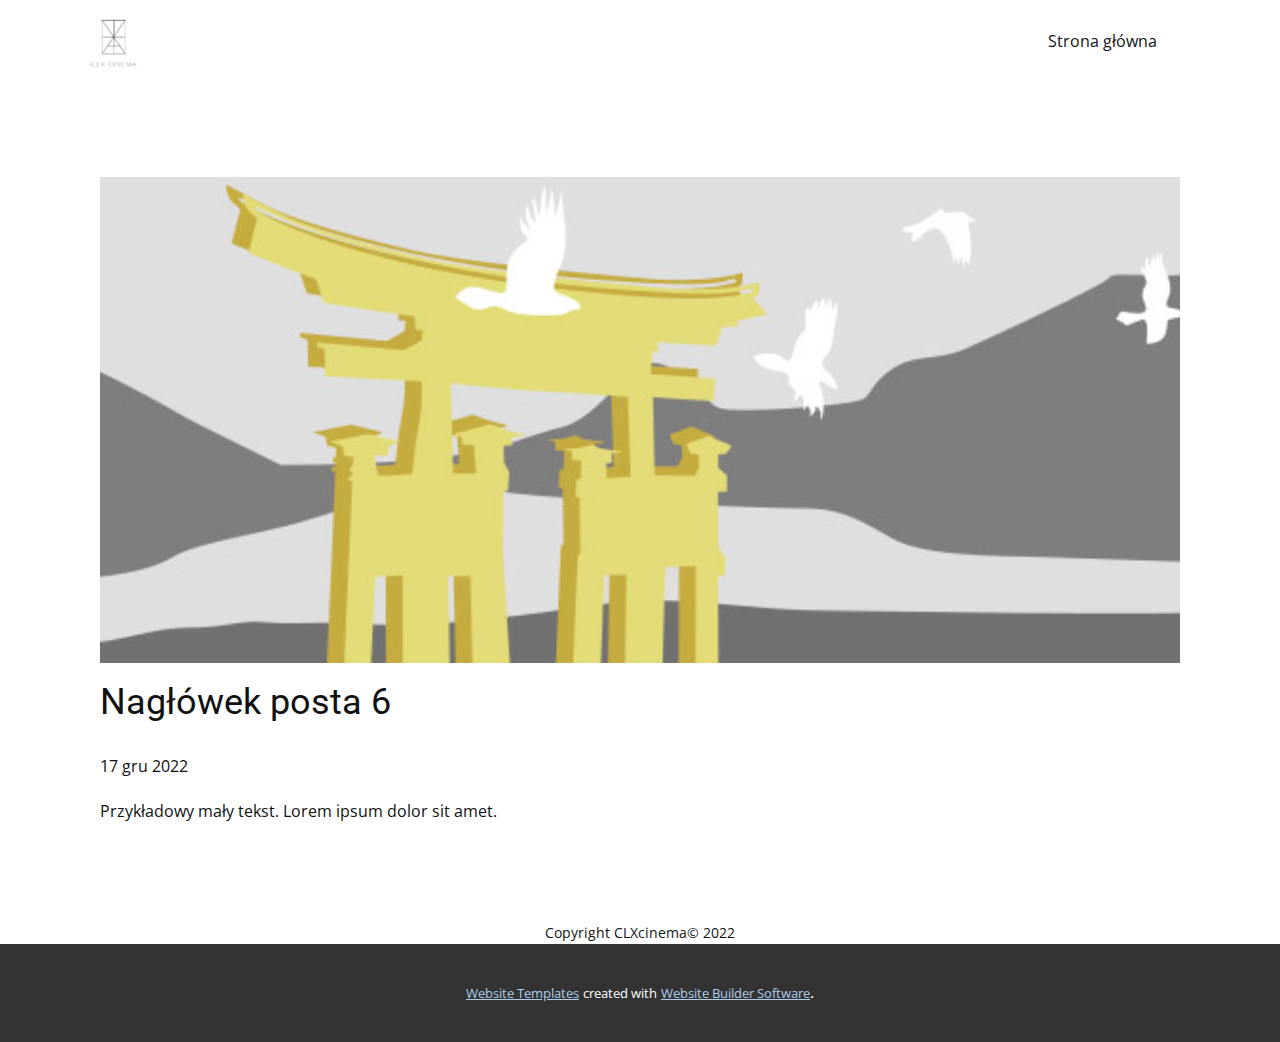
<file: blog/post-5.html>
<!DOCTYPE html>
<html style="font-size: 16px;" lang="pl"><head>
    <meta name="viewport" content="width=device-width, initial-scale=1.0">
    <meta charset="utf-8">
    <meta name="keywords" content="Nagłówek posta 1">
    <meta name="description" content="">
    <title>Nagłówek posta 6 </title>
    <link rel="stylesheet" href="../nicepage.css" media="screen">
<link rel="stylesheet" href="../Post-Template.css" media="screen">
    <script class="u-script" type="text/javascript" src="../jquery.js" defer=""></script>
    <script class="u-script" type="text/javascript" src="../nicepage.js" defer=""></script>
    <meta name="generator" content="Nicepage 5.1.5, nicepage.com">
    <link id="u-theme-google-font" rel="stylesheet" href="https://fonts.googleapis.com/css?family=Roboto:100,100i,300,300i,400,400i,500,500i,700,700i,900,900i|Open+Sans:300,300i,400,400i,500,500i,600,600i,700,700i,800,800i">
    
    
    <script type="application/ld+json">{
		"@context": "http://schema.org",
		"@type": "Organization",
		"name": "",
		"logo": "images/channels4_profile-removebg-preview.png"
}</script>
    <meta name="theme-color" content="#478ac9">
  </head>
  <body class="u-body u-xl-mode" data-lang="pl"><header class="u-clearfix u-header u-header" id="sec-cbff"><div class="u-clearfix u-sheet u-valign-middle-lg u-valign-middle-xl u-sheet-1">
        <nav class="u-align-right u-menu u-menu-one-level u-offcanvas u-menu-1">
          <div class="menu-collapse" style="font-size: 1rem; letter-spacing: 0px;">
            <a class="u-button-style u-custom-left-right-menu-spacing u-custom-padding-bottom u-custom-top-bottom-menu-spacing u-nav-link u-text-active-palette-1-base u-text-hover-palette-2-base" href="#">
              <svg class="u-svg-link" viewBox="0 0 24 24"><use xmlns:xlink="http://www.w3.org/1999/xlink" xlink:href="#menu-hamburger"></use></svg>
              <svg class="u-svg-content" version="1.1" id="menu-hamburger" viewBox="0 0 16 16" x="0px" y="0px" xmlns:xlink="http://www.w3.org/1999/xlink" xmlns="http://www.w3.org/2000/svg"><g><rect y="1" width="16" height="2"></rect><rect y="7" width="16" height="2"></rect><rect y="13" width="16" height="2"></rect>
</g></svg>
            </a>
          </div>
          <div class="u-custom-menu u-nav-container">
            <ul class="u-nav u-unstyled u-nav-1"><li class="u-nav-item"><a class="u-button-style u-nav-link u-text-active-palette-1-base u-text-hover-palette-2-base" href="../Strona-główna.html" style="padding: 26px 53px 26px 54px;">Strona główna</a>
</li></ul>
          </div>
          <div class="u-custom-menu u-nav-container-collapse">
            <div class="u-black u-container-style u-inner-container-layout u-opacity u-opacity-95 u-sidenav">
              <div class="u-inner-container-layout u-sidenav-overflow">
                <div class="u-menu-close"></div>
                <ul class="u-align-center u-nav u-popupmenu-items u-unstyled u-nav-2"><li class="u-nav-item"><a class="u-button-style u-nav-link" href="../Strona-główna.html">Strona główna</a>
</li></ul>
              </div>
            </div>
            <div class="u-black u-menu-overlay u-opacity u-opacity-70"></div>
          </div>
        </nav>
        <a href="../Strona-główna.html" class="u-image u-logo u-image-1" data-image-width="176" data-image-height="176" title="Strona główna">
          <img src="../images/channels4_profile-removebg-preview.png" class="u-logo-image u-logo-image-1">
        </a>
      </div></header>
    <section class="u-align-center u-clearfix u-section-1" id="sec-bdbc">
      <div class="u-clearfix u-sheet u-valign-middle-md u-valign-middle-sm u-valign-middle-xs u-sheet-1"><!--post_details--><!--post_details_options_json--><!--{"source":""}--><!--/post_details_options_json--><!--blog_post-->
        <div class="u-container-style u-expanded-width u-post-details u-post-details-1">
          <div class="u-container-layout u-valign-middle u-container-layout-1"><!--blog_post_image-->
            <img alt="" class="u-blog-control u-expanded-width u-image u-image-default u-image-1" src="../images/8ad73f3c.jpeg"><!--/blog_post_image--><!--blog_post_header-->
            <h2 class="u-blog-control u-text u-text-1">Nagłówek posta 6 </h2><!--/blog_post_header--><!--blog_post_metadata-->
            <div class="u-blog-control u-metadata u-metadata-1"><!--blog_post_metadata_date-->
              <span class="u-meta-date u-meta-icon">17 gru 2022</span><!--/blog_post_metadata_date--><!--blog_post_metadata_category-->
              <!--/blog_post_metadata_category--><!--blog_post_metadata_comments-->
              <!--/blog_post_metadata_comments-->
            </div><!--/blog_post_metadata--><!--blog_post_content-->
            <div class="u-align-justify u-blog-control u-post-content u-text u-text-2 fr-view">
  Przykładowy mały tekst. Lorem ipsum dolor sit amet.
  </div><!--/blog_post_content-->
          </div>
        </div><!--/blog_post--><!--/post_details-->
      </div>
    </section>
    
    
    <footer class="u-align-center u-clearfix u-footer" id="sec-1ecf"><div class="u-clearfix u-sheet u-valign-middle-lg u-valign-middle-xl u-sheet-1">
        <p class="u-small-text u-text u-text-variant u-text-1"> Copyright CLXcinema© 2022</p>
      </div></footer>
    <section class="u-backlink u-clearfix u-grey-80">
      <a class="u-link" href="https://nicepage.com/website-templates" target="_blank">
        <span>Website Templates</span>
      </a>
      <p class="u-text">
        <span>created with</span>
      </p>
      <a class="u-link" href="" target="_blank">
        <span>Website Builder Software</span>
      </a>. 
    </section>
  
</body></html>
</file>
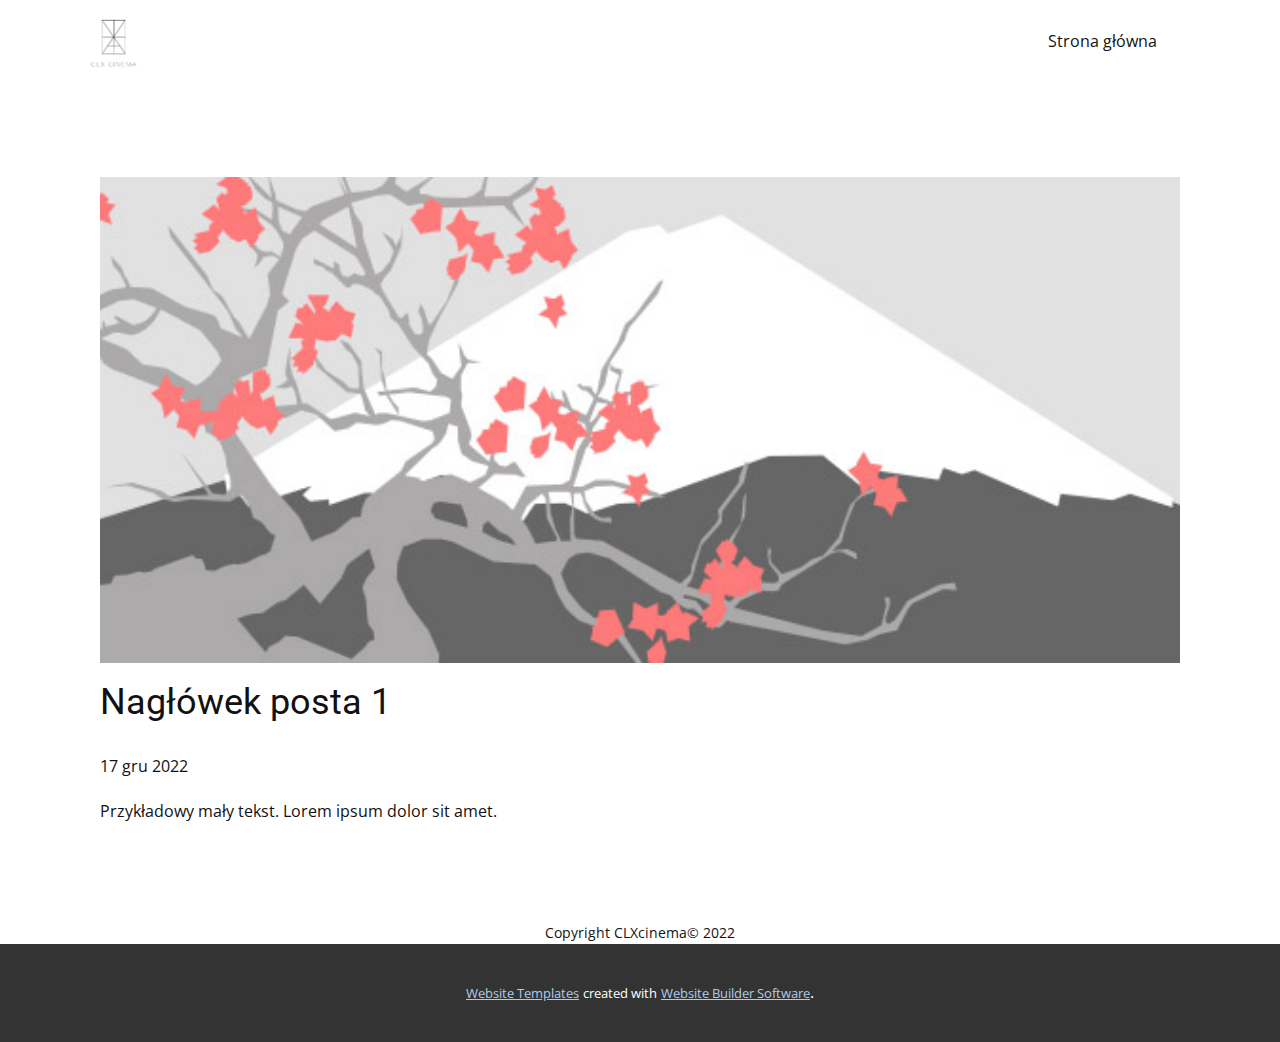
<file: blog/post.html>
<!DOCTYPE html>
<html style="font-size: 16px;" lang="pl"><head>
    <meta name="viewport" content="width=device-width, initial-scale=1.0">
    <meta charset="utf-8">
    <meta name="keywords" content="Nagłówek posta 1">
    <meta name="description" content="">
    <title>Nagłówek posta 1 </title>
    <link rel="stylesheet" href="../nicepage.css" media="screen">
<link rel="stylesheet" href="../Post-Template.css" media="screen">
    <script class="u-script" type="text/javascript" src="../jquery.js" defer=""></script>
    <script class="u-script" type="text/javascript" src="../nicepage.js" defer=""></script>
    <meta name="generator" content="Nicepage 5.1.5, nicepage.com">
    <link id="u-theme-google-font" rel="stylesheet" href="https://fonts.googleapis.com/css?family=Roboto:100,100i,300,300i,400,400i,500,500i,700,700i,900,900i|Open+Sans:300,300i,400,400i,500,500i,600,600i,700,700i,800,800i">
    
    
    <script type="application/ld+json">{
		"@context": "http://schema.org",
		"@type": "Organization",
		"name": "",
		"logo": "images/channels4_profile-removebg-preview.png"
}</script>
    <meta name="theme-color" content="#478ac9">
  </head>
  <body class="u-body u-xl-mode" data-lang="pl"><header class="u-clearfix u-header u-header" id="sec-cbff"><div class="u-clearfix u-sheet u-valign-middle-lg u-valign-middle-xl u-sheet-1">
        <nav class="u-align-right u-menu u-menu-one-level u-offcanvas u-menu-1">
          <div class="menu-collapse" style="font-size: 1rem; letter-spacing: 0px;">
            <a class="u-button-style u-custom-left-right-menu-spacing u-custom-padding-bottom u-custom-top-bottom-menu-spacing u-nav-link u-text-active-palette-1-base u-text-hover-palette-2-base" href="#">
              <svg class="u-svg-link" viewBox="0 0 24 24"><use xmlns:xlink="http://www.w3.org/1999/xlink" xlink:href="#menu-hamburger"></use></svg>
              <svg class="u-svg-content" version="1.1" id="menu-hamburger" viewBox="0 0 16 16" x="0px" y="0px" xmlns:xlink="http://www.w3.org/1999/xlink" xmlns="http://www.w3.org/2000/svg"><g><rect y="1" width="16" height="2"></rect><rect y="7" width="16" height="2"></rect><rect y="13" width="16" height="2"></rect>
</g></svg>
            </a>
          </div>
          <div class="u-custom-menu u-nav-container">
            <ul class="u-nav u-unstyled u-nav-1"><li class="u-nav-item"><a class="u-button-style u-nav-link u-text-active-palette-1-base u-text-hover-palette-2-base" href="../Strona-główna.html" style="padding: 26px 53px 26px 54px;">Strona główna</a>
</li></ul>
          </div>
          <div class="u-custom-menu u-nav-container-collapse">
            <div class="u-black u-container-style u-inner-container-layout u-opacity u-opacity-95 u-sidenav">
              <div class="u-inner-container-layout u-sidenav-overflow">
                <div class="u-menu-close"></div>
                <ul class="u-align-center u-nav u-popupmenu-items u-unstyled u-nav-2"><li class="u-nav-item"><a class="u-button-style u-nav-link" href="../Strona-główna.html">Strona główna</a>
</li></ul>
              </div>
            </div>
            <div class="u-black u-menu-overlay u-opacity u-opacity-70"></div>
          </div>
        </nav>
        <a href="../Strona-główna.html" class="u-image u-logo u-image-1" data-image-width="176" data-image-height="176" title="Strona główna">
          <img src="../images/channels4_profile-removebg-preview.png" class="u-logo-image u-logo-image-1">
        </a>
      </div></header>
    <section class="u-align-center u-clearfix u-section-1" id="sec-bdbc">
      <div class="u-clearfix u-sheet u-valign-middle-md u-valign-middle-sm u-valign-middle-xs u-sheet-1"><!--post_details--><!--post_details_options_json--><!--{"source":""}--><!--/post_details_options_json--><!--blog_post-->
        <div class="u-container-style u-expanded-width u-post-details u-post-details-1">
          <div class="u-container-layout u-valign-middle u-container-layout-1"><!--blog_post_image-->
            <img alt="" class="u-blog-control u-expanded-width u-image u-image-default u-image-1" src="../images/0fd3416c.jpeg"><!--/blog_post_image--><!--blog_post_header-->
            <h2 class="u-blog-control u-text u-text-1">Nagłówek posta 1 </h2><!--/blog_post_header--><!--blog_post_metadata-->
            <div class="u-blog-control u-metadata u-metadata-1"><!--blog_post_metadata_date-->
              <span class="u-meta-date u-meta-icon">17 gru 2022</span><!--/blog_post_metadata_date--><!--blog_post_metadata_category-->
              <!--/blog_post_metadata_category--><!--blog_post_metadata_comments-->
              <!--/blog_post_metadata_comments-->
            </div><!--/blog_post_metadata--><!--blog_post_content-->
            <div class="u-align-justify u-blog-control u-post-content u-text u-text-2 fr-view">
  Przykładowy mały tekst. Lorem ipsum dolor sit amet.
  </div><!--/blog_post_content-->
          </div>
        </div><!--/blog_post--><!--/post_details-->
      </div>
    </section>
    
    
    <footer class="u-align-center u-clearfix u-footer" id="sec-1ecf"><div class="u-clearfix u-sheet u-valign-middle-lg u-valign-middle-xl u-sheet-1">
        <p class="u-small-text u-text u-text-variant u-text-1"> Copyright CLXcinema© 2022</p>
      </div></footer>
    <section class="u-backlink u-clearfix u-grey-80">
      <a class="u-link" href="https://nicepage.com/website-templates" target="_blank">
        <span>Website Templates</span>
      </a>
      <p class="u-text">
        <span>created with</span>
      </p>
      <a class="u-link" href="" target="_blank">
        <span>Website Builder Software</span>
      </a>. 
    </section>
  
</body></html>
</file>
